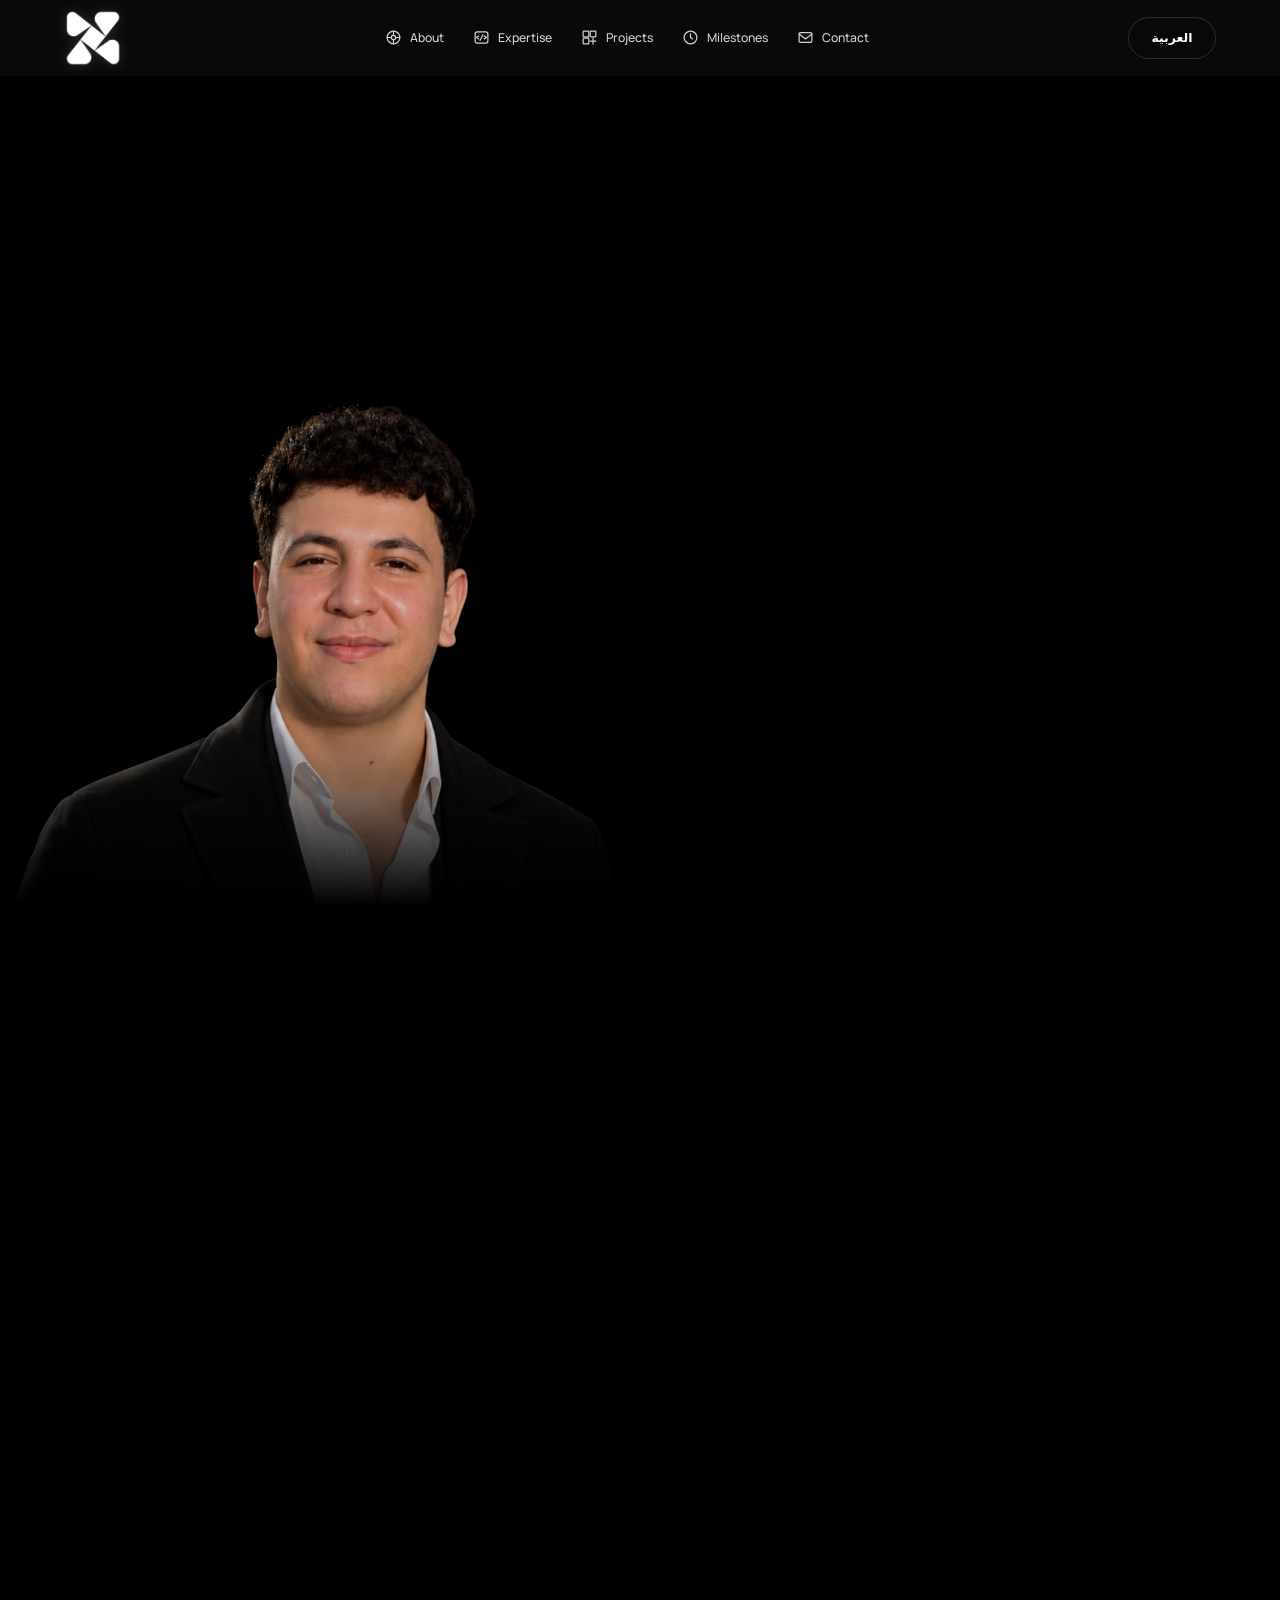
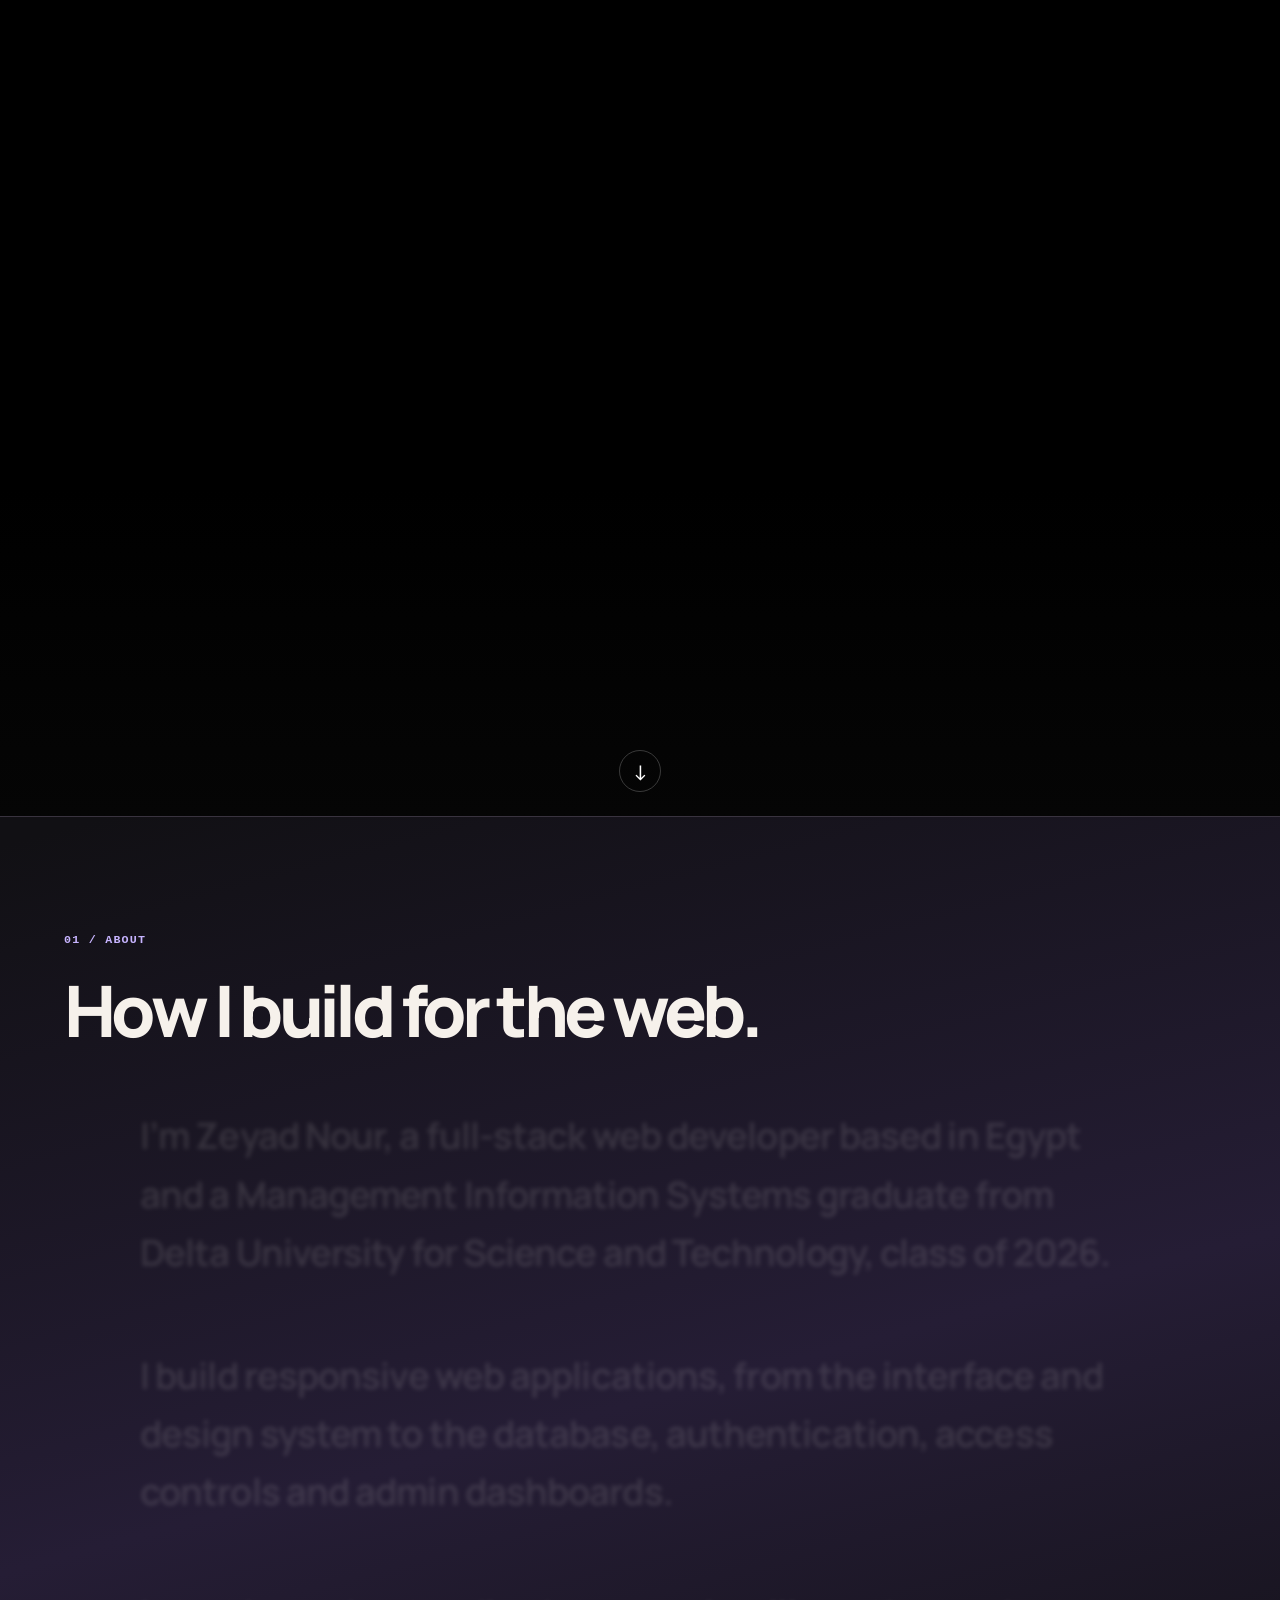
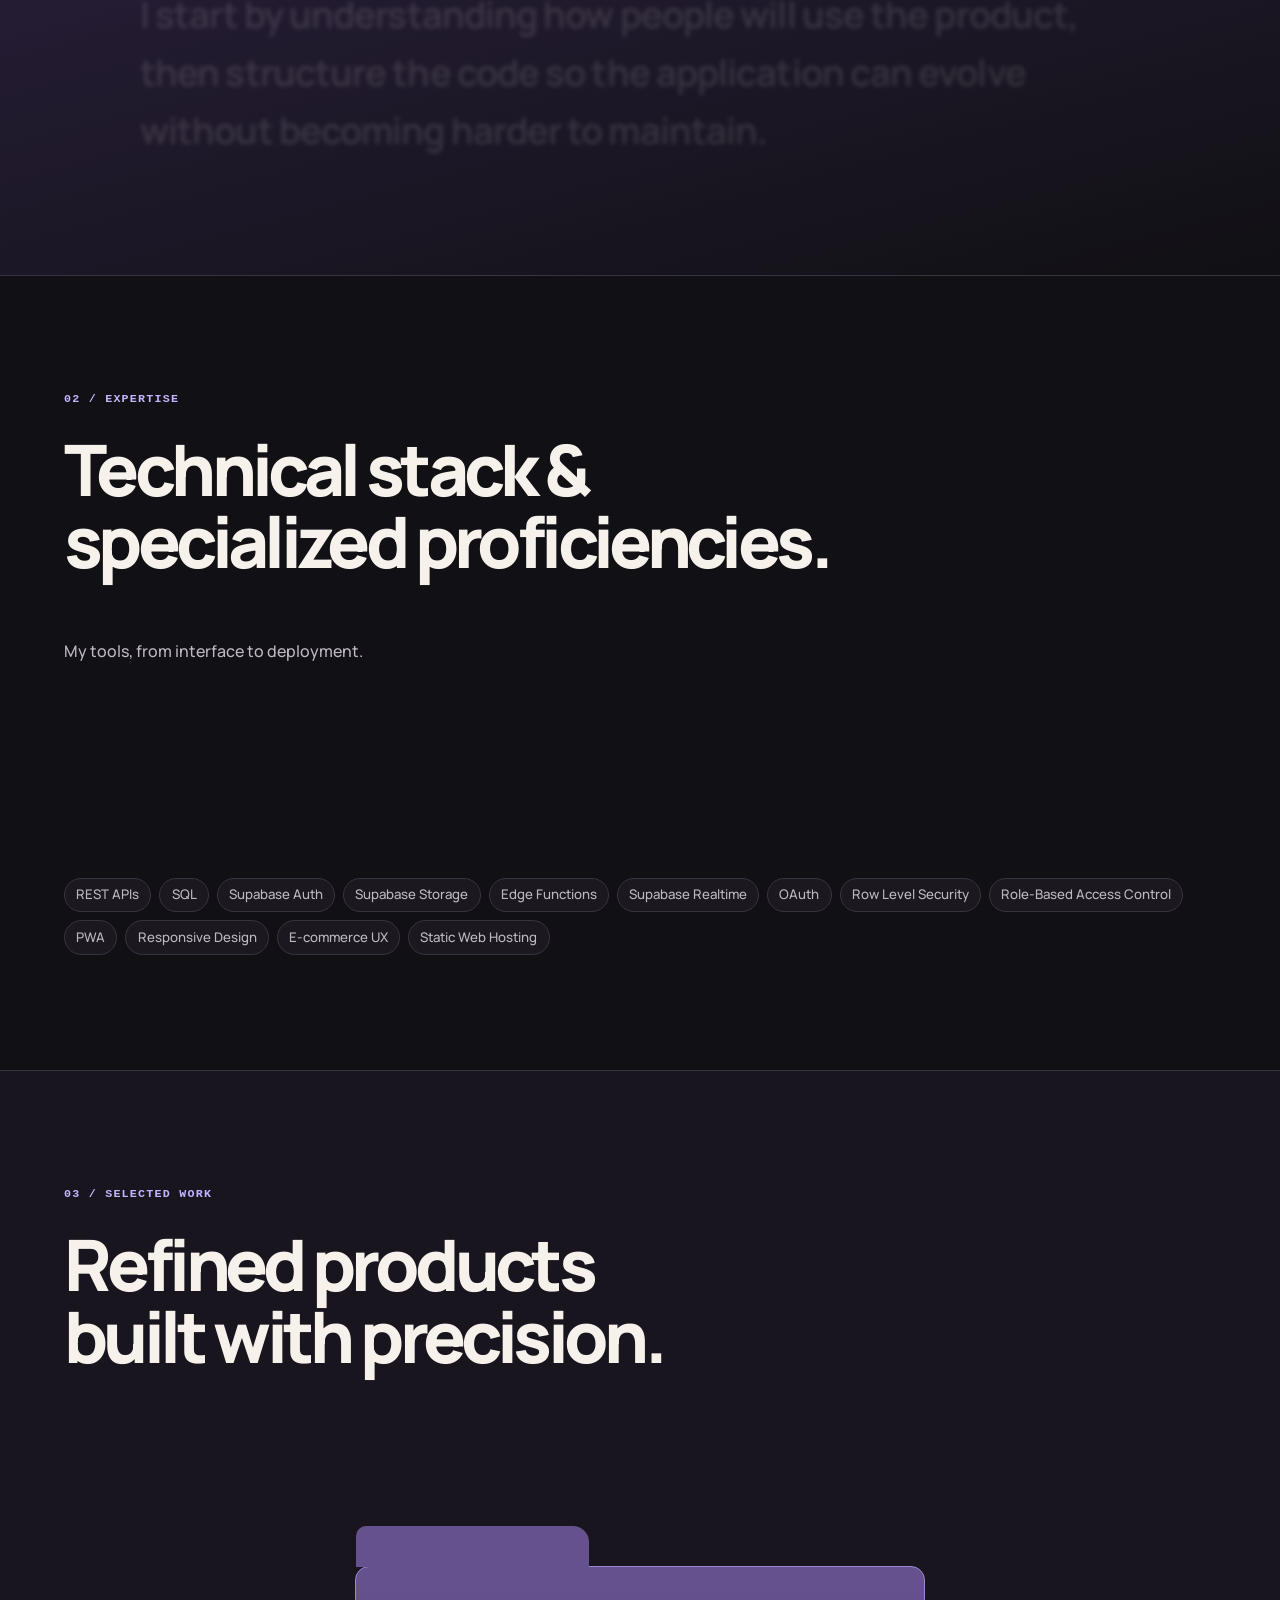
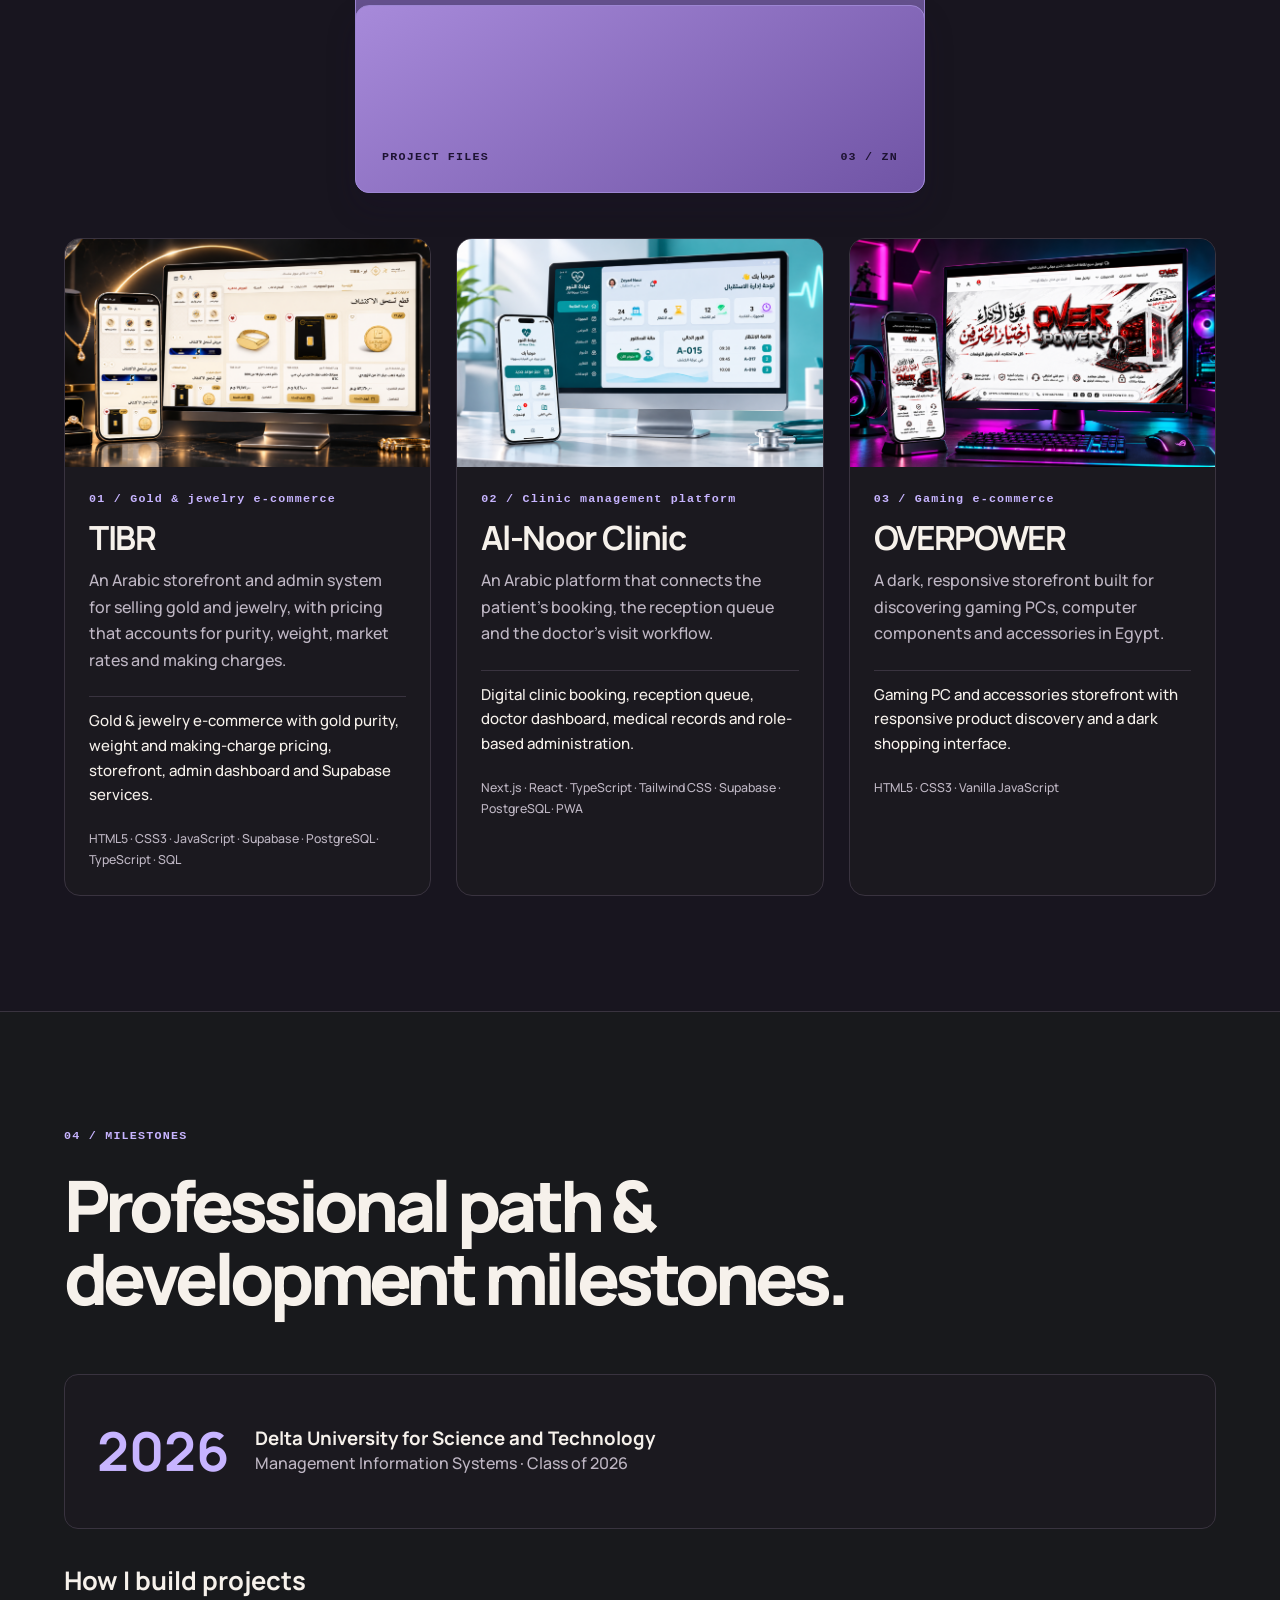
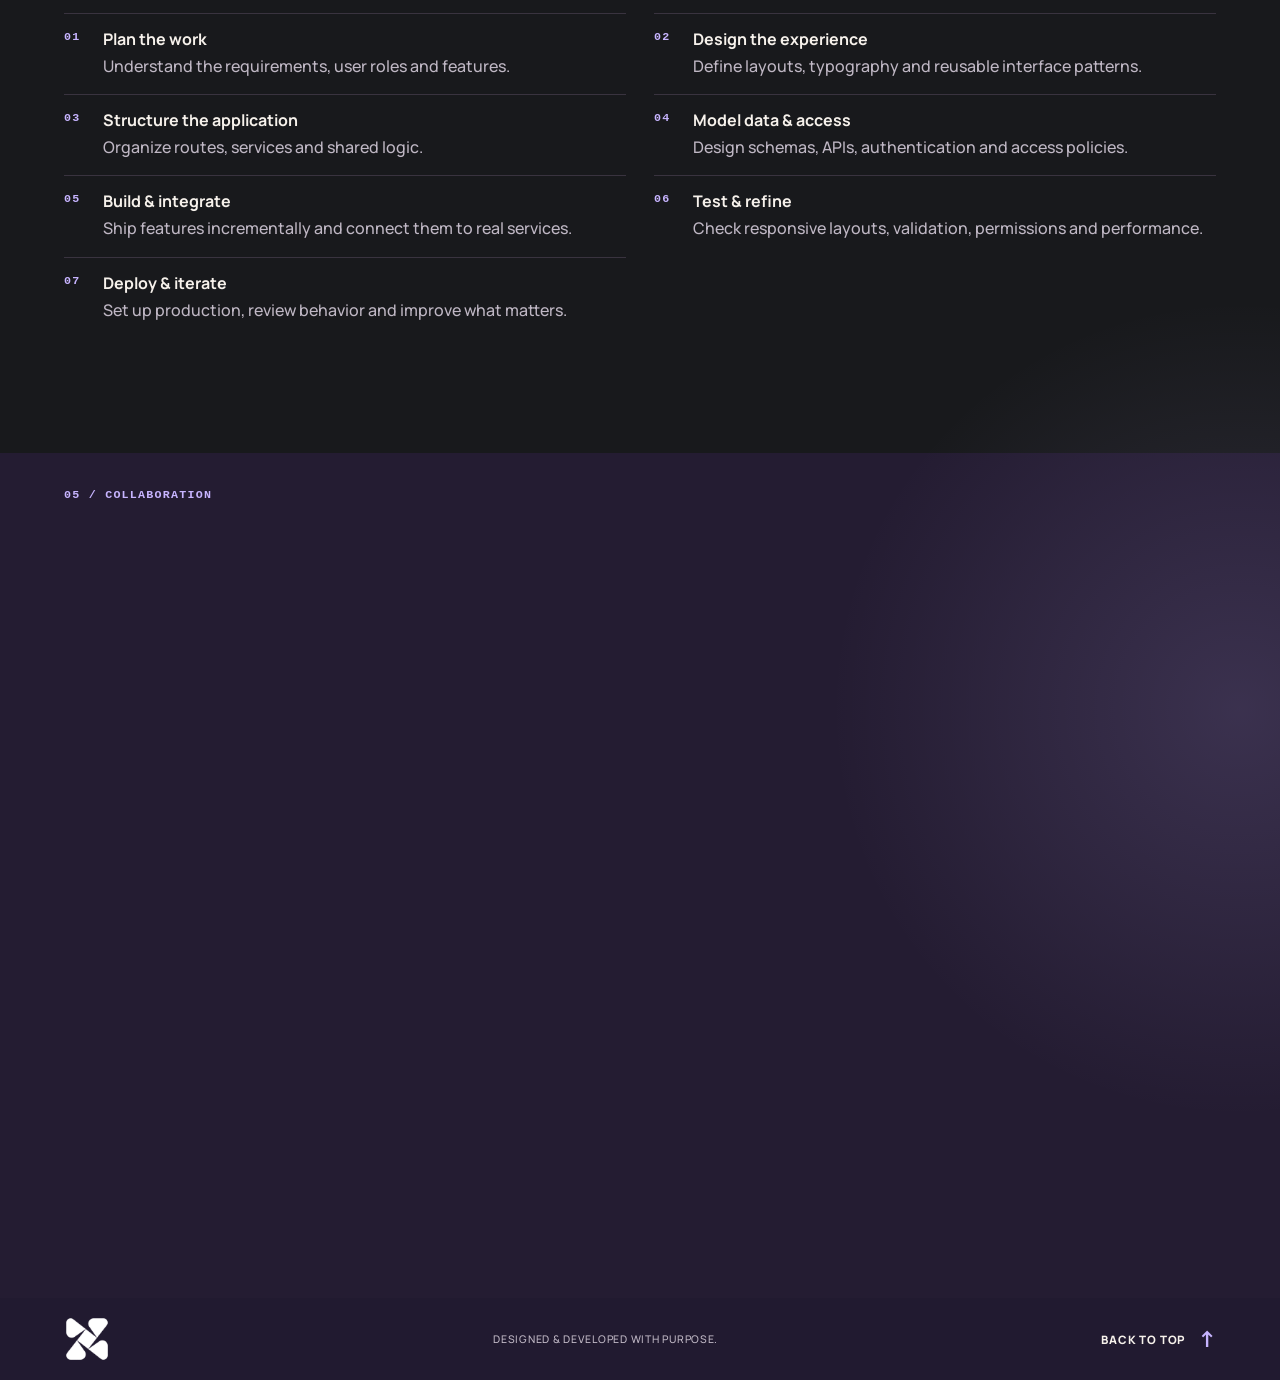
<file: index.html>
<!DOCTYPE html>
<html data-theme="dark" dir="ltr" lang="en">

<!-- ===== DOCUMENT HEAD / إعدادات الصفحة وSEO ===== -->
<head><meta charset="utf-8"/><meta content="width=device-width, initial-scale=1" name="viewport"/><meta content="dark" name="color-scheme"/>
<title>Zeyad Nour | Full-Stack Developer</title><meta content="Full-stack web developer in Egypt. Explore my work, technical stack and approach." name="description"/><meta content="Zeyad Nour — Full-stack web developer" property="og:title"/><meta content="Full-stack web developer in Egypt. Explore my work, technical stack and approach." property="og:description"/>
<link href="favicon.ico" rel="icon" sizes="any"/>
<link href="assets/css/portfolio.css" rel="stylesheet"/><script defer="" src="assets/js/onepage.js"></script><script defer src="assets/js/hero-scroll.js"></script></head>
<body id="page-top"><a class="skip" href="#main"><span data-ar="انتقل إلى المحتوى" data-en="Skip to content">Skip to content</span></a>

<!-- ===== TOP NAVIGATION / القائمة العلوية واللوجو ===== -->
<header class="top"><div class="wrap top-inner"><a aria-label="Zeyad Nour — Home" class="brand" href="#page-top"><img alt="Zeyad Nour logo" height="58" src="assets/images/zn-symbol.webp?v=3" width="58"/></a>
<button aria-controls="navigation" aria-expanded="false" aria-label="Open navigation menu" class="menu-btn" hidden="" type="button"><svg aria-hidden="true" fill="none" stroke="currentColor" stroke-linecap="round" stroke-width="1.8" viewbox="0 0 24 24"><path class="menu-open-line" d="M4 7h16M4 12h16M4 17h16"></path><path class="menu-close-line" d="M6 6l12 12M18 6 6 18"></path></svg></button>
<nav aria-label="Main navigation" id="navigation"><a href="#about"><svg aria-hidden="true" fill="none" stroke="currentColor" stroke-linecap="round" stroke-linejoin="round" stroke-width="1.7" viewbox="0 0 24 24"><circle cx="12" cy="12" r="9"></circle><circle cx="12" cy="12" r="3"></circle><path d="M12 3v6M12 15v6M3 12h6M15 12h6"></path></svg><span data-ar="نبذة عني" data-en="About">About</span></a><a href="#skills"><svg aria-hidden="true" fill="none" stroke="currentColor" stroke-linecap="round" stroke-linejoin="round" stroke-width="1.7" viewbox="0 0 24 24"><rect height="16" rx="3" width="18" x="3" y="4"></rect><path d="m8 10-3 2 3 2m8-4 3 2-3 2M14 8l-4 8"></path></svg><span data-ar="المهارات" data-en="Expertise">Expertise</span></a><a href="#work"><svg aria-hidden="true" fill="none" stroke="currentColor" stroke-linecap="round" stroke-linejoin="round" stroke-width="1.7" viewbox="0 0 24 24"><rect height="8" rx="1" width="8" x="3" y="3"></rect><rect height="8" rx="1" width="8" x="13" y="3"></rect><rect height="8" rx="1" width="8" x="3" y="13"></rect><path d="M13 17h8m-4-4v8"></path></svg><span data-ar="المشاريع" data-en="Projects">Projects</span></a><a href="#milestones"><svg aria-hidden="true" fill="none" stroke="currentColor" stroke-linecap="round" stroke-linejoin="round" stroke-width="1.7" viewbox="0 0 24 24"><circle cx="12" cy="12" r="9"></circle><path d="M12 7v5l3 2"></path></svg><span data-ar="المسار" data-en="Milestones">Milestones</span></a><a href="#contact"><svg aria-hidden="true" fill="none" stroke="currentColor" stroke-linecap="round" stroke-linejoin="round" stroke-width="1.7" viewbox="0 0 24 24"><rect height="14" rx="2" width="18" x="3" y="5"></rect><path d="m3 7 9 7 9-7"></path></svg><span data-ar="التواصل" data-en="Contact">Contact</span></a></nav>
<div class="settings"><button aria-label="Switch language" class="lang" data-lang="" lang="ar" type="button">عربي</button></div></div><div aria-hidden="true" class="progress"></div></header>

<!-- ===== MAIN CONTENT / محتوى الصفحة ===== -->
<main id="main">
<!-- ===== HERO / المقدمة والصورة ===== -->
<section aria-labelledby="hero-title" class="hero hero-reference" id="home"><div class="hero-reference-inner"><div class="hero-reference-copy"><h1 class="hero-reference-title" id="hero-title"><span class="hero-reference-white" data-ar="أهلًا، أنا زياد" data-en="Hey, I'm Zeyad">Hey, I'm Zeyad</span><span class="hero-reference-gray" data-ar="مطور ويب متكامل" data-en="full-stack web">full-stack web</span><span class="hero-reference-gray" data-ar="ومهتم بتجربة" data-en="developer &amp; UI/UX">developer &amp; UI/UX</span><span class="hero-reference-gray" data-ar="المستخدم" data-en="focused">focused</span></h1></div><div class="hero-reference-photo"><img alt="Zeyad Nour in a dark studio portrait" fetchpriority="high" height="1024" src="assets/images/zeyad-hero-portrait.webp" width="1536"/></div></div><a aria-label="Scroll to About" class="hero-reference-down" href="#about"><span aria-hidden="true">↓</span></a></section>
<!-- ===== ABOUT / نبذة عني ===== -->
<section class="section about" id="about"><div class="wrap">
<header class="section-head"><p class="index"><span data-ar="01 / نبذة عني" data-en="01 / ABOUT">01 / ABOUT</span></p><h2><span data-ar="كيف أبني للويب." data-en="How I build for the web.">How I build for the web.</span></h2></header>
<div class="about-grid"><div class="reader reader-minimal" data-reader="">
<div class="reader-body"><p data-ar="أنا زياد نور، مطوّر ويب متكامل من مصر وخريج نظم المعلومات الإدارية من جامعة الدلتا للعلوم والتكنولوجيا، دفعة 2026." data-en="I’m Zeyad Nour, a full-stack web developer based in Egypt and a Management Information Systems graduate from Delta University for Science and Technology, class of 2026." data-reading=""><span data-ar="أنا زياد نور، مطوّر ويب متكامل من مصر وخريج نظم المعلومات الإدارية من جامعة الدلتا للعلوم والتكنولوجيا، دفعة 2026." data-en="I’m Zeyad Nour, a full-stack web developer based in Egypt and a Management Information Systems graduate from Delta University for Science and Technology, class of 2026.">I’m Zeyad Nour, a full-stack web developer based in Egypt and a Management Information Systems graduate from Delta University for Science and Technology, class of 2026.</span></p><p data-ar="أطوّر تطبيقات ويب متجاوبة، من تصميم الواجهة ونظام المكوّنات إلى قاعدة البيانات والمصادقة والصلاحيات ولوحات الإدارة." data-en="I build responsive web applications, from the interface and design system to the database, authentication, access controls and admin dashboards." data-reading=""><span data-ar="أطوّر تطبيقات ويب متجاوبة، من تصميم الواجهة ونظام المكوّنات إلى قاعدة البيانات والمصادقة والصلاحيات ولوحات الإدارة." data-en="I build responsive web applications, from the interface and design system to the database, authentication, access controls and admin dashboards.">I build responsive web applications, from the interface and design system to the database, authentication, access controls and admin dashboards.</span></p><p data-ar="أبدأ بفهم طريقة استخدام الناس للمنتج، ثم أنظّم الكود بحيث يتطوّر التطبيق من غير ما تصعب صيانته." data-en="I start by understanding how people will use the product, then structure the code so the application can evolve without becoming harder to maintain." data-reading=""><span data-ar="أبدأ بفهم طريقة استخدام الناس للمنتج، ثم أنظّم الكود بحيث يتطوّر التطبيق من غير ما تصعب صيانته." data-en="I start by understanding how people will use the product, then structure the code so the application can evolve without becoming harder to maintain.">I start by understanding how people will use the product, then structure the code so the application can evolve without becoming harder to maintain.</span></p></div>
</div></div>
</div></section>
<!-- ===== EXPERTISE / المهارات ===== -->
<section class="section skills" id="skills"><div class="wrap">
<header class="section-head"><p class="index"><span data-ar="02 / المهارات" data-en="02 / EXPERTISE">02 / EXPERTISE</span></p><h2><span data-ar="التقنيات والمهارات المتخصصة." data-en="Technical stack &amp; specialized proficiencies.">Technical stack &amp; specialized proficiencies.</span></h2></header>
<div class="ticker-controls"><p><span data-ar="أدواتي، من الواجهة إلى النشر." data-en="My tools, from interface to deployment.">My tools, from interface to deployment.</span></p></div>
<div class="tickers"><div class="ticker" data-ticker="1" dir="ltr"><div class="ticker-track"><ul><li class="chip"><img alt="" height="27" src="assets/icons/html5.svg" width="27"/><bdi>HTML5</bdi></li><li class="chip"><img alt="" height="27" src="assets/icons/css3.svg" width="27"/><bdi>CSS3</bdi></li><li class="chip"><img alt="" height="27" src="assets/icons/javascript.svg" width="27"/><bdi>JavaScript</bdi></li><li class="chip"><img alt="" height="27" src="assets/icons/typescript.svg" width="27"/><bdi>TypeScript</bdi></li><li class="chip"><img alt="" height="27" src="assets/icons/react.svg" width="27"/><bdi>React</bdi></li><li class="chip"><img alt="" height="27" src="assets/icons/nextjs.svg" width="27"/><bdi>Next.js</bdi></li><li class="chip"><img alt="" height="27" src="assets/icons/tailwindcss.svg" width="27"/><bdi>Tailwind CSS</bdi></li><li class="chip"><img alt="" height="27" src="assets/icons/nodejs.svg" width="27"/><bdi>Node.js</bdi></li></ul><ul aria-hidden="true"><li class="chip"><img alt="" height="27" src="assets/icons/html5.svg" width="27"/><bdi>HTML5</bdi></li><li class="chip"><img alt="" height="27" src="assets/icons/css3.svg" width="27"/><bdi>CSS3</bdi></li><li class="chip"><img alt="" height="27" src="assets/icons/javascript.svg" width="27"/><bdi>JavaScript</bdi></li><li class="chip"><img alt="" height="27" src="assets/icons/typescript.svg" width="27"/><bdi>TypeScript</bdi></li><li class="chip"><img alt="" height="27" src="assets/icons/react.svg" width="27"/><bdi>React</bdi></li><li class="chip"><img alt="" height="27" src="assets/icons/nextjs.svg" width="27"/><bdi>Next.js</bdi></li><li class="chip"><img alt="" height="27" src="assets/icons/tailwindcss.svg" width="27"/><bdi>Tailwind CSS</bdi></li><li class="chip"><img alt="" height="27" src="assets/icons/nodejs.svg" width="27"/><bdi>Node.js</bdi></li></ul></div></div><div class="ticker" data-ticker="-1" dir="ltr"><div class="ticker-track"><ul><li class="chip"><img alt="" height="27" src="assets/icons/supabase.svg" width="27"/><bdi>Supabase</bdi></li><li class="chip"><img alt="" height="27" src="assets/icons/postgresql.svg" width="27"/><bdi>PostgreSQL</bdi></li><li class="chip"><img alt="" height="27" src="assets/icons/figma.svg" width="27"/><bdi>Figma</bdi></li><li class="chip"><img alt="" height="27" src="assets/icons/git.svg" width="27"/><bdi>Git</bdi></li><li class="chip"><img alt="" height="27" src="assets/icons/github.svg" width="27"/><bdi>GitHub</bdi></li><li class="chip"><img alt="" height="27" src="assets/icons/vscode.svg" width="27"/><bdi>VS Code</bdi></li><li class="chip"><img alt="" height="27" src="assets/icons/npm.svg" width="27"/><bdi>npm</bdi></li><li class="chip"><img alt="" height="27" src="assets/icons/vercel.svg" width="27"/><bdi>Vercel</bdi></li></ul><ul aria-hidden="true"><li class="chip"><img alt="" height="27" src="assets/icons/supabase.svg" width="27"/><bdi>Supabase</bdi></li><li class="chip"><img alt="" height="27" src="assets/icons/postgresql.svg" width="27"/><bdi>PostgreSQL</bdi></li><li class="chip"><img alt="" height="27" src="assets/icons/figma.svg" width="27"/><bdi>Figma</bdi></li><li class="chip"><img alt="" height="27" src="assets/icons/git.svg" width="27"/><bdi>Git</bdi></li><li class="chip"><img alt="" height="27" src="assets/icons/github.svg" width="27"/><bdi>GitHub</bdi></li><li class="chip"><img alt="" height="27" src="assets/icons/vscode.svg" width="27"/><bdi>VS Code</bdi></li><li class="chip"><img alt="" height="27" src="assets/icons/npm.svg" width="27"/><bdi>npm</bdi></li><li class="chip"><img alt="" height="27" src="assets/icons/vercel.svg" width="27"/><bdi>Vercel</bdi></li></ul></div></div></div>
<ul class="tags"><li><bdi>REST APIs</bdi></li><li><bdi>SQL</bdi></li><li><bdi>Supabase Auth</bdi></li><li><bdi>Supabase Storage</bdi></li><li><bdi>Edge Functions</bdi></li><li><bdi>Supabase Realtime</bdi></li><li><bdi>OAuth</bdi></li><li><bdi>Row Level Security</bdi></li><li><bdi>Role-Based Access Control</bdi></li><li><bdi>PWA</bdi></li><li><bdi>Responsive Design</bdi></li><li><bdi>E-commerce UX</bdi></li><li><bdi>Static Web Hosting</bdi></li></ul>
</div></section>
<!-- ===== SELECTED WORK / المشاريع ===== -->
<section class="section work" id="work"><div class="wrap"><header class="section-head"><p class="index"><span data-ar="03 / مشاريع مختارة" data-en="03 / SELECTED WORK">03 / SELECTED WORK</span></p><h2><span data-ar="مشاريع مبنية بعناية." data-en="Refined products built with precision.">Refined products built with precision.</span></h2></header><div aria-hidden="true" class="folder" data-folder=""><div class="folder-back"></div><div class="folder-files"><span class="folder-file" style="--i:0"><img alt="" height="600" loading="lazy" src="assets/images/cover-tibr.webp" width="960"/></span><span class="folder-file" style="--i:1"><img alt="" height="600" loading="lazy" src="assets/images/cover-al-nour-clinic.webp" width="960"/></span><span class="folder-file" style="--i:2"><img alt="" height="600" loading="lazy" src="assets/images/cover-overpower.webp" width="960"/></span></div><div class="folder-front"><b>PROJECT FILES</b><span>03 / ZN</span></div></div><div class="project-grid"><article class="project" data-project=""><div class="project-cover"><img alt="" height="600" loading="lazy" src="assets/images/cover-tibr.webp" width="960"/></div><div class="project-copy"><p class="index"><span data-ar="01 / متجر الذهب والمجوهرات" data-en="01 / Gold &amp; jewelry e-commerce">01 / Gold &amp; jewelry e-commerce</span></p><h3><span><span data-ar="تِبر" data-en="TIBR">TIBR</span></span></h3><p><span data-ar="متجر عربي ولوحة إدارة لبيع الذهب والمجوهرات، مع تسعير يراعي العيار والوزن وسعر الجرام والمصنعية." data-en="An Arabic storefront and admin system for selling gold and jewelry, with pricing that accounts for purity, weight, market rates and making charges.">An Arabic storefront and admin system for selling gold and jewelry, with pricing that accounts for purity, weight, market rates and making charges.</span></p><div class="project-detail" data-ar="متجر ذهب ومجوهرات مع تسعير يعتمد على العيار والوزن والمصنعية، ولوحة إدارة وخدمات Supabase." data-en="Gold &amp; jewelry e-commerce with gold purity, weight and making-charge pricing, storefront, admin dashboard and Supabase services.">Gold &amp; jewelry e-commerce with gold purity, weight and making-charge pricing, storefront, admin dashboard and Supabase services.</div><p class="project-tech">HTML5 · CSS3 · JavaScript · Supabase · PostgreSQL · TypeScript · SQL</p></div></article><article class="project" data-project=""><div class="project-cover"><img alt="" height="600" loading="lazy" src="assets/images/cover-al-nour-clinic.webp" width="960"/></div><div class="project-copy"><p class="index"><span data-ar="02 / منصة إدارة عيادة" data-en="02 / Clinic management platform">02 / Clinic management platform</span></p><h3><span><span data-ar="عيادة النور" data-en="Al-Noor Clinic">Al-Noor Clinic</span></span></h3><p><span data-ar="منصة عربية تربط حجز المريض بطابور الاستقبال وسير الزيارة عند الدكتور." data-en="An Arabic platform that connects the patient’s booking, the reception queue and the doctor’s visit workflow.">An Arabic platform that connects the patient’s booking, the reception queue and the doctor’s visit workflow.</span></p><div class="project-detail" data-ar="منصة للحجز وطابور الاستقبال ولوحة الطبيب والسجلات الطبية وإدارة الصلاحيات." data-en="Digital clinic booking, reception queue, doctor dashboard, medical records and role-based administration.">Digital clinic booking, reception queue, doctor dashboard, medical records and role-based administration.</div><p class="project-tech">Next.js · React · TypeScript · Tailwind CSS · Supabase · PostgreSQL · PWA</p></div></article><article class="project" data-project=""><div class="project-cover"><img alt="" height="600" loading="lazy" src="assets/images/cover-overpower.webp" width="960"/></div><div class="project-copy"><p class="index"><span data-ar="03 / متجر لأجهزة الألعاب" data-en="03 / Gaming e-commerce">03 / Gaming e-commerce</span></p><h3><span><span data-ar="OVERPOWER" data-en="OVERPOWER">OVERPOWER</span></span></h3><p><span data-ar="واجهة متجر داكنة ومتجاوبة لتصفّح أجهزة الألعاب ومكونات الكمبيوتر والإكسسوارات في مصر." data-en="A dark, responsive storefront built for discovering gaming PCs, computer components and accessories in Egypt.">A dark, responsive storefront built for discovering gaming PCs, computer components and accessories in Egypt.</span></p><div class="project-detail" data-ar="متجر لأجهزة الألعاب وملحقاتها بواجهة داكنة متجاوبة وعرض منظم للمنتجات." data-en="Gaming PC and accessories storefront with responsive product discovery and a dark shopping interface.">Gaming PC and accessories storefront with responsive product discovery and a dark shopping interface.</div><p class="project-tech">HTML5 · CSS3 · Vanilla JavaScript</p></div></article></div></div></section>
<!-- ===== MILESTONES / المسار المهني ===== -->
<section class="section milestones" id="milestones"><div class="wrap">
<header class="section-head"><p class="index"><span data-ar="04 / المسار" data-en="04 / MILESTONES">04 / MILESTONES</span></p><h2><span data-ar="مساري المهني ومحطات التطوير." data-en="Professional path &amp; development milestones.">Professional path &amp; development milestones.</span></h2></header>
<div class="credential"><strong>2026</strong><div><h3><span data-ar="جامعة الدلتا للعلوم والتكنولوجيا" data-en="Delta University for Science and Technology">Delta University for Science and Technology</span></h3><p><span data-ar="نظم المعلومات الإدارية · دفعة 2026" data-en="Management Information Systems · Class of 2026">Management Information Systems · Class of 2026</span></p></div></div>
<h3 class="workflow-title"><span data-ar="كيف أعمل على المشاريع" data-en="How I build projects">How I build projects</span></h3><ol class="workflow"><li><span class="index">01</span><div><h4><span data-ar="التخطيط" data-en="Plan the work">Plan the work</span></h4><p><span data-ar="أحدّد المتطلبات وأدوار المستخدمين والميزات الأساسية." data-en="Understand the requirements, user roles and features.">Understand the requirements, user roles and features.</span></p></div></li><li><span class="index">02</span><div><h4><span data-ar="تصميم التجربة" data-en="Design the experience">Design the experience</span></h4><p><span data-ar="أخطط للواجهات والخطوط والمكوّنات القابلة لإعادة الاستخدام." data-en="Define layouts, typography and reusable interface patterns.">Define layouts, typography and reusable interface patterns.</span></p></div></li><li><span class="index">03</span><div><h4><span data-ar="هيكلة التطبيق" data-en="Structure the application">Structure the application</span></h4><p><span data-ar="أنظّم المسارات والخدمات والمنطق المشترك." data-en="Organize routes, services and shared logic.">Organize routes, services and shared logic.</span></p></div></li><li><span class="index">04</span><div><h4><span data-ar="البيانات والصلاحيات" data-en="Model data &amp; access">Model data &amp; access</span></h4><p><span data-ar="أصمّم مخطط البيانات والواجهات البرمجية والمصادقة وسياسات الوصول." data-en="Design schemas, APIs, authentication and access policies.">Design schemas, APIs, authentication and access policies.</span></p></div></li><li><span class="index">05</span><div><h4><span data-ar="التطوير والربط" data-en="Build &amp; integrate">Build &amp; integrate</span></h4><p><span data-ar="أبني الميزات تدريجيًا وأربطها بالبيانات والخدمات." data-en="Ship features incrementally and connect them to real services.">Ship features incrementally and connect them to real services.</span></p></div></li><li><span class="index">06</span><div><h4><span data-ar="الاختبار والتحسين" data-en="Test &amp; refine">Test &amp; refine</span></h4><p><span data-ar="أراجع التجاوب والتحقق من المدخلات والصلاحيات والأداء." data-en="Check responsive layouts, validation, permissions and performance.">Check responsive layouts, validation, permissions and performance.</span></p></div></li><li><span class="index">07</span><div><h4><span data-ar="النشر والمتابعة" data-en="Deploy &amp; iterate">Deploy &amp; iterate</span></h4><p><span data-ar="أجهّز بيئة الإنتاج وأراجع سلوك التطبيق وأحسّن ما يحتاج تعديلًا." data-en="Set up production, review behavior and improve what matters.">Set up production, review behavior and improve what matters.</span></p></div></li></ol>
</div></section>
<!-- ===== COLLABORATION / التواصل ===== -->
<section aria-labelledby="contact-heading" class="section collaboration contact-v5" id="contact">
<div class="wrap">
<div class="contact-v5-head">
<span class="index" data-ar="05 / التعاون" data-en="05 / COLLABORATION">05 / COLLABORATION</span>
</div>

</div><div class="contact-v5-stage">
<div class="contact-v5-intro">
<div aria-hidden="true" class="contact-v5-orbit contact-v10-reveal" style="--reveal-index:0"><span>✳</span></div>
<p class="contact-v5-eyebrow contact-v10-reveal" data-ar="فكرتك الجاية تبدأ من هنا" data-en="YOUR NEXT IDEA STARTS HERE" style="--reveal-index:1">YOUR NEXT IDEA STARTS HERE</p>
<h2 class="contact-v5-title contact-v10-reveal" id="contact-heading" style="--reveal-index:2">
<span data-ar="عندك فكرة" data-en="GOT A PROJECT">GOT A PROJECT</span>
<em data-ar="لمشروع؟" data-en="IN MIND?">IN MIND?</em>
</h2>
<p class="contact-v5-description contact-v10-reveal" data-ar="موقع إلكتروني، منصة متكاملة، أو مجرد فكرة لسه بتتكوّن؟ احكيلي عنها وخلّينا نحوّلها لحاجة حقيقية." data-en="A website, a full-stack platform, or an idea waiting to happen? Tell me about it — let's turn it into something real." style="--reveal-index:3">A website, a full-stack platform, or an idea waiting to happen? Tell me about it — let's turn it into something real.</p>
<button aria-controls="contact-options" aria-expanded="false" class="contact-v5-trigger contact-v10-reveal" id="contact-reveal" style="--reveal-index:4" type="button">
<span data-ar="خلّينا نتكلم عن مشروعك" data-en="LET'S TALK ABOUT YOUR PROJECT">LET'S TALK ABOUT YOUR PROJECT</span>
<span aria-hidden="true" class="contact-v5-trigger-icon">↗</span>
</button>
</div>
<div class="contact-v5-options" hidden="" id="contact-options">
<div class="contact-v5-options-head">
<div><span class="contact-v5-step" data-ar="يلا نتواصل" data-en="LET'S CONNECT">LET'S CONNECT</span><h3 data-ar="تحب نتواصل إزاي؟" data-en="How would you like to talk?">How would you like to talk?</h3></div>
<button aria-label="Close contact options" class="contact-v5-close" id="contact-close" type="button">×</button>
</div>
<div class="contact-v5-grid">
<a class="contact-v5-method" href="mailto:zeyadnour68@gmail.com?subject=Project%20collaboration">
<span aria-hidden="true" class="contact-v5-method-icon"><svg aria-hidden="true" fill="none" stroke="currentColor" stroke-linecap="round" stroke-linejoin="round" stroke-width="1.8" viewbox="0 0 24 24"><rect height="14" rx="2" width="19" x="2.5" y="5"></rect><path d="m3 7 9 7 9-7"></path></svg></span>
<span class="contact-v5-method-text"><small data-ar="راسلني على البريد" data-en="SEND AN EMAIL">SEND AN EMAIL</small><strong><bdi>zeyadnour68@gmail.com</bdi></strong></span><span aria-hidden="true" class="contact-v5-method-arrow">↗</span>
</a>
<a class="contact-v5-method" href="https://www.linkedin.com/in/zeyad-nour-108b86378" rel="noopener noreferrer" target="_blank">
<span aria-hidden="true" class="contact-v5-method-icon"><svg aria-hidden="true" fill="none" stroke="currentColor" stroke-linecap="round" stroke-linejoin="round" stroke-width="1.8" viewbox="0 0 24 24"><rect height="18" rx="3" width="18" x="3" y="3"></rect><path d="M8 10v7M8 7v.1M12 17v-7m0 3a3 3 0 0 1 6 0v4"></path></svg></span>
<span class="contact-v5-method-text"><small data-ar="تواصل على" data-en="CONNECT ON">CONNECT ON</small><strong>LinkedIn</strong></span><span aria-hidden="true" class="contact-v5-method-arrow">↗</span>
</a>
<a class="contact-v5-method" href="https://github.com/szmff" rel="noopener noreferrer" target="_blank">
<span aria-hidden="true" class="contact-v5-method-icon"><svg aria-hidden="true" fill="none" stroke="currentColor" stroke-linecap="round" stroke-linejoin="round" stroke-width="1.8" viewbox="0 0 24 24"><path d="M9 19c-4 1-4-2-6-2m12 4v-3.1a3 3 0 0 0-.8-2.3c2.7-.3 5.5-1.3 5.5-6a4.7 4.7 0 0 0-1.3-3.2 4.4 4.4 0 0 0-.1-3.1s-1 0-3.2 1.7a11 11 0 0 0-6 0C6.9 3.3 5.9 3.3 5.9 3.3a4.4 4.4 0 0 0-.1 3.1 4.7 4.7 0 0 0-1.3 3.2c0 4.7 2.8 5.7 5.5 6a3 3 0 0 0-.8 2.3V21"></path></svg></span>
<span class="contact-v5-method-text"><small data-ar="شوف أعمالي على" data-en="EXPLORE MY WORK">EXPLORE MY WORK</small><strong>GitHub</strong></span><span aria-hidden="true" class="contact-v5-method-arrow">↗</span>
</a>
<a class="contact-v5-method contact-v5-phone-link" href="https://wa.me/201069539477" rel="noopener noreferrer" target="_blank"><span aria-hidden="true" class="contact-v5-method-icon"><svg aria-hidden="true" fill="none" stroke="currentColor" stroke-linecap="round" stroke-linejoin="round" stroke-width="1.8" viewbox="0 0 24 24"><path d="M20 11.5a8 8 0 0 1-11.7 7.1L4 20l1.4-4.3A8 8 0 1 1 20 11.5Z"></path><path d="M9 9c.4 2.2 2 3.8 4.3 4.6l1.3-1 2 1.2c-.7 1.9-2.3 2.3-4.2 1.5-2.7-1.1-4.4-3-5-5.5-.4-1.8.4-3.4 1.5-3.8L10 8Z"></path></svg></span><span class="contact-v5-method-text"><small data-ar="تواصل عبر واتساب" data-en="CHAT ON WHATSAPP">CHAT ON WHATSAPP</small><strong dir="ltr">+20 106 953 9477</strong></span><span aria-hidden="true" class="contact-v5-method-arrow">↗</span></a><a class="contact-v5-method contact-v5-phone-link" href="tel:+201069539477"><span aria-hidden="true" class="contact-v5-method-icon"><svg aria-hidden="true" fill="none" stroke="currentColor" stroke-linecap="round" stroke-linejoin="round" stroke-width="1.8" viewbox="0 0 24 24"><path d="M7 3H5a2 2 0 0 0-2 2c0 8.8 7.2 16 16 16a2 2 0 0 0 2-2v-2l-5-2-2 2a15 15 0 0 1-7-7l2-2-2-5Z"></path></svg></span><span class="contact-v5-method-text"><small data-ar="اتصل بي" data-en="CALL ME">CALL ME</small><strong dir="ltr">+20 106 953 9477</strong></span><span aria-hidden="true" class="contact-v5-method-arrow">↗</span></a>
</div>
<div class="contact-v5-bottom">
<button class="contact-v5-copy" data-copy="zeyadnour68@gmail.com" type="button"><span data-ar="نسخ البريد الإلكتروني" data-en="COPY EMAIL ADDRESS">COPY EMAIL ADDRESS</span><span aria-hidden="true">⧉</span></button>
<span aria-live="polite" class="contact-v5-copy-status" data-copy-status="" role="status"></span>
</div>
</div>
</div></section></main>

<!-- ===== FOOTER / نهاية الصفحة ===== -->
<footer class="footer contact-v5-footer"><div class="wrap contact-v5-footer-inner"><a aria-label="Zeyad Nour — Home" class="contact-v5-brand" href="#page-top"><img alt="Zeyad Nour emblem" height="48" loading="lazy" src="assets/images/zn-symbol.webp?v=3" width="48"/></a><span data-ar="تصميم وتطوير باهتمام بالتفاصيل." data-en="DESIGNED &amp; DEVELOPED WITH PURPOSE.">DESIGNED &amp; DEVELOPED WITH PURPOSE.</span><a class="contact-v5-top" href="#page-top"><span data-ar="العودة للأعلى" data-en="BACK TO TOP">BACK TO TOP</span><span aria-hidden="true">↑</span></a></div></footer>
<script defer="" src="assets/js/contact.js"></script><script defer="True" src="assets/js/adaptive-header.js"></script><script defer="" src="assets/js/contact-scroll.js"></script></body></html>
</file>
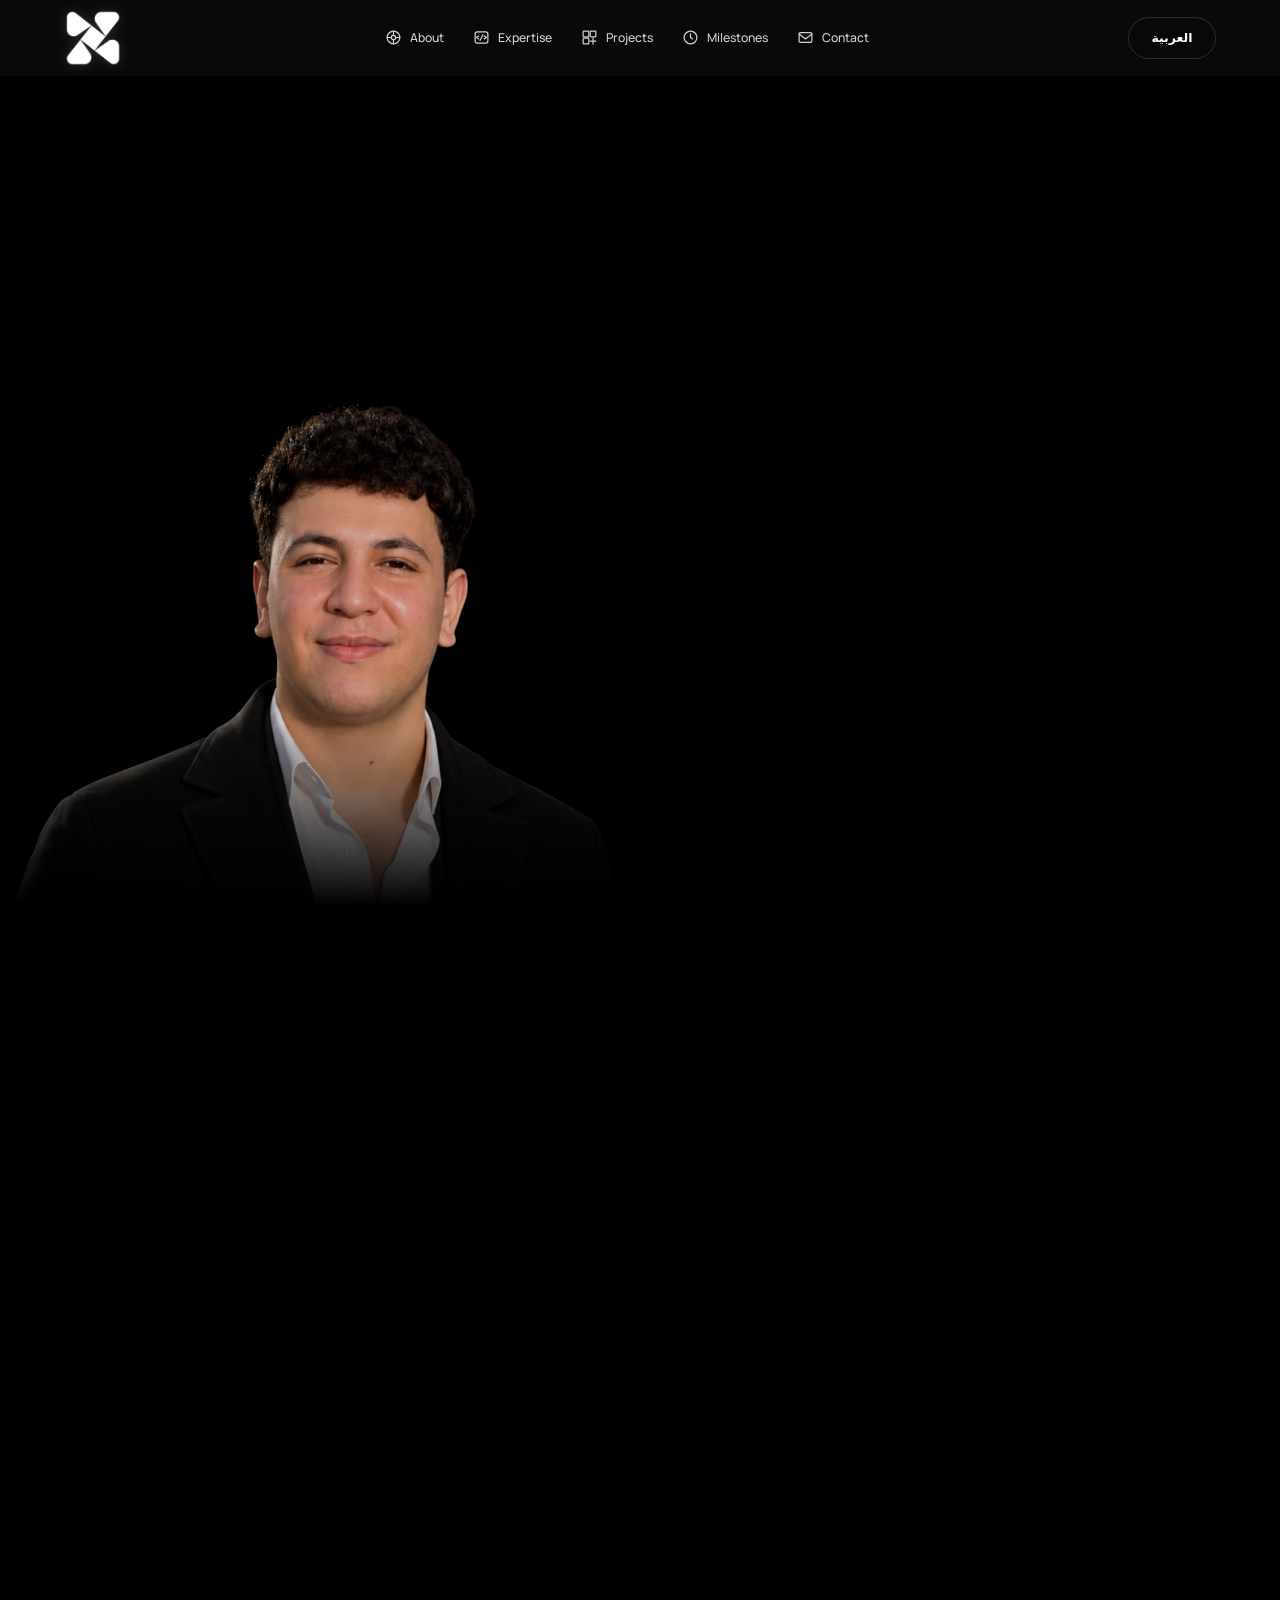
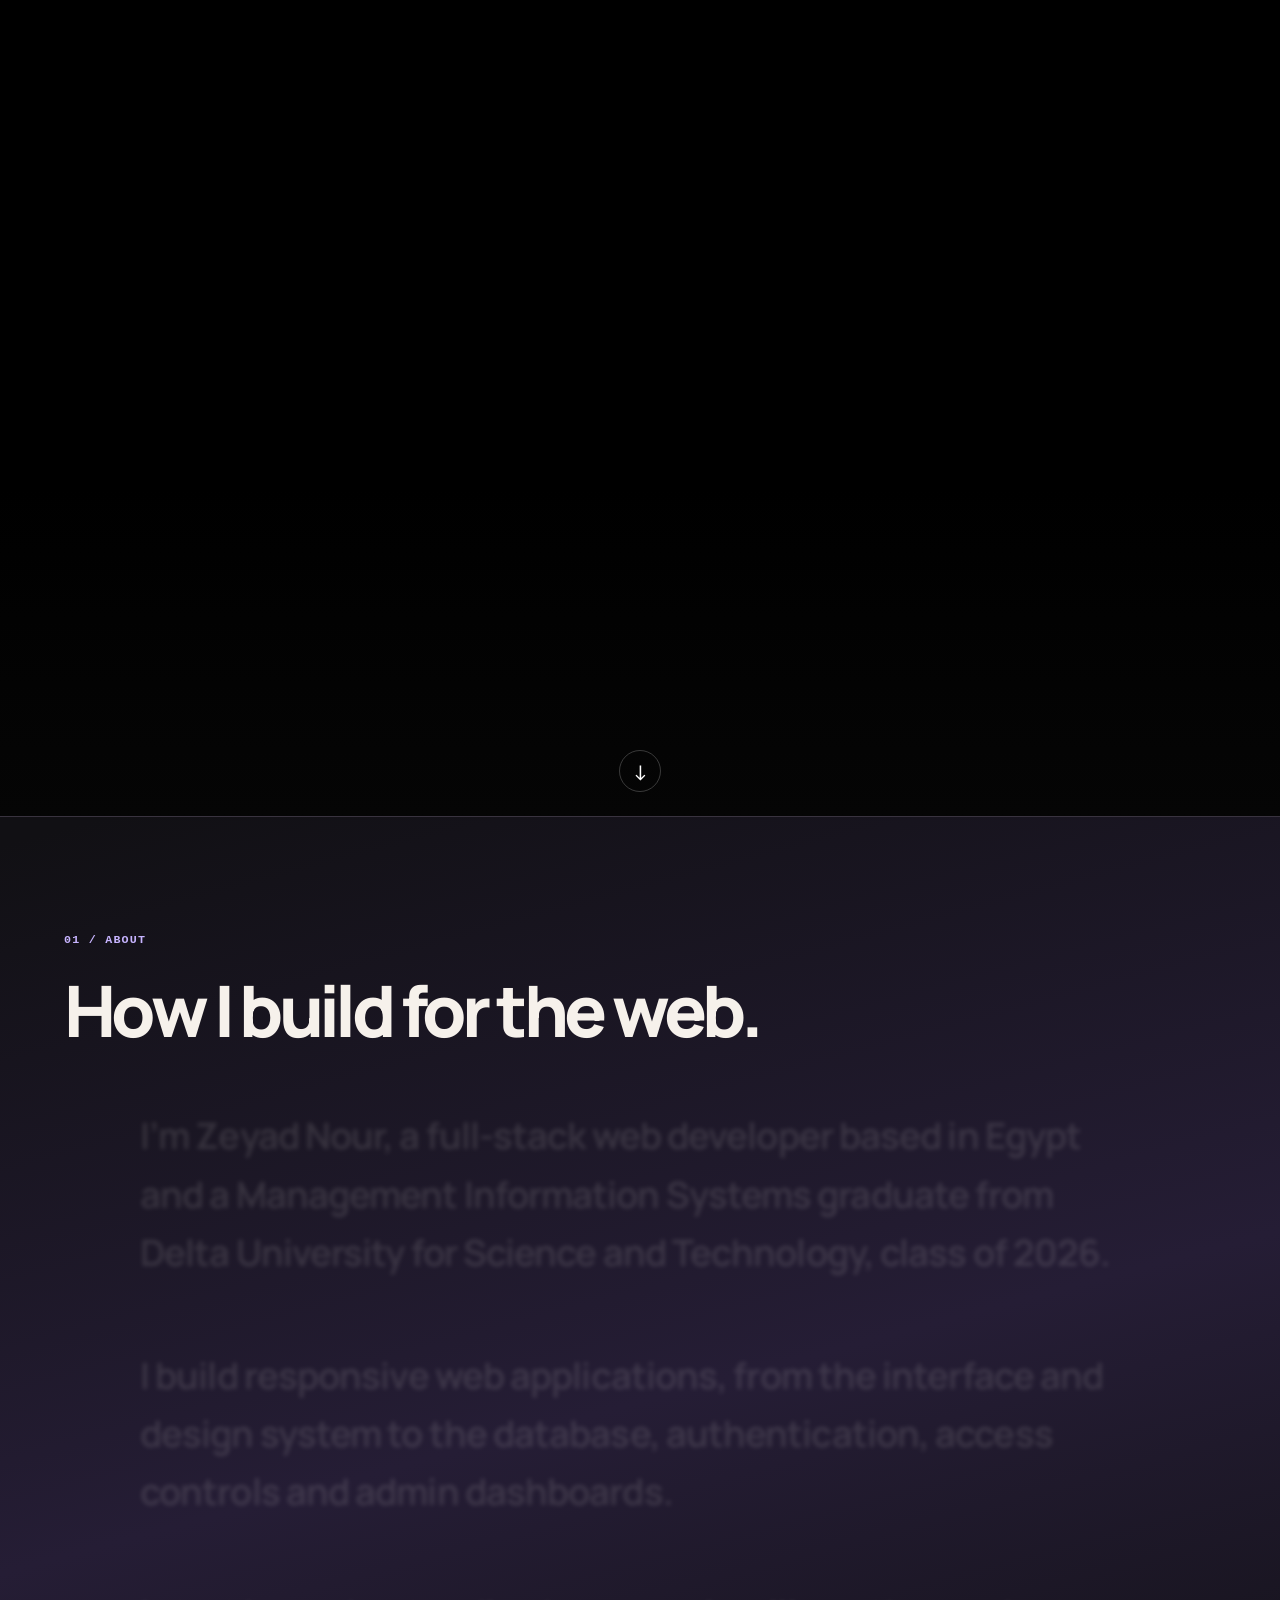
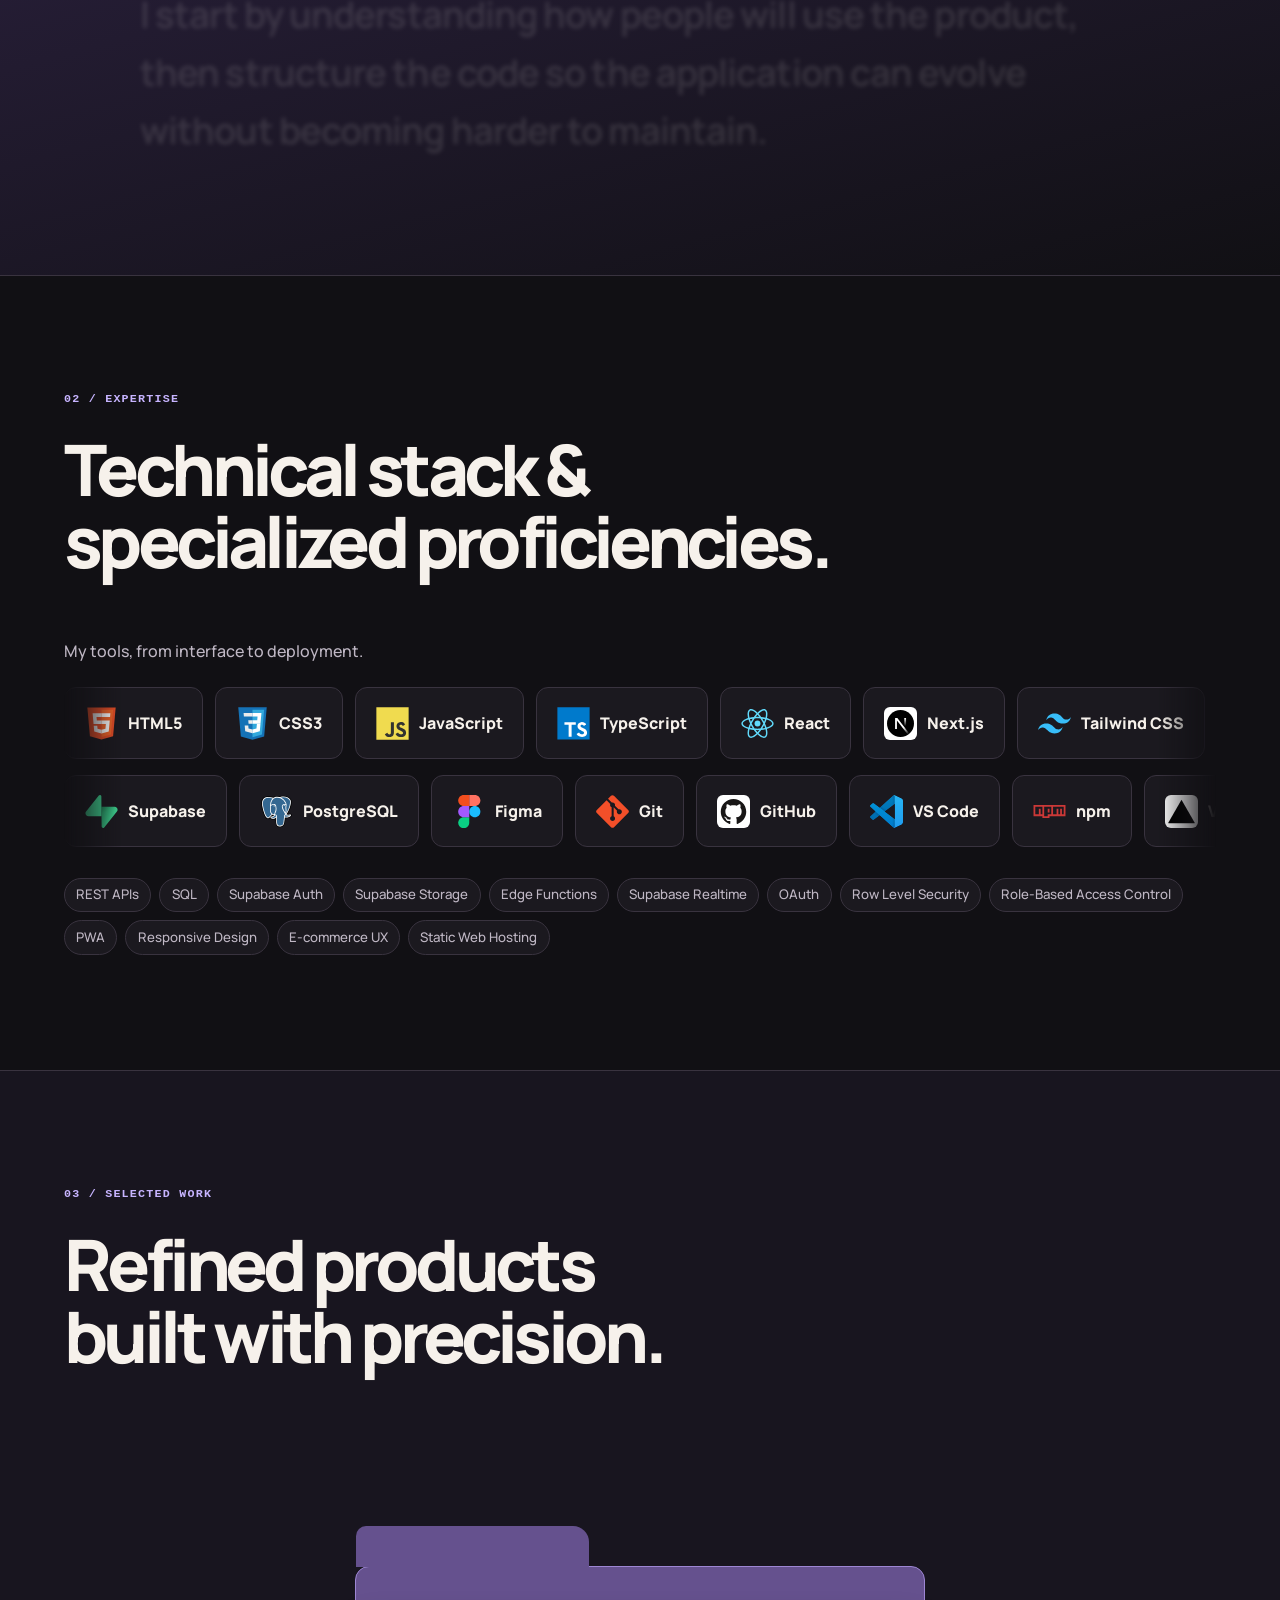
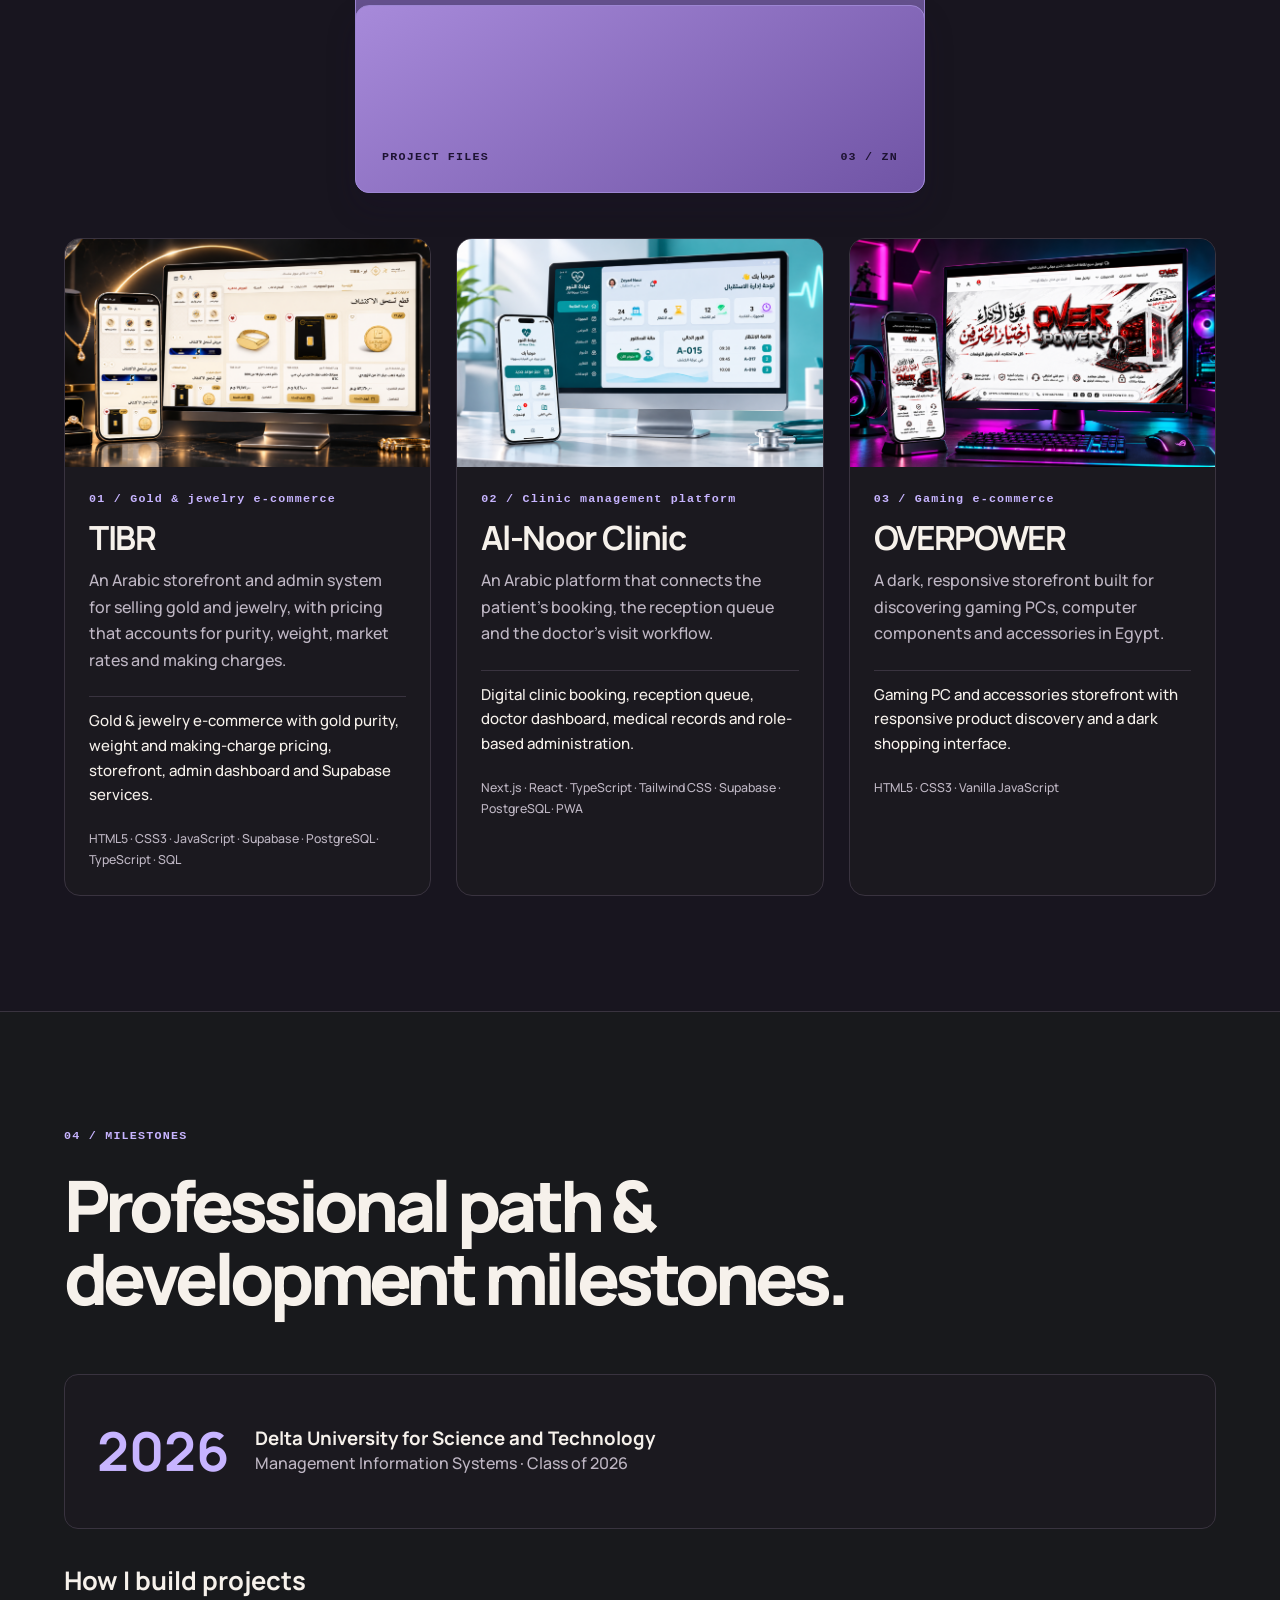
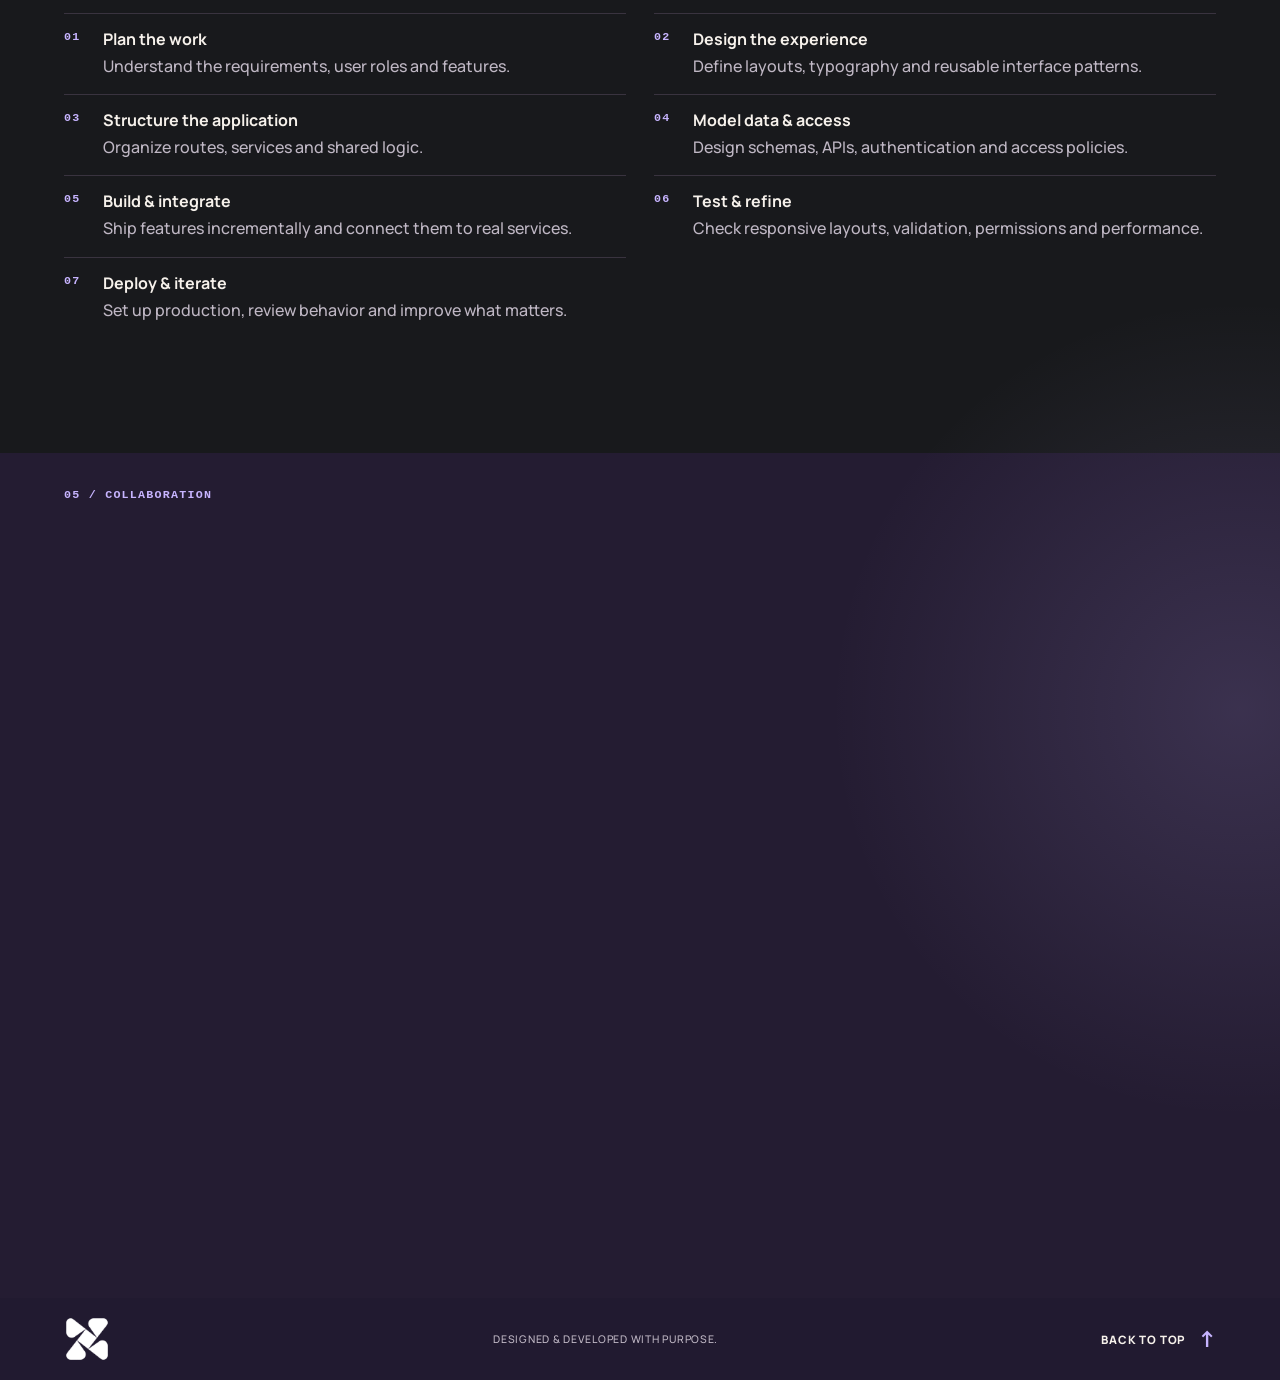
<file: project.html>
<!DOCTYPE html>
<html lang="en">
<head>
    <meta charset="UTF-8">
    <meta name="viewport" content="width=device-width, initial-scale=1.0">

    <!-- Primary SEO (dynamically updated by js/seo.js + js/projects.js) -->
    <title>Project Details | Zeyad Nour Web Development Portfolio</title>
    <meta name="description" content="View a web development project case study by Zeyad Nour (ZEYADNOUR), a professional Web Developer.">
    <meta name="author" content="Zeyad Nour">
    <meta name="robots" content="index, follow, max-image-preview:large">
    <meta name="googlebot" content="index, follow">
    <meta name="theme-color" content="#ffffff">
    <link rel="canonical" href="https://zeyadnour.kesug.com/project.html">

    <!-- Open Graph (dynamically updated) -->
    <meta property="og:type" content="article">
    <meta property="og:site_name" content="Zeyad Nour">
    <meta property="og:locale" content="en_US">
    <meta property="og:url" content="https://zeyadnour.kesug.com/project.html">
    <meta property="og:title" content="Project Details | Zeyad Nour Web Development Portfolio">
    <meta property="og:description" content="View a web development project by Zeyad Nour (ZEYADNOUR), a professional Web Developer.">
    <meta property="og:image" content="https://zeyadnour.kesug.com/assets/me.png">
    <meta property="og:image:width" content="800">
    <meta property="og:image:height" content="800">
    <meta property="og:image:alt" content="Zeyad Nour - Web Developer Project">

    <!-- Twitter Card (dynamically updated) -->
    <meta name="twitter:card" content="summary_large_image">
    <meta name="twitter:title" content="Project Details | Zeyad Nour Web Development Portfolio">
    <meta name="twitter:description" content="View a web development project by Zeyad Nour (ZEYADNOUR), a professional Web Developer.">
    <meta name="twitter:image" content="https://zeyadnour.kesug.com/assets/me.png">
    <meta name="twitter:image:alt" content="Zeyad Nour - Web Developer Project">

    <!-- Favicon & Icon -->
    <link rel="icon" type="image/png" href="assets/favicon.png">
    <link rel="apple-touch-icon" href="assets/favicon.png">

    <!-- Fonts & Icons -->
    <link rel="preconnect" href="https://fonts.googleapis.com">
    <link rel="preconnect" href="https://fonts.gstatic.com" crossorigin>
    <link href="https://fonts.googleapis.com/css2?family=Inter:wght@400;500;600;700&family=Outfit:wght@600;700;800&display=swap" rel="stylesheet">
    <link rel="stylesheet" href="https://cdnjs.cloudflare.com/ajax/libs/font-awesome/6.5.1/css/all.min.css" crossorigin="anonymous" referrerpolicy="no-referrer">

    <!-- Stylesheets -->
    <link rel="stylesheet" href="style.css">
</head>
<body>

    <!-- Header / Navbar -->
    <header class="navbar navbar-scrolled">
        <div class="container">
            <a href="index.html" class="logo nav-brand" aria-label="Zeyad Nour Home">
                <img src="assets/favicon.png" alt="Zeyad Nour - ZEYADNOUR Logo" class="logo-image nav-logo-img" width="56" height="56">
            </a>

            <button class="mobile-menu-toggle" aria-expanded="false" aria-controls="nav-drawer" aria-label="Toggle navigation menu">
                <span class="hamburger-line"></span>
                <span class="hamburger-line"></span>
                <span class="hamburger-line"></span>
            </button>

            <div class="mobile-overlay" aria-hidden="true"></div>

            <nav>
                <ul class="nav-links" id="nav-drawer">
                    <li><a href="index.html#home">Home</a></li>
                    <li><a href="index.html#projects" class="active">Projects</a></li>
                    <li><a href="index.html#contact">Contact</a></li>
                </ul>
            </nav>
        </div>
    </header>

    <main class="project-details-page">
        <div class="container">
            <!-- Project details are rendered from local portfolio data. -->
            <div id="project-details-container">
                <!-- Project details injected here -->
            </div>
        </div>
    </main>

    <!-- Footer -->
    <footer class="footer">
        <div class="container">
            <div class="footer-content">
                <p>&copy; 2026 Zeyad Nour. All rights reserved.</p>
            </div>
        </div>
    </footer>

    <!-- Data Services & Script -->
    <script src="js/utils.js"></script>
    <script src="js/seo.js"></script>
    <script src="js/categories.js"></script>
    <script src="js/projects.js"></script>
    <script src="js/ui.js"></script>
    <script>
        document.addEventListener('DOMContentLoaded', () => {
            loadProjectDetailsPage();
        });
    </script>
</body>
</html>
</file>
<file: assets/css/portfolio.css>
/*
  Portfolio styles / تنسيقات البورتفوليو
  IMPORTANT / مهم: Keep the original cascade order to preserve the current design.
  احتفظ بترتيب القواعد لأن تغيير ترتيبها قد يؤثر على الشكل النهائي.
*/
@import url("./fonts.css");
/* ===== 01 — DESIGN TOKENS / متغيرات التصميم والألوان ===== */
:root {
  color-scheme:dark;
  --bg:#111014;
  --paper:#1b191f;
  --paper-2:#24212a;
  --ink:#f6f1eb;
  --muted:#bfb7c4;
  --line:#39333f;
  --accent:#c7b4ff;
  --accent-ink:#201631;
  --about:#251d35;
  --steps:#18191c;
  --work:#18151f;
  --contact:#211a30;
  --nav:#111014f2;
  --shadow:#08060cb0;
  --sans:Manrope,system-ui,sans-serif;
  --display:var(--sans);
  --mono:ui-monospace,SFMono-Regular,Consolas,monospace;
  --gutter:clamp(18px,5vw,76px)
}
:root[data-theme=light] {
  color-scheme:light;
  --bg:#f6f3ec;
  --paper:#fffdf9;
  --paper-2:#eee8f3;
  --ink:#231c2c;
  --muted:#5b5063;
  --line:#d6ccdc;
  --accent:#64429e;
  --accent-ink:#fff;
  --about:#e9dff5;
  --work:#eee9f4;
  --steps:#f9f7f0;
  --contact:#e5d9f4;
  --nav:#f6f3ecf5;
  --shadow:#37284b22
}
* {
  box-sizing:border-box
}
html {
  scroll-padding-top:84px
}
body {
  margin:0;
  background:var(--bg);
  color:var(--ink);
  font:500 1rem/1.65 var(--sans)
}
[lang=ar] {
  --sans:'IBM Plex Sans Arabic',Tahoma,Arial,sans-serif;
  --mono:var(--sans)
}
[hidden] {
  display:none!important
}
a {
  color:inherit;
  text-decoration:none
}
button {
  font:inherit;
  color:inherit;
  cursor:pointer
}
img {
  display:block;
  max-width:100%;
  height:auto
}
figure,h1,h2,h3,h4,p {
  margin:0
}
ul,ol {
  padding:0;
  margin:0;
  list-style:none
}
button,a {
  -webkit-tap-highlight-color:transparent
}
:focus-visible {
  outline:2px solid var(--accent);
  outline-offset:4px
}
.wrap {
  width:min(100% - var(--gutter)*2,1280px);
  margin-inline:auto
}
.section {
  padding-block:clamp(70px,9vw,140px);
  border-block-start:1px solid var(--line)
}
.index,.hero-foot,.reader-top,.reader-bottom,.folder-front,.portrait figcaption span {
  font:700 .73rem/1.45 var(--mono);
  letter-spacing:.105em;
  color:var(--accent)
}
[dir=rtl] :is(.index,.hero-foot,.reader-top,.reader-bottom,.folder-front,.portrait figcaption span) {
  letter-spacing:0
}
.section-head {
  margin-block-end:clamp(24px,5vw,60px)
}
h1,h2 {
  font-family:var(--display);
  font-weight:800;
  letter-spacing:-.065em;
  line-height:1.02
}
h2 {
  font-size:clamp(2.25rem,5.55vw,5rem);
  max-width:19ch;
  text-wrap:balance;
  margin-block-start:.35em
}
h3,h4 {
  line-height:1.25
}
html[dir=rtl] :is(h1,h2) {
  letter-spacing:0;
  line-height:1.17
}
.sr-only,.skip:not(:focus) {
  position:absolute;
  width:1px;
  height:1px;
  overflow:hidden;
  clip-path:inset(50%);
  white-space:nowrap
}
.skip:focus {
  position:fixed;
  inset-block-start:8px;
  inset-inline-start:8px;
  z-index:20;
  background:var(--paper);
  padding:10px
}
/* ===== 02 — NAVIGATION / القائمة العلوية ===== */
.top {
  position:sticky;
  top:0;
  z-index:10;
  background:var(--nav);
  border-block-end:1px solid var(--line)
}
.top-inner {
  position:relative;
  display:flex;
  align-items:center;
  justify-content:space-between;
  min-height:70px;
  gap:12px
}
.brand,.settings {
  display:flex;
  align-items:center;
  gap:9px;
  white-space:nowrap
}
/* ===== 03 — Z LOGO SIZE / حجم لوجو حرف Z ===== */
.brand img {
  inline-size:36px;
  block-size:36px;
  border-radius:8px
}
.brand b {
  font-size:1.01rem;
  letter-spacing:-.035em
}
[dir=rtl] .brand b {
  letter-spacing:0
}
.top nav {
  display:flex;
  gap:clamp(8px,2vw,24px);
  align-items:center
}
.top nav a {
  color:var(--muted);
  font-size:.88rem;
  white-space:nowrap;
  padding-block:8px
}
.top nav a:hover,.top nav a[aria-current] {
  color:var(--ink);
  text-decoration:underline;
  text-underline-offset:.45em;
  text-decoration-color:var(--accent)
}
.lang,.theme,.menu-btn {
  display:inline-grid;
  place-items:center;
  min-height:42px;
  min-width:44px;
  border:1px solid var(--line);
  border-radius:10px;
  background:var(--paper);
  padding-inline:8px;
  font-size:.78rem;
  font-weight:800
}
.theme .sun,[data-theme=light] .theme .moon {
  display:none
}
[data-theme=light] .theme .sun {
  display:inline
}
.progress {
  position:absolute;
  inset-inline:0;
  bottom:-1px;
  height:2px;
  background:var(--accent);
  transform:scaleX(var(--page,0));
  transform-origin:left
}
[dir=rtl] .progress {
  transform-origin:right
}
.hero {
  padding-block:clamp(37px,6vw,94px) 20px;
  background:radial-gradient(ellipse at 82% 34%,var(--paper-2),transparent 56%)
}
.hero-grid {
  display:grid;
  grid-template-columns:minmax(0,1.78fr) minmax(0,.8fr);
  gap:clamp(24px,4.5vw,85px);
  align-items:center
}
.hero h1 {
  font-size:clamp(2.3rem,5.9vw,6.1rem);
  margin-block:20px 24px;
  overflow-wrap:normal
}
.hero h1 span {
  display:block
}
.hero-accent {
  color:var(--accent)
}
.hero-name {
  font-weight:800;
  font-size:clamp(1.18rem,2.15vw,1.5rem);
  margin-block-end:5px
}
.hero-lead {
  color:var(--muted);
  max-width:52ch
}
.live-dot {
  display:inline-block;
  width:7px;
  height:7px;
  background:var(--accent);
  border-radius:50%;
  vertical-align:.12em
}
.actions {
  display:flex;
  flex-wrap:wrap;
  gap:10px;
  margin-block-start:22px
}
.btn {
  border-radius:10px;
  display:inline-flex;
  justify-content:center;
  align-items:center;
  gap:.65em;
  min-height:46px;
  padding:.55em 1.05em;
  border:1px solid transparent;
  font-weight:800;
  font-size:.88rem;
  transition:transform .16s ease,border-color .16s ease
}
.btn:hover {
  transform:translateY(-2px)
}
.primary {
  background:var(--accent);
  color:var(--accent-ink)
}
.secondary {
  border-color:var(--line);
  background:var(--paper)
}
.secondary:hover {
  border-color:var(--accent)
}
.portrait {
  position:relative;
  aspect-ratio:4/5;
  max-width:455px;
  inline-size:100%;
  justify-self:end;
  overflow:hidden;
  border:1px solid var(--line);
  border-radius:20px;
  box-shadow:0 20px 48px var(--shadow);
  background:#272027
}
.portrait img {
  width:100%;
  height:100%;
  object-fit:cover;
  object-position:center 58%
}
.portrait figcaption {
  position:absolute;
  inset-inline:12px;
  bottom:12px;
  padding:10px 13px;
  background:#131017e8;
  color:#fff;
  border:1px solid #ffffff24;
  border-radius:9px;
  display:grid
}
.portrait figcaption span {
  color:#dccdff
}
.hero-foot {
  margin-block-start:32px;
  border-block-start:1px solid var(--line);
  padding-block-start:13px;
  display:flex;
  justify-content:space-between;
  color:var(--muted)
}
.soft {
  opacity:.5
}
/* ===== 05 — ABOUT / نبذة عني ===== */
.about {
  background:linear-gradient(165deg,var(--bg) 2%,var(--about) 54%,var(--bg) 100%)
}
.about-grid {
  display:grid;
  grid-template-columns:minmax(0,1.7fr) minmax(0,1fr);
  gap:clamp(14px,3vw,44px);
  align-items:start
}
.reader {
  --read:1;
  overflow:hidden;
  border:1px solid var(--line);
  border-radius:16px;
  background:var(--paper);
  box-shadow:0 16px 36px var(--shadow)
}
.reader-top,.reader-bottom {
  padding:15px clamp(12px,3vw,27px);
  display:flex;
  align-items:center;
  gap:8px;
  background:var(--paper-2)
}
.reader-counter {
  margin-inline-start:auto;
  white-space:nowrap
}
.reader-body {
  padding:clamp(18px,4vw,44px);
  display:grid;
  gap:1.25rem
}
.reader-body p {
  color:var(--muted);
  font-size:clamp(1rem,2vw,1.37rem);
  border-inline-start:2px solid var(--line);
  padding-inline-start:13px;
  transition:color .18s,border-color .18s
}
.reader-body p[data-current] {
  color:var(--ink);
  border-color:var(--accent)
}
.reader-meter {
  margin-inline-start:auto;
  flex:0 0 50px;
  height:3px;
  background:var(--line);
  border-radius:3px;
  overflow:hidden
}
.reader-meter::before {
  content:"";
  display:block;
  background:var(--accent);
  height:100%;
  transform:scaleX(var(--read));
  transform-origin:left
}
[dir=rtl] .reader-meter::before {
  transform-origin:right
}
.services {
  padding:clamp(17px,2.7vw,32px);
  border:1px solid var(--line);
  border-radius:16px;
  background:var(--paper)
}
.services h3 {
  margin-block-end:12px;
  font-size:1.35rem
}
.services li {
  border-block-start:1px solid var(--line);
  padding-block:.68rem;
  font-weight:750
}
.services li span {
  font:700 .7rem var(--mono);
  color:var(--accent);
  margin-inline-end:.85em
}
/* ===== 06 — SKILLS / المهارات ===== */
.skills {
  background:var(--bg)
}
.ticker-controls {
  display:flex;
  gap:8px;
  justify-content:space-between;
  align-items:center;
  margin-block-end:15px;
  color:var(--muted)
}
.ticker-controls button {
  color:var(--ink);
  flex-shrink:0
}
.tickers {
  display:grid;
  gap:12px
}
.ticker-track {
  display:flex;
  flex-wrap:wrap;
  gap:10px
}
.ticker ul {
  display:flex;
  flex-wrap:wrap;
  gap:10px
}
.ticker ul[aria-hidden=true] {
  display:none
}
.ticker[data-motion] {
  overflow:hidden;
  mask-image:linear-gradient(90deg,transparent,black 5% 95%,transparent)
}
.ticker[data-motion] .ticker-track {
  width:max-content;
  gap:0;
  flex-wrap:nowrap;
  transform:translate3d(var(--x,0px),0,0)
}
.ticker[data-motion] ul {
  flex-wrap:nowrap;
  padding-right:10px
}
.ticker[data-motion] ul[aria-hidden=true] {
  display:flex
}
.chip {
  display:flex;
  gap:10px;
  align-items:center;
  min-height:60px;
  white-space:nowrap;
  padding:10px 15px;
  border:1px solid var(--line);
  background:var(--paper);
  border-radius:12px;
  font-weight:800
}
.chip img {
  width:27px;
  height:27px;
  object-fit:contain
}
.chip img[src$="/github.svg"],.chip img[src$="/nextjs.svg"],.chip img[src$="/vercel.svg"] {
  background:#fff;
  padding:3px;
  border-radius:6px
}
.tags {
  display:flex;
  flex-wrap:wrap;
  gap:8px;
  margin-block-start:23px
}
.tags li {
  font-size:.83rem;
  border:1px solid var(--line);
  border-radius:99px;
  color:var(--muted);
  padding:.32rem .7rem;
  background:var(--paper)
}
/* ===== 07 — PROJECTS / المشاريع ===== */
.work {
  background:var(--work)
}
.folder {
  width:min(87%,570px);
  height:clamp(180px,36vw,360px);
  position:relative;
  margin:8px auto 45px;
  isolation:isolate;
  perspective:850px;
  --open:1
}
.folder-back,.folder-front {
  position:absolute;
  inset-inline:0;
  bottom:0;
  border-radius:14px;
  border:1px solid #9d86d3;
  background:#65518e
}
.folder-back {
  height:63%
}
.folder-back::before {
  content:"";
  position:absolute;
  inset-inline-start:0;
  bottom:100%;
  inline-size:41%;
  height:18%;
  background:inherit;
  border-radius:10px 16px 0 0
}
.folder-front {
  height:52%;
  z-index:2;
  background:linear-gradient(150deg,#a78ada,#7054a5);
  color:#1e1333;
  display:flex;
  align-items:end;
  justify-content:space-between;
  padding:clamp(10px,3vw,26px);
  transform-origin:bottom;
  transform:rotateX(calc(var(--open)*-19deg));
  box-shadow:0 15px 30px #1d0e3033
}
.folder-file {
  position:absolute;
  width:38%;
  bottom:10%;
  left:31%;
  border:4px solid #e9e1f5;
  border-radius:11px;
  overflow:hidden;
  box-shadow:0 9px 18px #1d0e3066;
  transform:translate3d(calc((var(--i) - 1)*var(--open)*64%),calc(-1 * var(--open)*(91% + var(--i)*11%)),0) rotate(calc((var(--i) - 1)*var(--open)*14deg));
  background:#3a2e4c
}
.folder-file img {
  width:100%;
  aspect-ratio:8/5;
  object-fit:cover
}
.project-grid {
  display:grid;
  grid-template-columns:repeat(3,minmax(0,1fr));
  gap:clamp(12px,2vw,25px)
}
.project {
  border:1px solid var(--line);
  border-radius:16px;
  overflow:hidden;
  background:var(--paper)
}
.project-cover {
  display:block;
  overflow:hidden;
  background:var(--paper-2);
  aspect-ratio:8/5
}
.project img {
  width:100%;
  height:100%;
  object-fit:cover;
  transition:transform .35s ease
}
.project a:hover img,.project a:focus-visible img {
  transform:scale(1.035)
}
.project-copy {
  padding:clamp(13px,2vw,24px);
  display:grid;
  gap:9px
}
.project h3 {
  font-size:clamp(1.45rem,2.6vw,2.1rem);
  letter-spacing:-.04em
}
[dir=rtl] .project h3 {
  letter-spacing:0
}
.project-copy>p:not(.index),.contact-lead,.case-summary,.features p {
  color:var(--muted)
}
.text-link {
  color:var(--accent);
  font-weight:800;
  text-decoration:underline;
  text-decoration-thickness:1px;
  text-underline-offset:4px
}
.project[data-enter] {
  animation:project-in .6s both cubic-bezier(.2,.75,.25,1);
  animation-delay:calc(var(--order,0)*90ms)
}
@keyframes project-in {
  from {
    transform:translateY(23px);
    opacity:.55
  }
  to {
    transform:none;
    opacity:1
  }
}
/* ===== 08 — MILESTONES / المسار المهني ===== */
.milestones {
  background:var(--steps)
}
.credential {
  display:flex;
  align-items:center;
  gap:clamp(12px,3vw,26px);
  border:1px solid var(--line);
  background:var(--paper);
  border-radius:14px;
  padding:clamp(14px,3vw,32px)
}
.credential strong {
  font-size:clamp(1.5rem,4.7vw,3.35rem);
  color:var(--accent)
}
.credential p,.workflow p {
  color:var(--muted)
}
.workflow-title {
  margin-block:36px 16px;
  font-size:1.6rem
}
.workflow {
  display:grid;
  grid-template-columns:repeat(2,minmax(0,1fr));
  gap:0 28px
}
.workflow li {
  padding-block:15px;
  display:grid;
  grid-template-columns:30px 1fr;
  gap:9px;
  border-block-start:1px solid var(--line)
}
.workflow p {
  margin-block-start:4px
}
.collaboration {
  background:var(--contact)
}
.collaboration .section-head {
  margin-block-end:16px
}
.copy-row {
  display:flex;
  align-items:center;
  flex-wrap:wrap;
  gap:10px;
  margin-block-start:18px;
  overflow-wrap:anywhere
}
.copy-row button {
  color:var(--accent);
  background:none;
  border:1px solid var(--line);
  padding:.4rem .7rem;
  border-radius:8px
}
.copy-row a {
  text-decoration:underline;
  text-underline-offset:3px
}
/* ===== 10 — FOOTER / تذييل الموقع ===== */
.footer {
  border-block-start:1px solid var(--line);
  color:var(--muted);
  font-size:.88rem
}
.footer .wrap {
  display:flex;
  justify-content:space-between;
  gap:12px;
  padding-block:20px
}
.case h1 {
  font-size:clamp(2.5rem,9vw,7.5rem);
  margin-block:8px 14px
}
.case .index {
  margin-block-start:22px
}
.case-tag {
  font-size:clamp(1.2rem,3vw,2.2rem);
  font-weight:800
}
.case-summary {
  max-width:68ch;
  margin-block:9px 18px
}
.case-cover {
  margin-block:28px
}
.case-cover img {
  width:min(100%,880px);
  border-radius:16px;
  background:var(--paper)
}
.case-cover figcaption {
  font-size:.82rem;
  color:var(--muted);
  margin-block-start:6px
}
.case h2 {
  font-size:clamp(1.8rem,4.5vw,3.2rem);
  margin-block:30px 14px
}
.features {
  display:grid;
  grid-template-columns:repeat(2,minmax(0,1fr));
  gap:10px
}
.features li {
  padding:clamp(13px,3vw,24px);
  background:var(--paper);
  border:1px solid var(--line);
  border-radius:12px
}
.features p {
  margin-block-start:6px
}
.next-work {
  display:inline-block;
  margin-block-start:28px
}
/* ===== RESPONSIVE RULES / قواعد التجاوب مع الأجهزة ===== */
@media(max-width:920px) {
  .top nav {
    gap:12px
  }
  .hero h1 {
    font-size:clamp(2.4rem,6.1vw,5rem)
  }
}
@media(max-width:770px) {
  .top-inner {
    flex-wrap:wrap;
    gap:7px;
    padding-block:9px;
    min-height:62px
  }
  .menu-btn:not([hidden]) {
    display:inline-grid;
    margin-inline-start:auto
  }
  .top nav {
    order:4;
    flex:1 0 100%;
    flex-wrap:wrap
  }
  .top[data-ready] nav:not([data-open]) {
    display:none
  }
  .top nav a {
    padding:9px 3px
  }
  .hero-grid {
    grid-template-columns:minmax(0,1fr) minmax(0,.75fr);
    gap:18px
  }
  .hero h1 {
    font-size:clamp(2.1rem,6.1vw,4.7rem)
  }
  .about-grid {
    grid-template-columns:1fr
  }
  .project-grid {
    grid-template-columns:repeat(2,minmax(0,1fr))
  }
}
@media(max-width:520px) {
  .hero-grid,.project-grid,.workflow,.features {
    grid-template-columns:minmax(0,1fr)
  }
  .hero h1 {
    font-size:clamp(2rem,8.7vw,3.5rem);
    margin-block:14px 18px
  }
  .portrait {
    justify-self:start;
    aspect-ratio:5/4;
    max-width:365px
  }
  .portrait img {
    object-position:center 46%
  }
  .reader-top,.reader-bottom {
    font-size:.63rem
  }
  .reader-meter {
    flex-basis:25px
  }
  .hero-foot {
    margin-block-start:23px
  }
  .brand img {
    width:30px;
    height:30px
  }
  .brand b {
    font-size:.89rem
  }
  .lang,.menu-btn,.theme {
    min-width:39px
  }
  .settings {
    gap:5px
  }
  .credential {
    align-items:start
  }
}
@media(prefers-reduced-motion:reduce) {
  *,*::before,*::after {
    animation:none!important;
    transition:none!important;
    scroll-behavior:auto!important
  }
  .progress {
    display:none
  }
}
@media(prefers-reduced-motion:no-preference) {
  html {
    scroll-behavior:smooth
  }
  @view-transition {
    navigation:auto
  }
  ::view-transition-old(root),::view-transition-new(root) {
    animation-duration:170ms
  }
}
.reader:has([data-current]) .reader-body p[data-current] {
  background:color-mix(in srgb,var(--accent) 9%,transparent);
  border-radius:0 8px 8px 0
}
[dir=rtl] .reader:has([data-current]) .reader-body p[data-current] {
  border-radius:8px 0 0 8px
}
@media(prefers-reduced-motion:no-preference) {
  .hero-copy>*,.portrait {
    animation:hero-arrive .55s cubic-bezier(.22,.75,.28,1) both
  }
  .hero-copy h1 {
    animation-delay:45ms
  }
  .hero-copy .hero-name,.hero-copy .hero-lead {
    animation-delay:85ms
  }
  .hero-copy .actions,.portrait {
    animation-delay:120ms
  }
  @keyframes hero-arrive {
    from {
      opacity:.45;
      translate:0 12px
    }
    to {
      opacity:1;
      translate:0 0
    }
  }
}
/* One-page improvements */
.about-grid {
  display:block;
  max-width:1000px;
  margin-inline:auto
}
.reader-minimal {
  border:0;
  background:transparent;
  box-shadow:none;
  overflow:visible;
  border-radius:0
}
.reader-minimal .reader-body {
  padding:0;
  gap:clamp(32px,5vw,80px)
}
.reader-minimal .reader-body p {
  border:0!important;
  padding:0!important;
  background:transparent!important;
  color:var(--ink)!important;
  font-size:clamp(1.35rem,2.85vw,2.7rem);
  line-height:1.6;
  letter-spacing:-.025em;
  font-weight:650
}
.read-word {
  opacity:.12;
  filter:blur(2px);
  transition:opacity .3s ease,filter .3s ease
}
.read-word.visible {
  opacity:1;
  filter:blur(0)
}
.ticker-controls {
  justify-content:flex-start
}
.tickers {
  width:100%;
  overflow:hidden;
  gap:16px;
  padding-block:8px
}
.ticker {
  width:100%;
  overflow:hidden;
  mask-image:linear-gradient(90deg,transparent,black 5%,black 95%,transparent)
}
.ticker-track {
  display:flex;
  flex-wrap:nowrap;
  gap:0;
  width:max-content;
  animation:marquee-left 35s linear infinite;
  will-change:transform
}
.ticker[data-ticker="1"] .ticker-track {
  animation-name:marquee-right
}
.ticker ul {
  display:flex!important;
  flex-wrap:nowrap;
  gap:12px;
  flex-shrink:0;
  padding-inline-end:12px
}
.ticker ul[aria-hidden=true] {
  display:flex!important
}
.ticker .chip {
  flex-shrink:0
}
.ticker:hover .ticker-track {
  animation-play-state:running
}
@keyframes marquee-left {
  from {
    transform:translateX(0)
  }
  to {
    transform:translateX(-50%)
  }
}
@keyframes marquee-right {
  from {
    transform:translateX(-50%)
  }
  to {
    transform:translateX(0)
  }
}
.project-cover {
  cursor:default
}
.project-detail {
  margin-top:14px;
  padding-top:12px;
  border-top:1px solid var(--line);
  font-size:.94rem;
  color:var(--ink)
}
.project-tech {
  margin-top:12px;
  font-size:.77rem;
  line-height:1.7;
  color:var(--accent)
}
.lang {
  cursor:pointer;
  border:1px solid var(--line);
  border-radius:999px;
  padding:7px 12px;
  background:var(--paper);
  color:var(--ink);
  font-weight:750
}
@media(min-width:771px) {
  .tickers {
    width:100%
  }
  .ticker-track {
    animation-duration:31s
  }
  .chip {
    min-height:72px;
    padding:12px 20px
  }
  .chip img {
    width:33px;
    height:33px
  }
}
@media(max-width:770px) {
  .ticker-track {
    animation-duration:24s
  }
  .reader-minimal .reader-body p {
    font-size:clamp(1.25rem,5vw,1.8rem)
  }
}
@media(prefers-reduced-motion:reduce) {
  .ticker-track {
    animation:none!important;
    transform:none!important
  }
  .ticker {
    mask-image:none;
    overflow-x:auto
  }
  .read-word {
    opacity:1;
    filter:none
  }
}
/* Collaboration V4 — editorial contact finale */
.collaboration {
  position:relative;
  overflow:hidden;
  background:var(--contact);
  padding-block:clamp(88px,11vw,170px) 0;
  isolation:isolate
}
.collaboration::before {
  content:"";
  position:absolute;
  width:70vw;
  height:70vw;
  max-width:850px;
  max-height:850px;
  border-radius:50%;
  inset-block-start:-30%;
  inset-inline-end:-30%;
  background:radial-gradient(circle,color-mix(in srgb,var(--accent) 15%,transparent),transparent 65%);
  pointer-events:none;
  z-index:-1
}
.contact-shell {
  position:relative
}
.contact-topline {
  display:flex;
  align-items:center;
  justify-content:space-between;
  gap:18px;
  padding-block-end:24px;
  border-bottom:1px solid var(--line)
}
.contact-topline .index {
  margin:0
}
.contact-availability {
  display:inline-flex;
  align-items:center;
  gap:10px;
  color:var(--muted);
  font-size:.68rem;
  font-weight:750;
  letter-spacing:.12em
}
.live-dot {
  width:8px;
  height:8px;
  flex:none;
  background:#43cf8c;
  border-radius:50%;
  box-shadow:0 0 0 4px #43cf8c22
}
.contact-layout {
  display:grid;
  grid-template-columns:minmax(0,1.65fr) minmax(240px,.75fr);
  gap:clamp(32px,6vw,90px);
  padding-block:clamp(52px,7vw,110px) clamp(65px,8vw,130px)
}
.contact-main {
  min-width:0
}
.contact-kicker {
  font-size:.73rem;
  letter-spacing:.18em;
  color:var(--accent);
  font-weight:800;
  margin-bottom:clamp(18px,3vw,32px)
}
.contact-display {
  display:flex;
  flex-direction:column;
  align-items:flex-start;
  font-size:clamp(3.35rem,7.4vw,9rem);
  line-height:.95;
  letter-spacing:-.085em;
  font-weight:900;
  margin:0;
  text-wrap:nowrap
}
.contact-display>span {
  display:block;
  max-width:100%
}
.contact-outline {
  color:transparent;
  -webkit-text-stroke:1.5px var(--ink)
}
.contact-last {
  color:var(--accent);
  position:relative
}
.contact-star {
  display:inline-block;
  font-size:.38em;
  vertical-align:top;
  margin-inline-start:.22em;
  transform:rotate(-18deg);
  -webkit-text-stroke:0
}
.contact-lead {
  max-width:43ch;
  font-size:clamp(1rem,1.4vw,1.18rem);
  line-height:1.75;
  margin-block:clamp(30px,4vw,52px)
}
.contact-cta {
  display:inline-flex;
  align-items:center;
  justify-content:space-between;
  gap:clamp(30px,5vw,90px);
  min-height:64px;
  border-radius:999px;
  padding:10px 10px 10px 26px;
  background:var(--ink);
  color:var(--contact);
  font-weight:800;
  letter-spacing:.04em;
  font-size:.79rem;
  transition:transform .25s,background .25s
}
.contact-cta:hover,.contact-cta:focus-visible {
  transform:translateY(-4px)
}
.cta-arrow {
  display:grid;
  place-items:center;
  background:var(--accent);
  color:#fff;
  width:44px;
  height:44px;
  border-radius:50%;
  font-size:1.5rem;
  transition:transform .3s
}
.contact-cta:hover .cta-arrow {
  transform:rotate(45deg)
}
.contact-aside {
  border-inline-start:1px solid var(--line);
  padding-inline-start:clamp(20px,3vw,44px);
  display:flex;
  flex-direction:column;
  gap:clamp(34px,5vw,58px);
  align-self:stretch;
  padding-block-start:8px
}
.aside-group {
  display:flex;
  flex-direction:column;
  align-items:flex-start;
  gap:13px;
  min-width:0
}
.aside-label {
  font-size:.68rem;
  letter-spacing:.15em;
  color:var(--muted);
  font-weight:800
}
.contact-email {
  font-size:clamp(.88rem,1.15vw,1.07rem);
  font-weight:750;
  overflow-wrap:anywhere
}
.copy-contact {
  border:1px solid var(--line);
  border-radius:999px;
  padding:10px 16px;
  background:transparent;
  color:var(--ink);
  font-size:.68rem;
  letter-spacing:.08em;
  font-weight:800;
  cursor:pointer
}
.copy-contact:hover {
  background:var(--paper)
}
.copy-status {
  font-size:.76rem;
  color:var(--accent)
}
.social-line {
  width:100%;
  display:flex;
  justify-content:space-between;
  align-items:center;
  gap:16px;
  border-bottom:1px solid var(--line);
  padding:8px 0 14px;
  font-weight:800;
  transition:color .2s,padding .2s
}
.social-line:hover {
  color:var(--accent);
  padding-inline-start:6px
}
.aside-group strong {
  font-size:.9rem
}
.contact-signature {
  font-size:clamp(9rem,31vw,32rem);
  font-weight:900;
  letter-spacing:-.13em;
  line-height:.7;
  color:color-mix(in srgb,var(--ink) 6%,transparent);
  text-align:center;
  pointer-events:none;
  user-select:none;
  overflow:hidden;
  padding-block-start:30px
}
.contact-signature span {
  font-size:.1em;
  vertical-align:top;
  letter-spacing:0
}
.footer {
  background:var(--contact);
  border-top:1px solid var(--line);
  position:relative
}
.footer .wrap.footer-inner {
  padding-block:26px;
  display:flex;
  align-items:center;
  justify-content:space-between;
  gap:20px
}
.footer-brand {
  font-size:1rem;
  letter-spacing:-.04em;
  font-weight:900;
  color:var(--ink)
}
.footer-dot {
  color:var(--accent)
}
.footer-copy {
  font-size:.75rem;
  color:var(--muted)
}
.footer-up {
  display:inline-flex;
  align-items:center;
  gap:12px;
  font-size:.72rem;
  letter-spacing:.08em;
  font-weight:800;
  color:var(--ink)
}
.footer-up span:last-child {
  font-size:1.5rem;
  color:var(--accent);
  transition:transform .2s
}
.footer-up:hover span:last-child {
  transform:translateY(-5px)
}
[dir=rtl] .contact-display {
  letter-spacing:0;
  line-height:1.15
}
[dir=rtl] .contact-cta {
  padding:10px 26px 10px 10px
}
[dir=rtl] .contact-availability {
  letter-spacing:0
}
@media(max-width:1050px) {
  .contact-layout {
    grid-template-columns:minmax(0,1fr) minmax(220px,.65fr)
  }
  .contact-display {
    font-size:clamp(3rem,7vw,6.5rem)
  }
}
@media(max-width:760px) {
  .contact-layout {
    grid-template-columns:1fr;
    gap:55px
  }
  .contact-aside {
    border-inline-start:0;
    border-top:1px solid var(--line);
    padding:32px 0 0;
    display:grid;
    grid-template-columns:repeat(2,minmax(0,1fr));
    gap:30px
  }
  .contact-display {
    font-size:clamp(3rem,10vw,6.5rem)
  }
  .contact-signature {
    font-size:38vw
  }
  .footer .wrap.footer-inner {
    flex-wrap:wrap
  }
}
@media(max-width:480px) {
  .contact-topline {
    align-items:flex-start;
    flex-direction:column
  }
  .contact-display {
    font-size:clamp(2.6rem,10.5vw,4.1rem)
  }
  .contact-outline {
    -webkit-text-stroke:1px var(--ink)
  }
  .contact-aside {
    grid-template-columns:1fr
  }
  .contact-cta {
    width:100%;
    gap:12px
  }
  .footer .wrap.footer-inner {
    gap:16px
  }
  .footer-copy {
    order:3;
    width:100%
  }
}
@media(prefers-reduced-motion:reduce) {
  .contact-cta,.cta-arrow,.social-line,.footer-up span:last-child {
    transition:none!important
  }
}
/* Contact V5 — interactive collaboration invitation */
/* ===== 09 — COLLABORATION / التواصل ===== */
.contact-v5 {
  padding-block:0!important;
  background:var(--contact);
  position:relative;
  overflow:hidden;
  isolation:isolate
}
.contact-v5::before {
  content:"";
  position:absolute;
  inset:-20% -30% auto auto;
  width:min(100vw,900px);
  aspect-ratio:1;
  background:radial-gradient(circle,color-mix(in srgb,var(--accent) 14%,transparent),transparent 68%);
  pointer-events:none;
  z-index:-1
}
.contact-v5 .wrap {
  position:relative
}
.contact-v5-head {
  display:flex;
  justify-content:space-between;
  align-items:center;
  gap:20px;
  padding-block:clamp(28px,4vw,52px);
  border-bottom:1px solid var(--line)
}
.contact-v5-availability {
  display:flex;
  align-items:center;
  gap:10px;
  font:750 .7rem var(--mono);
  letter-spacing:.09em;
  color:var(--muted)
}
.contact-v5-availability i {
  display:block;
  width:8px;
  height:8px;
  border-radius:50%;
  background:#44d29a;
  box-shadow:0 0 0 4px #44d29a22
}
.contact-v5-stage {
  min-height:clamp(480px,66vh,760px);
  display:grid;
  align-items:center;
  padding-block:clamp(48px,8vw,100px);
  position:relative
}
.contact-v5-intro {
  max-width:900px;
  margin-inline:auto;
  text-align:center;
  position:relative;
  width:100%
}
.contact-v5-orbit {
  margin:0 auto 24px;
  width:74px;
  height:74px;
  border:1px solid color-mix(in srgb,var(--accent) 55%,var(--line));
  border-radius:50%;
  display:grid;
  place-items:center;
  background:color-mix(in srgb,var(--accent) 10%,transparent);
  box-shadow:0 0 60px color-mix(in srgb,var(--accent) 12%,transparent)
}
.contact-v5-orbit span {
  font-size:2.3rem;
  color:var(--accent);
  line-height:1;
  animation:contact-v5-spin 24s linear infinite
}
@keyframes contact-v5-spin {
  to {
    transform:rotate(360deg)
  }
}
.contact-v5-eyebrow {
  font:800 .72rem var(--mono);
  letter-spacing:.18em;
  color:var(--accent);
  margin-bottom:20px
}
.contact-v5-title {
  font-size:clamp(3.15rem,8vw,8.8rem);
  line-height:.99;
  letter-spacing:-.085em;
  max-width:none;
  margin:0 auto 28px;
  text-wrap:balance
}
.contact-v5-title>span,.contact-v5-title em {
  display:block;
  font-style:normal
}
.contact-v5-title em {
  color:var(--accent)
}
.contact-v5-description {
  max-width:58ch;
  margin:0 auto clamp(25px,4vw,38px);
  font-size:clamp(1rem,1.4vw,1.18rem);
  line-height:1.8;
  color:var(--muted)
}
.contact-v5-trigger {
  display:inline-flex;
  align-items:center;
  justify-content:space-between;
  gap:clamp(18px,4vw,65px);
  background:var(--ink);
  color:var(--bg);
  border:0;
  border-radius:999px;
  min-height:66px;
  padding:9px 9px 9px 28px;
  font-size:.78rem;
  font-weight:900;
  letter-spacing:.05em;
  transition:transform .25s,box-shadow .25s
}
.contact-v5-trigger:hover {
  transform:translateY(-4px);
  box-shadow:0 16px 35px var(--shadow)
}
.contact-v5-trigger-icon {
  display:grid;
  place-items:center;
  width:48px;
  height:48px;
  flex:none;
  border-radius:50%;
  background:var(--accent);
  color:var(--accent-ink);
  font-size:1.5rem;
  transition:transform .25s
}
.contact-v5-trigger:hover .contact-v5-trigger-icon {
  transform:rotate(45deg)
}
.contact-v5-hint {
  display:block;
  margin-top:17px;
  color:var(--muted);
  font-size:.76rem
}
.contact-v5-options {
  width:min(100%,920px);
  margin:0 auto;
  animation:contact-v5-appear .38s cubic-bezier(.2,.7,.25,1) both
}
@keyframes contact-v5-appear {
  from {
    opacity:0;
    transform:translateY(20px)
  }
  to {
    opacity:1;
    transform:translateY(0)
  }
}
.contact-v5-options-head {
  display:flex;
  justify-content:space-between;
  align-items:start;
  gap:15px;
  margin-bottom:clamp(22px,4vw,36px)
}
.contact-v5-step {
  color:var(--accent);
  font:800 .75rem var(--mono);
  letter-spacing:.14em
}
.contact-v5-options h3 {
  font-size:clamp(1.8rem,3.8vw,3.4rem);
  line-height:1.2;
  letter-spacing:-.05em;
  margin-top:12px
}
.contact-v5-close {
  background:var(--paper);
  border:1px solid var(--line);
  border-radius:50%;
  width:44px;
  height:44px;
  font-size:1.5rem;
  flex:none
}
.contact-v5-grid {
  display:grid;
  grid-template-columns:repeat(2,minmax(0,1fr));
  gap:12px
}
.contact-v5-method {
  display:flex;
  align-items:center;
  gap:17px;
  text-align:start;
  padding:clamp(16px,2.6vw,27px);
  min-height:118px;
  background:var(--paper);
  border:1px solid var(--line);
  border-radius:18px;
  min-width:0;
  transition:transform .22s,border-color .22s,background .22s
}
a.contact-v5-method:hover {
  transform:translateY(-5px);
  border-color:var(--accent);
  background:var(--paper-2)
}
.contact-v5-method-icon {
  display:grid;
  place-items:center;
  width:48px;
  height:48px;
  flex:none;
  border-radius:13px;
  background:color-mix(in srgb,var(--accent) 16%,transparent);
  color:var(--accent);
  font-size:1.4rem;
  font-weight:900
}
.contact-v5-method-text {
  display:grid;
  gap:6px;
  min-width:0
}
.contact-v5-method-text small {
  font-size:.65rem;
  font-weight:800;
  letter-spacing:.12em;
  color:var(--muted)
}
.contact-v5-method-text strong {
  font-size:clamp(.9rem,1.45vw,1.12rem);
  overflow-wrap:anywhere;
  line-height:1.4
}
.contact-v5-method-arrow {
  margin-inline-start:auto;
  align-self:flex-start;
  color:var(--accent);
  font-size:1.4rem
}
.contact-v5-phone {
  opacity:.62;
  cursor:default
}
.contact-v5-bottom {
  display:flex;
  gap:15px;
  align-items:center;
  flex-wrap:wrap;
  margin-top:25px
}
.contact-v5-copy {
  border:1px solid var(--line);
  background:transparent;
  border-radius:999px;
  padding:12px 19px;
  font-weight:850;
  font-size:.72rem;
  letter-spacing:.05em;
  display:flex;
  gap:18px;
  align-items:center
}
.contact-v5-copy:hover {
  border-color:var(--accent)
}
.contact-v5-copy-status {
  font-size:.8rem;
  color:var(--accent)
}
.contact-v5-base {
  display:flex;
  justify-content:space-between;
  gap:16px;
  align-items:center;
  border-top:1px solid var(--line);
  padding-block:22px;
  color:var(--muted);
  font:750 .66rem var(--mono);
  letter-spacing:.06em
}
.contact-v5-footer {
  background:var(--contact)
}
.contact-v5-footer .contact-v5-footer-inner {
  display:flex;
  justify-content:space-between;
  align-items:center;
  gap:18px;
  padding-block:26px
}
.contact-v5-brand {
  font-size:1.05rem;
  font-weight:900;
  letter-spacing:-.05em;
  color:var(--ink)
}
.contact-v5-brand span {
  color:var(--accent)
}
.contact-v5-footer-inner>span {
  font-size:.66rem;
  letter-spacing:.07em;
  color:var(--muted)
}
.contact-v5-top {
  display:inline-flex;
  align-items:center;
  gap:14px;
  font-size:.72rem;
  font-weight:800;
  letter-spacing:.07em;
  color:var(--ink)
}
.contact-v5-top span:last-child {
  font-size:1.4rem;
  color:var(--accent)
}
[dir=rtl] .contact-v5-title {
  letter-spacing:0;
  line-height:1.2
}
[dir=rtl] .contact-v5-trigger {
  padding:9px 28px 9px 9px
}
[dir=rtl] .contact-v5-eyebrow,[dir=rtl] .contact-v5-availability,[dir=rtl] .contact-v5-step {
  letter-spacing:0
}
@media(max-width:700px) {
  .contact-v5-stage {
    min-height:520px
  }
  .contact-v5-title {
    font-size:clamp(2.8rem,10vw,5.4rem)
  }
  .contact-v5-grid {
    grid-template-columns:1fr
  }
  .contact-v5-method {
    min-height:95px
  }
  .contact-v5-base,.contact-v5-footer .contact-v5-footer-inner {
    flex-wrap:wrap
  }
  .contact-v5-footer-inner>span {
    order:3;
    width:100%
  }
}
@media(max-width:420px) {
  .contact-v5-head {
    flex-direction:column;
    align-items:flex-start
  }
  .contact-v5-title {
    font-size:clamp(2.6rem,11vw,3.7rem)
  }
  .contact-v5-trigger {
    width:100%;
    font-size:.7rem;
    gap:8px;
    padding-inline-start:18px
  }
  .contact-v5-method {
    padding:15px
  }
  .contact-v5-method-icon {
    width:42px;
    height:42px
  }
  .contact-v5-base {
    font-size:.6rem
  }
}
@media(prefers-reduced-motion:reduce) {
  .contact-v5-orbit span {
    animation:none
  }
  .contact-v5-options {
    animation:none
  }
  .contact-v5-trigger,.contact-v5-trigger-icon,.contact-v5-method {
    transition:none
  }
}
/* Hero V6 — editorial introduction; no horizontal framing lines */
.top {
  border-block-end:0!important;
  box-shadow:none!important
}
.top .progress {
  height:2px;
  opacity:.55
}
.hero-v6 {
  position:relative;
  min-height:calc(100svh - 70px);
  display:flex;
  flex-direction:column;
  justify-content:center;
  padding:clamp(40px,6vh,85px) 0 25px!important;
  background:radial-gradient(ellipse at 75% 44%,color-mix(in srgb,var(--accent) 8%,transparent),transparent 58%),var(--bg)!important;
  overflow:hidden
}
.hero-v6-grid {
  display:grid;
  grid-template-columns:minmax(0,1.25fr) minmax(0,.85fr);
  gap:clamp(32px,6vw,105px);
  align-items:center;
  flex:1
}
.hero-v6-copy {
  min-width:0;
  position:relative;
  z-index:1
}
.hero-v6-eyebrow {
  display:flex;
  align-items:center;
  gap:12px;
  font:750 clamp(.63rem,.8vw,.76rem)/1.5 var(--mono);
  letter-spacing:.12em;
  color:var(--muted);
  margin:0 0 clamp(24px,4vw,52px)
}
.hero-v6-symbol {
  font-size:1.7rem;
  color:var(--accent);
  line-height:1
}
.hero-v6-title {
  font-size:clamp(3.15rem,5.45vw,6.6rem)!important;
  line-height:1.06!important;
  letter-spacing:-.072em!important;
  font-weight:850!important;
  margin:0 0 clamp(25px,3vw,42px)!important;
  overflow-wrap:normal!important
}
.hero-v6-title-line {
  display:block!important;
  white-space:nowrap
}
.hero-v6-name {
  color:var(--ink)
}
.hero-v6-title-accent {
  color:var(--accent)
}
.hero-v6-description {
  max-width:51ch;
  font-size:clamp(1rem,1.22vw,1.2rem);
  line-height:1.85;
  color:var(--muted);
  margin:0 0 clamp(24px,3vw,40px)
}
.hero-v6-actions {
  display:flex;
  align-items:center;
  gap:clamp(15px,2.4vw,30px);
  flex-wrap:wrap
}
.hero-v6-primary,.hero-v6-secondary {
  display:inline-flex;
  align-items:center;
  justify-content:center;
  gap:22px;
  min-height:55px;
  font-size:.77rem;
  letter-spacing:.045em;
  font-weight:850;
  transition:transform .25s ease,color .25s ease,background .25s ease
}
.hero-v6-primary {
  background:var(--accent);
  color:var(--accent-ink);
  border-radius:999px;
  padding:12px 21px 12px 26px
}
.hero-v6-primary:hover {
  transform:translateY(-4px)
}
.hero-v6-primary span:last-child {
  font-size:1.3rem
}
.hero-v6-secondary {
  border-bottom:1px solid var(--muted);
  color:var(--ink)
}
.hero-v6-secondary:hover {
  color:var(--accent)
}
.hero-v6-meta {
  display:flex;
  flex-wrap:wrap;
  gap:12px 30px;
  margin-top:clamp(35px,6vw,80px);
  font:700 .68rem/1.5 var(--mono);
  letter-spacing:.09em;
  color:var(--muted)
}
.hero-v6-portrait {
  position:relative;
  margin:0;
  width:100%;
  max-width:480px;
  justify-self:end;
  align-self:center;
  aspect-ratio:4/5.05;
  overflow:hidden;
  border:0!important;
  border-radius:0!important;
  box-shadow:none!important;
  background:transparent!important;
  clip-path:inset(0 0 0 0)
}
.hero-v6-portrait img {
  display:block;
  width:100%;
  height:100%;
  object-fit:cover;
  object-position:center 45%;
  border-radius:0;
  filter:saturate(.91) contrast(1.035)
}
.hero-v6-portrait::after {
  content:"";
  position:absolute;
  inset:0;
  pointer-events:none;
  background:linear-gradient(to top,var(--bg) 0%,transparent 23%,transparent 78%,color-mix(in srgb,var(--bg) 10%,transparent) 100%)
}
.hero-v6-image-index {
  position:absolute;
  bottom:22px;
  inset-inline-end:18px;
  color:#fff;
  z-index:1;
  font:700 .7rem var(--mono);
  letter-spacing:.12em
}
.hero-v6-scroll {
  display:flex;
  justify-content:center;
  margin-top:clamp(25px,4vw,50px)
}
.hero-v6-scroll a {
  display:inline-flex;
  gap:16px;
  align-items:center;
  color:var(--muted);
  font:700 .66rem var(--mono);
  letter-spacing:.12em
}
.hero-v6-scroll a span:last-child {
  color:var(--accent);
  font-size:1.35rem
}
.hero-v6 .hero-v6-eyebrow,.hero-v6 .hero-v6-title-line,.hero-v6 .hero-v6-description,.hero-v6 .hero-v6-actions,.hero-v6 .hero-v6-meta {
  animation:hero-v6-reveal .75s cubic-bezier(.22,.75,.28,1) both
}
.hero-v6 .hero-v6-title-line:nth-child(2) {
  animation-delay:.12s
}
.hero-v6 .hero-v6-title-line:nth-child(3) {
  animation-delay:.21s
}
.hero-v6 .hero-v6-description {
  animation-delay:.32s
}
.hero-v6 .hero-v6-actions {
  animation-delay:.4s
}
.hero-v6 .hero-v6-meta {
  animation-delay:.5s
}
.hero-v6 .hero-v6-portrait {
  animation:hero-v6-image .9s .13s cubic-bezier(.22,.75,.28,1) both
}
@keyframes hero-v6-reveal {
  from {
    opacity:0;
    transform:translateY(26px)
  }
  to {
    opacity:1;
    transform:translateY(0)
  }
}
@keyframes hero-v6-image {
  from {
    opacity:0;
    clip-path:inset(15% 0 25% 0);
    transform:translateY(18px)
  }
  to {
    opacity:1;
    clip-path:inset(0);
    transform:none
  }
}
[dir=rtl] .hero-v6-title {
  letter-spacing:0!important;
  line-height:1.2!important
}
[dir=rtl] .hero-v6-eyebrow,[dir=rtl] .hero-v6-meta {
  letter-spacing:0
}
@media(max-width:1100px) {
  .hero-v6-grid {
    grid-template-columns:minmax(0,1.25fr) minmax(0,.85fr);
    gap:30px
  }
  .hero-v6-title {
    font-size:clamp(2.5rem,5.25vw,4.6rem)!important
  }
}
@media(max-width:700px) {
  .hero-v6 {
    padding-top:38px!important
  }
  .hero-v6-grid {
    grid-template-columns:1fr;
    gap:clamp(28px,7vw,48px)
  }
  .hero-v6-copy {
    order:0
  }
  .hero-v6-portrait {
    order:1;
    justify-self:center;
    max-width:420px;
    aspect-ratio:5/4
  }
  .hero-v6-portrait img {
    object-position:center 38%
  }
  .hero-v6-title {
    font-size:clamp(2.55rem,9.2vw,5rem)!important
  }
  .hero-v6-meta {
    margin-top:26px
  }
  .hero-v6-scroll {
    margin-top:25px
  }
}
@media(max-width:420px) {
  .hero-v6-title {
    font-size:clamp(2.1rem,9.1vw,3.3rem)!important
  }
  .hero-v6-title-line {
    white-space:normal
  }
  .hero-v6-actions {
    gap:14px
  }
  .hero-v6-primary {
    min-height:50px
  }
  .hero-v6-eyebrow {
    font-size:.61rem
  }
}
@media(prefers-reduced-motion:reduce) {
  .hero-v6 :is(.hero-v6-eyebrow,.hero-v6-title-line,.hero-v6-description,.hero-v6-actions,.hero-v6-meta,.hero-v6-portrait) {
    animation:none!important;
    clip-path:none!important
  }
}
/* V7 cinematic reference hero */
/* ===== 04 — HERO SECTION / قسم البداية والصورة ===== */
.hero-reference {
  position:relative;
  isolation:isolate;
  min-height:calc(100svh - 66px);
  padding:0!important;
  margin:0!important;
  background:#0b090a!important;
  color:#fff!important;
  overflow:hidden;
  display:flex;
  align-items:stretch
}
.hero-reference-inner {
  position:relative;
  min-height:inherit;
  width:100%;
  max-width:1700px;
  margin:0 auto;
  display:flex;
  align-items:center
}
.hero-reference-copy {
  position:relative;
  z-index:3;
  width:58%;
  padding-inline-start:clamp(30px,11vw,210px);
  padding-block:100px 115px;
  pointer-events:none;
  animation:heroRefCopy .9s ease-out both
}
.hero-reference-title {
  font-family:var(--font-display,inherit);
  font-size:clamp(2.7rem,4.6vw,5.4rem)!important;
  font-weight:800!important;
  letter-spacing:-.064em!important;
  line-height:1.18!important;
  margin:0!important;
  text-transform:none!important;
  max-width:none!important
}
.hero-reference-title span {
  display:block;
  white-space:nowrap;
  overflow:visible
}
.hero-reference-white {
  color:#f8f8f8!important
}
.hero-reference-gray {
  color:#858386!important
}
.hero-reference-photo {
  position:absolute;
  inset:0 0 0 auto;
  width:69%;
  z-index:1;
  overflow:hidden;
  pointer-events:none;
  animation:heroRefPhoto 1.2s ease-out both
}
.hero-reference-photo img {
  width:100%;
  height:100%;
  object-fit:cover;
  object-position:57% center;
  display:block;
  filter:brightness(.83) contrast(1.04);
  mask-image:linear-gradient(90deg,transparent 0%,#000 22%,#000 100%);
  -webkit-mask-image:linear-gradient(90deg,transparent 0%,#000 22%,#000 100%)
}
.hero-reference::after {
  content:"";
  position:absolute;
  inset:auto 0 0;
  height:14%;
  background:linear-gradient(0deg,#0b090a,transparent);
  z-index:2;
  pointer-events:none
}
.hero-reference-down {
  position:absolute;
  z-index:4;
  bottom:24px;
  left:50%;
  transform:translateX(-50%);
  width:42px;
  height:42px;
  border:1px solid #7777;
  border-radius:50%;
  display:grid;
  place-items:center;
  color:#fff;
  font-size:1.3rem;
  transition:background .25s,transform .25s
}
.hero-reference-down:hover {
  background:#ffffff20;
  transform:translate(-50%,-4px)
}
@keyframes heroRefCopy {
  from {
    opacity:0;
    transform:translateY(25px)
  }
  to {
    opacity:1;
    transform:translateY(0)
  }
}
@keyframes heroRefPhoto {
  from {
    opacity:0;
    transform:scale(1.035)
  }
  to {
    opacity:1;
    transform:scale(1)
  }
}
[dir=rtl] .hero-reference-title {
  letter-spacing:0!important;
  line-height:1.35!important;
  font-size:clamp(2.4rem,4.2vw,5rem)!important
}
[dir=rtl] .hero-reference-photo {
  inset:0 auto 0 0
}
[dir=rtl] .hero-reference-photo img {
  transform:scaleX(-1);
  mask-image:linear-gradient(270deg,transparent 0%,#000 22%,#000 100%);
  -webkit-mask-image:linear-gradient(270deg,transparent 0%,#000 22%,#000 100%)
}
@media(max-width:900px) {
  .hero-reference-copy {
    padding-inline-start:6vw;
    width:65%
  }
  .hero-reference-title {
    font-size:clamp(2.2rem,5.1vw,4rem)!important
  }
  .hero-reference-photo {
    width:76%
  }
}
@media(max-width:650px) {
  .hero-reference {
    min-height:calc(100svh - 60px)
  }
  .hero-reference-inner {
    align-items:flex-start
  }
  .hero-reference-copy {
    width:100%;
    padding:clamp(55px,11vh,95px) 6vw 0;
    z-index:3
  }
  .hero-reference-title {
    font-size:clamp(2.25rem,8vw,3.8rem)!important;
    line-height:1.18!important
  }
  .hero-reference-photo {
    inset:auto 0 0;
    width:100%;
    height:70%
  }
  .hero-reference-photo img {
    object-position:62% center;
    mask-image:linear-gradient(180deg,transparent 0%,#000 30%,#000 100%);
    -webkit-mask-image:linear-gradient(180deg,transparent 0%,#000 30%,#000 100%)
  }
  [dir=rtl] .hero-reference-photo {
    inset:auto 0 0
  }
  [dir=rtl] .hero-reference-photo img {
    mask-image:linear-gradient(180deg,transparent 0%,#000 30%,#000 100%);
    -webkit-mask-image:linear-gradient(180deg,transparent 0%,#000 30%,#000 100%)
  }
  .hero-reference-down {
    bottom:15px
  }
}
@media(max-width:380px) {
  .hero-reference-title {
    font-size:clamp(1.95rem,8.3vw,2.5rem)!important
  }
  .hero-reference-copy {
    padding-top:40px
  }
}
@media(prefers-reduced-motion:reduce) {
  .hero-reference-copy,.hero-reference-photo {
    animation:none!important
  }
  .hero-reference-down {
    transition:none
  }
}
/* V8: responsive cinematic hero + theme-aware icon navigation */
.top {
  z-index:100!important;
  background:var(--nav)!important;
  transition:background .3s,color .3s
}
.top-inner {
  max-width:1320px
}
.top nav a {
  display:flex;
  align-items:center;
  gap:9px;
  padding:11px 13px;
  border-radius:13px;
  text-decoration:none!important;
  transition:background .22s,color .22s,transform .22s
}
.top nav a svg {
  width:18px;
  height:18px;
  flex-shrink:0;
  transition:transform .25s
}
.top nav a:hover {
  background:var(--paper);
  transform:translateY(-2px)
}
.top nav a:hover svg {
  transform:scale(1.12)
}
.top nav a[aria-current] {
  background:color-mix(in srgb,var(--accent) 15%,transparent);
  color:var(--ink)
}
.menu-btn svg {
  width:23px;
  height:23px
}
.menu-close-line {
  opacity:0;
  transform-origin:center;
  transition:opacity .2s
}
.menu-open-line {
  transition:opacity .2s
}
.menu-btn[aria-expanded=true] .menu-close-line {
  opacity:1
}
.menu-btn[aria-expanded=true] .menu-open-line {
  opacity:0
}
.hero-reference-title span {
  animation:heroLine .85s cubic-bezier(.2,.75,.15,1) both;
  transform-origin:bottom left
}
.hero-reference-title span:nth-child(2) {
  animation-delay:.16s
}
.hero-reference-title span:nth-child(3) {
  animation-delay:.3s
}
.hero-reference-title span:nth-child(4) {
  animation-delay:.44s
}
@keyframes heroLine {
  from {
    opacity:0;
    transform:translateY(32px);
    filter:blur(9px)
  }
  to {
    opacity:1;
    transform:translateY(0);
    filter:blur(0)
  }
}
[data-theme=light] .hero-reference {
  background:#f4f1ed!important;
  color:#1c1a1c!important
}
[data-theme=light] .hero-reference-white {
  color:#19171b!important
}
[data-theme=light] .hero-reference-gray {
  color:#666168!important
}
[data-theme=light] .hero-reference-photo img {
  filter:brightness(1.04) contrast(.95)
}
[data-theme=light] .hero-reference::after {
  background:linear-gradient(0deg,#f4f1ed,transparent)
}
[data-theme=light] .hero-reference-down {
  color:#242026;
  border-color:#7778
}
@media(max-width:770px) {
  .top-inner {
    flex-wrap:nowrap!important;
    padding-block:8px!important;
    gap:10px
  }
  .top .brand {
    min-width:0;
    margin-inline-end:auto
  }
  .top .brand b {
    font-size:.94rem
  }
  .top .settings {
    order:2;
    gap:8px
  }
  .top .menu-btn:not([hidden]) {
    order:3;
    margin-inline-start:0!important;
    min-width:44px;
    min-height:44px;
    border-radius:13px
  }
  .top nav {
    position:absolute;
    top:calc(100% + 9px);
    left:14px;
    right:14px;
    order:unset!important;
    flex:none!important;
    width:auto;
    display:grid!important;
    grid-template-columns:1fr;
    gap:5px!important;
    padding:13px;
    background:var(--nav);
    color:var(--ink);
    border:1px solid var(--line);
    border-radius:20px;
    box-shadow:0 18px 55px #0005;
    max-height:min(65svh,480px);
    overflow-y:auto;
    transform-origin:top center;
    transition:opacity .25s,transform .25s,visibility .25s;
    z-index:110
  }
  .top[data-ready] nav:not([data-open]) {
    display:grid!important;
    opacity:0;
    visibility:hidden;
    pointer-events:none;
    transform:translateY(-10px) scale(.97)
  }
  .top nav[data-open] {
    opacity:1;
    visibility:visible;
    transform:translateY(0) scale(1)
  }
  .top nav a {
    padding:13px 16px!important;
    font-size:1rem!important;
    gap:16px;
    border-radius:12px
  }
  .top nav a svg {
    width:21px;
    height:21px
  }
  .top nav a:hover {
    transform:none
  }
  .top .lang,.top .theme {
    min-height:43px;
    min-width:43px;
    border-radius:12px
  }
  .hero-reference {
    min-height:calc(100svh - 64px)!important
  }
  .hero-reference-inner {
    min-height:inherit;
    display:block
  }
  .hero-reference-copy {
    position:relative;
    width:100%!important;
    padding:clamp(38px,7vh,75px) 7vw 0!important;
    z-index:3
  }
  .hero-reference-title {
    font-size:clamp(2.3rem,8vw,4.2rem)!important;
    line-height:1.13!important;
    letter-spacing:-.055em!important
  }
  .hero-reference-title span {
    white-space:normal!important
  }
  .hero-reference-photo {
    inset:auto 0 0!important;
    width:100%!important;
    height:73%!important
  }
  .hero-reference-photo img {
    object-fit:cover!important;
    object-position:64% 45%!important;
    mask-image:linear-gradient(180deg,transparent 0%,#000 29%,#000 85%,transparent 100%)!important;
    -webkit-mask-image:linear-gradient(180deg,transparent 0%,#000 29%,#000 85%,transparent 100%)!important
  }
  .hero-reference-down {
    bottom:18px
  }
  [dir=rtl] .hero-reference-photo {
    inset:auto 0 0!important
  }
  [dir=rtl] .hero-reference-photo img {
    object-position:36% 45%!important
  }
  [dir=rtl] .hero-reference-title {
    font-size:clamp(2.1rem,7.4vw,3.7rem)!important
  }
}
@media(max-width:390px) {
  .top .brand img {
    width:28px;
    height:28px
  }
  .top .brand b {
    font-size:.82rem
  }
  .top .settings {
    gap:5px
  }
  .hero-reference-title {
    font-size:clamp(2rem,8.3vw,2.6rem)!important
  }
  .hero-reference-copy {
    padding-top:32px!important
  }
  .hero-reference-photo {
    height:70%!important
  }
}
@media(max-height:650px) and (max-width:770px) {
  .hero-reference {
    min-height:680px!important
  }
  .hero-reference-copy {
    padding-top:28px!important
  }
}
@media(prefers-reduced-motion:reduce) {
  .hero-reference-title span {
    animation:none!important
  }
  .top nav,.top nav a,.top nav a svg {
    transition:none!important
  }
}
/* V9 — corrected glass header, coherent hero, mobile overlay */
.top {
  --glass-bg:rgba(15,13,17,.67);
  --glass-border:rgba(255,255,255,.13);
  position:sticky!important;
  top:0;
  z-index:1000!important;
  background:var(--glass-bg)!important;
  border:0!important;
  box-shadow:0 7px 32px rgba(0,0,0,.10);
  -webkit-backdrop-filter:blur(22px) saturate(145%);
  backdrop-filter:blur(22px) saturate(145%);
  isolation:isolate
}
:root[data-theme=light] .top {
  --glass-bg:rgba(249,246,243,.75);
  --glass-border:rgba(44,36,50,.13)
}
.top-inner {
  min-height:70px;
  max-width:1320px;
  gap:clamp(10px,1.5vw,24px)
}
.top nav {
  gap:clamp(2px,.55vw,12px)!important
}
.top nav a {
  padding:10px clamp(7px,.85vw,14px)!important;
  font-size:clamp(.76rem,.93vw,.91rem)!important;
  gap:8px!important
}
.top nav a svg {
  width:17px;
  height:17px
}
.top .progress {
  opacity:.35
}
.top .lang,.top .theme,.top .menu-btn {
  background:color-mix(in srgb,var(--paper) 42%,transparent);
  border:1px solid var(--glass-border);
  -webkit-backdrop-filter:blur(8px);
  backdrop-filter:blur(8px)
}
/* The portrait is a dark studio photograph; keep its stage dark in both themes. */
:root[data-theme=light] .hero-reference,.hero-reference {
  background:#0b090a!important;
  color:#fff!important
}
:root[data-theme=light] .hero-reference-white,.hero-reference-white {
  color:#f8f8f8!important
}
:root[data-theme=light] .hero-reference-gray,.hero-reference-gray {
  color:#888488!important
}
:root[data-theme=light] .hero-reference-photo img,.hero-reference-photo img {
  filter:brightness(.87) contrast(1.03)!important
}
:root[data-theme=light] .hero-reference::after,.hero-reference::after {
  background:linear-gradient(0deg,#0b090a,transparent)!important
}
:root[data-theme=light] .hero-reference-down {
  color:#fff;
  border-color:#ffffff55
}
.hero-reference-photo img {
  mask-image:linear-gradient(90deg,transparent 0%,#000 25%,#000 100%)!important;
  -webkit-mask-image:linear-gradient(90deg,transparent 0%,#000 25%,#000 100%)!important
}
[dir=rtl] .hero-reference-photo img {
  mask-image:linear-gradient(270deg,transparent 0%,#000 25%,#000 100%)!important;
  -webkit-mask-image:linear-gradient(270deg,transparent 0%,#000 25%,#000 100%)!important
}
@media(max-width:770px) {
  .top {
    isolation:auto
  }
  .top-inner {
    position:relative;
    min-height:64px;
    flex-wrap:nowrap!important;
    gap:7px;
    padding:8px 0!important
  }
  .top .brand {
    margin-inline-end:auto;
    min-width:0;
    gap:6px
  }
  .top .brand img {
    width:29px;
    height:29px
  }
  .top .brand b {
    font-size:clamp(.78rem,3.1vw,.96rem)
  }
  .top .settings {
    order:2;
    gap:6px
  }
  .top .menu-btn:not([hidden]) {
    order:3;
    margin:0!important;
    min-width:43px;
    min-height:43px;
    display:inline-grid
  }
  .top nav {
    position:absolute!important;
    top:calc(100% + 12px)!important;
    left:0!important;
    right:0!important;
    width:100%!important;
    max-height:min(70svh,510px);
    overflow-y:auto;
    display:grid!important;
    grid-template-columns:1fr!important;
    gap:4px!important;
    padding:14px!important;
    background:var(--menu-surface,#19161d)!important;
    border:1px solid var(--menu-edge,#ffffff24)!important;
    border-radius:20px!important;
    box-shadow:0 24px 70px #0009!important;
    color:var(--ink)!important;
    z-index:1005!important;
    transform-origin:top center;
    transition:opacity .22s ease,transform .22s ease,visibility .22s ease
  }
  :root[data-theme=light] .top {
    --menu-surface:#fcfaf7;
    --menu-edge:#d9d1db
  }
  :root:not([data-theme=light]) .top {
    --menu-surface:#1a171e;
    --menu-edge:#403847
  }
  .top[data-ready] nav:not([data-open]) {
    opacity:0!important;
    visibility:hidden!important;
    pointer-events:none!important;
    transform:translateY(-12px) scale(.97)!important
  }
  .top nav[data-open] {
    opacity:1!important;
    visibility:visible!important;
    pointer-events:auto!important;
    transform:translateY(0) scale(1)!important
  }
  .top nav a {
    font-size:.98rem!important;
    min-height:50px!important;
    padding:12px 16px!important;
    gap:14px!important;
    border-radius:12px!important
  }
  .top nav a svg {
    width:20px;
    height:20px
  }
  .top nav a[aria-current] {
    background:color-mix(in srgb,var(--accent) 17%,transparent)!important
  }
  .hero-reference {
    min-height:calc(100svh - 64px)!important
  }
  .hero-reference-inner {
    min-height:inherit!important;
    position:relative
  }
  .hero-reference-copy {
    width:100%!important;
    padding:clamp(40px,8svh,90px) 7vw 0!important;
    position:relative;
    z-index:3
  }
  .hero-reference-title {
    font-size:clamp(2.1rem,7.6vw,3.7rem)!important;
    line-height:1.15!important;
    letter-spacing:-.058em!important
  }
  .hero-reference-title span {
    white-space:normal!important
  }
  .hero-reference-photo {
    position:absolute!important;
    inset:auto 0 0!important;
    width:100%!important;
    height:72%!important;
    z-index:1
  }
  .hero-reference-photo img,[dir=rtl] .hero-reference-photo img {
    width:100%;
    height:100%;
    object-fit:cover!important;
    object-position:65% center!important;
    mask-image:linear-gradient(180deg,transparent 0%,#000 28%,#000 88%,transparent 100%)!important;
    -webkit-mask-image:linear-gradient(180deg,transparent 0%,#000 28%,#000 88%,transparent 100%)!important
  }
  [dir=rtl] .hero-reference-photo img {
    object-position:35% center!important
  }
  .hero-reference-down {
    bottom:17px;
    z-index:4
  }
}
@media(max-width:390px) {
  .hero-reference-title {
    font-size:clamp(1.95rem,7.9vw,2.6rem)!important
  }
  .hero-reference-copy {
    padding-top:35px!important
  }
  .hero-reference-photo {
    height:68%!important
  }
}
@media(prefers-reduced-motion:reduce) {
  .top nav {
    transition:none!important
  }
}
/* V10 adaptive translucent navbar — uses underlying section + selected theme */
.top {
  --context-rgb:11,9,10;
  --context-fg:#fff;
  --context-edge:rgba(255,255,255,.12);
  background:rgba(var(--context-rgb),.24)!important;
  color:var(--context-fg)!important;
  border:0!important;
  box-shadow:none!important;
  backdrop-filter:blur(16px) saturate(125%)!important;
  -webkit-backdrop-filter:blur(16px) saturate(125%)!important;
  transition:background .3s,color .3s!important
}
.top[data-context=light] {
  --context-fg:#241d2b;
  --context-edge:rgba(40,30,50,.14)
}
.top[data-context=dark] {
  --context-fg:#fff;
  --context-edge:rgba(255,255,255,.15)
}
.top .brand {
  flex:none;
  min-width:62px;
  justify-content:flex-start
}
.top .brand img {
  width:58px!important;
  height:58px!important;
  max-width:none;
  object-fit:contain;
  border-radius:0!important;
  filter:drop-shadow(0 1px 5px #0004)
}
.top nav a {
  color:var(--context-fg)!important;
  opacity:.82
}
.top nav a:hover,.top nav a[aria-current] {
  opacity:1
}
.top .lang,.top .theme,.top .menu-btn {
  color:var(--context-fg)!important;
  background:rgba(var(--context-rgb),.16)!important;
  border-color:var(--context-edge)!important
}
.top .progress {
  display:none!important
}
.top .top-inner {
  min-height:76px
}
/* Menu has its own readable surface, but automatically matches the area behind the header. */
@media(max-width:770px) {
  .top .brand img {
    width:46px!important;
    height:46px!important
  }
  .top .top-inner {
    min-height:64px
  }
  .top nav {
    background:rgba(var(--context-rgb),.96)!important;
    color:var(--context-fg)!important;
    border-color:var(--context-edge)!important;
    backdrop-filter:blur(24px)!important
  }
  .top nav a {
    color:var(--context-fg)!important;
    opacity:1
  }
}
/* Smaller, borderless contact ending */
.contact-v5 {
  padding:0!important;
  border:0!important
}
.contact-v5-head {
  border:0!important;
  padding-block:26px 6px!important
}
.contact-v5-stage {
  min-height:0!important;
  padding-block:clamp(46px,7vw,78px) clamp(56px,7vw,85px)!important
}
.contact-v5-orbit {
  width:54px!important;
  height:54px!important;
  margin-bottom:18px!important
}
.contact-v5-orbit span {
  font-size:1.7rem!important
}
.contact-v5-title {
  font-size:clamp(2.65rem,6.2vw,6.3rem)!important;
  line-height:1.05!important;
  margin-bottom:18px!important
}
.contact-v5-description {
  max-width:50ch!important;
  margin-bottom:25px!important;
  font-size:clamp(.95rem,1.2vw,1.08rem)!important
}
.contact-v5-trigger {
  min-height:57px!important;
  padding:7px 7px 7px 23px!important
}
.contact-v5-trigger-icon {
  width:43px!important;
  height:43px!important
}
.contact-v5-footer {
  border:0!important
}
.contact-v5-footer-inner {
  border:0!important;
  padding-block:18px!important
}
.contact-v5-grid {
  grid-template-columns:repeat(2,minmax(0,1fr))!important
}
.contact-v5-method {
  min-height:95px!important;
  padding:17px!important
}
.contact-v5-phone-link {
  opacity:1!important;
  cursor:pointer!important
}
.contact-v5-options {
  max-width:840px!important
}
.contact-v5-intro>.contact-v10-reveal {
  opacity:0;
  transform:translateY(22px);
  filter:blur(5px);
  transition:opacity .6s ease,transform .7s cubic-bezier(.2,.7,.2,1),filter .7s ease;
  transition-delay:calc(var(--reveal-index)*125ms)
}
.contact-v5-intro.contact-v10-visible>.contact-v10-reveal {
  opacity:1;
  transform:none;
  filter:none
}
@media(max-width:700px) {
  .contact-v5-grid {
    grid-template-columns:1fr!important
  }
  .contact-v5-stage {
    padding-block:44px 58px!important
  }
  .contact-v5-title {
    font-size:clamp(2.4rem,10vw,4.5rem)!important
  }
  .contact-v5-method {
    min-height:82px!important
  }
  .contact-v5-availability {
    font-size:.6rem!important
  }
}
@media(max-width:390px) {
  .contact-v5-head {
    flex-wrap:wrap;
    gap:8px
  }
  .contact-v5-title {
    font-size:clamp(2.3rem,10vw,3.5rem)!important
  }
}
@media(prefers-reduced-motion:reduce) {
  .contact-v5-intro>.contact-v10-reveal {
    opacity:1;
    transform:none;
    filter:none;
    transition:none
  }
}
/* V11: section-matched navigation, without the pale blurred strip */
.top {
  background:rgba(var(--context-rgb),.91)!important;
  color:var(--context-fg)!important;
  -webkit-backdrop-filter:blur(5px) saturate(108%)!important;
  backdrop-filter:blur(5px) saturate(108%)!important;
  box-shadow:0 5px 20px rgba(0,0,0,.07)!important;
}
.top nav a[aria-current] {
  background:rgba(150,130,175,.16)!important
}
.top .lang,.top .theme,.top .menu-btn {
  background:rgba(var(--context-rgb),.48)!important
}
.top[data-context=light] .lang,.top[data-context=light] .theme,.top[data-context=light] .menu-btn {
  background:rgba(255,255,255,.64)!important
}
@media(max-width:770px) {
  .top nav {
    background:rgba(var(--context-rgb),.985)!important;
    box-shadow:0 20px 55px rgba(0,0,0,.25)!important
  }
}
/* Contact: no redundant separators or availability line */
.contact-v5-head {
  border:0!important;
  padding:18px 0 0!important
}
.contact-v5-availability {
  display:none!important
}
.contact-v5-stage {
  padding-top:clamp(36px,6vw,68px)!important;
  padding-bottom:clamp(42px,6vw,70px)!important
}
.contact-v5-base {
  border:0!important;
  padding-block:14px!important
}
.contact-v5-title {
  font-size:clamp(2.5rem,5.7vw,5.6rem)!important
}
.contact-v5-intro.contact-scroll-ready>.contact-v10-reveal,
.contact-v5-intro.contact-scroll-ready.contact-v10-visible>.contact-v10-reveal {
  opacity:var(--reveal-progress,0)!important;
  transform:translateY(calc((1 - var(--reveal-progress,0)) * 26px))!important;
  filter:blur(calc((1 - var(--reveal-progress,0)) * 6px))!important;
  transition:none!important;
}
@media(max-width:700px) {
  .contact-v5-title {
    font-size:clamp(2.4rem,9.6vw,4rem)!important
  }
}
@media(prefers-reduced-motion:reduce) {
  .contact-v5-intro.contact-scroll-ready>.contact-v10-reveal {
    opacity:1!important;
    transform:none!important;
    filter:none!important
  }
}
/* New ZN emblem */
.top .brand img {
  width:58px!important;
  height:58px!important;
  object-fit:contain;
  filter:drop-shadow(0 0 7px #ffffff25)
}
.contact-v5-brand img {
  display:block;
  width:46px;
  height:46px;
  object-fit:contain
}
[data-theme="light"] .top .brand img,[data-theme="light"] .contact-v5-brand img {
  filter:brightness(0) saturate(100%)
}
@media(max-width:770px) {
  .top .brand img {
    width:48px!important;
    height:48px!important
  }
}
/* FINAL: collaboration uses natural document flow, never sticky or a nested scrollbar. */
.contact-v5 {
  height:auto!important;
  min-height:0!important;
  overflow:visible!important;
  padding:0 0 clamp(30px,5vw,65px)!important;
  background:#241c32!important;
  scroll-margin-top:76px
}
.contact-v5>.wrap {
  position:static!important;
  height:auto!important
}
.contact-v5 .contact-v5-head {
  position:static!important;
  padding:clamp(22px,3vw,34px) 0 0!important
}
.contact-v5>.contact-v5-stage {
  position:relative!important;
  top:auto!important;
  height:auto!important;
  min-height:clamp(560px,calc(100svh - 170px),820px)!important;
  padding:clamp(42px,7vh,75px) 5vw!important;
  display:flex!important;
  align-items:center!important;
  justify-content:center!important;
  overflow:visible!important
}
.contact-v5 .contact-v5-intro {
  width:100%;
  max-width:900px;
  margin:auto;
  text-align:center
}
.contact-v5 .contact-v5-intro>.contact-v10-reveal {
  opacity:1!important;
  transform:none!important;
  filter:none!important;
  transition:none!important;
  pointer-events:auto!important
}
.contact-v5 .contact-v5-intro.motion-active>.contact-v10-reveal {
  opacity:var(--reveal-progress,1)!important;
  transform:translateY(calc((1 - var(--reveal-progress,1))*18px))!important;
  filter:blur(calc((1 - var(--reveal-progress,1))*3px))!important
}
.contact-v5 .contact-v5-options[hidden],.contact-v5 .contact-v5-intro[hidden] {
  display:none!important
}
.contact-v5 .contact-v5-options:not([hidden]) {
  width:min(100%,1000px)!important;
  max-width:1000px!important;
  max-height:none!important;
  overflow:visible!important;
  animation:contact-v5-appear .35s ease both
}
.contact-v5.contact-options-open>.contact-v5-stage {
  min-height:0!important;
  padding:clamp(35px,5vw,65px) 5vw!important
}
.contact-v5-options-head {
  align-items:center!important;
  margin-bottom:32px!important
}
.contact-v5-options h3 {
  font-size:clamp(1.9rem,4.3vw,3.8rem)!important
}
.contact-v5-grid {
  display:grid!important;
  grid-template-columns:repeat(2,minmax(0,1fr))!important;
  gap:14px!important
}
.contact-v5-method {
  background:#191621!important;
  border:1px solid rgba(205,185,240,.18)!important;
  border-radius:20px!important;
  min-width:0!important;
  min-height:104px!important;
  transition:transform .25s ease,border-color .25s ease,background .25s ease!important
}
.contact-v5-method:hover,.contact-v5-method:focus-visible {
  transform:translateY(-3px)!important;
  border-color:#bfa8fa!important;
  background:#252033!important
}
.contact-v5-method-text {
  min-width:0!important;
  overflow-wrap:anywhere
}
.contact-v5-method-icon {
  display:grid!important;
  place-items:center!important;
  flex-shrink:0!important
}
.contact-v5-method-icon svg {
  display:block;
  width:24px;
  height:24px
}
.contact-v5-bottom {
  padding-top:22px!important
}
@media(max-width:700px) {
  .contact-v5 {
    scroll-margin-top:64px
  }
  .contact-v5>.contact-v5-stage {
    min-height:clamp(480px,calc(100svh - 135px),750px)!important;
    padding:40px 5vw!important
  }
  .contact-v5-grid {
    grid-template-columns:1fr!important;
    gap:10px!important
  }
  .contact-v5-method {
    min-height:82px!important;
    border-radius:16px!important
  }
  .contact-v5-options h3 {
    font-size:clamp(1.8rem,8vw,2.8rem)!important
  }
}
@media(prefers-reduced-motion:reduce) {
  .contact-v5 .contact-v5-intro.motion-active>.contact-v10-reveal {
    opacity:1!important;
    transform:none!important;
    filter:none!important
  }
}
/* Hero layout repair and scroll-driven reveal */
html,body {
  max-width:100%;
  overflow-x:clip
}
main,main>section {
  min-width:0
}
.hero-reference {
  height:260svh!important;
  min-height:0!important;
  display:block!important;
  overflow:visible!important
}
.hero-reference-inner {
  position:sticky!important;
  top:70px!important;
  height:calc(100svh - 70px)!important;
  min-height:0!important;
  max-width:none!important;
  width:100%!important;
  overflow:hidden!important
}
.hero-reference-copy {
  width:min(62%,900px)!important;
  padding-inline-start:clamp(24px,9vw,150px)!important;
  padding-inline-end:20px!important;
  animation:none!important
}
.hero-reference-title {
  font-size:clamp(2.25rem,4.3vw,5rem)!important
}
.hero-reference-title span {
  white-space:normal!important;
  animation:none!important;
  opacity:1;
  transform:none;
  filter:none
}
.hero-reference.hero-scroll-ready .hero-reference-title span {
  opacity:var(--hero-opacity,0)!important;
  transform:translateY(var(--hero-offset,26px))!important;
  filter:blur(var(--hero-blur,5px))!important
}
.hero-reference-photo {
  animation:none!important
}
.hero-reference-down {
  position:absolute;
  bottom:auto;
  top:calc(100svh - 135px)
}
.top .lang {
  min-width:88px!important;
  padding:8px 15px!important;
  border-radius:999px!important;
  white-space:nowrap;
  line-height:1.4
}
@media(max-width:770px) {
  .hero-reference {
    height:245svh!important
  }
  .hero-reference-inner {
    height:calc(100svh - 70px)!important;
    min-height:0!important;
    display:block!important
  }
  .hero-reference-copy {
    width:100%!important;
    padding:clamp(30px,7svh,65px) 7vw 0!important
  }
  .hero-reference-title {
    font-size:clamp(2rem,7.6vw,3.7rem)!important
  }
  .hero-reference-photo {
    width:100%!important;
    height:69%!important;
    inset:auto 0 0!important
  }
  .top .lang {
    min-width:70px!important;
    padding:9px 12px!important
  }
}
@media(prefers-reduced-motion:reduce) {
  .hero-reference {
    height:auto!important;
    min-height:calc(100svh - 70px)!important
  }
  .hero-reference-inner {
    position:relative!important;
    top:0!important;
    min-height:calc(100svh - 70px)!important;
    height:auto!important
  }
  .hero-reference.hero-scroll-ready .hero-reference-title span {
    opacity:1!important;
    transform:none!important;
    filter:none!important
  }
}
/* Hero visual parity: Arabic and English share the same black canvas.
   The portrait fades toward the copy on the appropriate side. */
.hero-reference,.hero-reference-inner,.hero-reference-photo {
  background:#050505!important
}
.hero-reference-photo img {
  transform:none!important;
  filter:brightness(.87) contrast(1.03)!important;
  mask-image:linear-gradient(to right,transparent 0%,rgba(0,0,0,.2) 11%,#000 39%,#000 100%)!important;
  -webkit-mask-image:linear-gradient(to right,transparent 0%,rgba(0,0,0,.2) 11%,#000 39%,#000 100%)!important
}
[dir="rtl"] .hero-reference-photo img {
  transform:none!important;
  mask-image:linear-gradient(to left,transparent 0%,rgba(0,0,0,.2) 11%,#000 39%,#000 100%)!important;
  -webkit-mask-image:linear-gradient(to left,transparent 0%,rgba(0,0,0,.2) 11%,#000 39%,#000 100%)!important
}
.hero-reference::after {
  background:linear-gradient(to top,#050505,transparent)!important
}
[dir="rtl"] .hero-reference-copy {
  width:min(59%,830px)!important;
  padding-inline-start:clamp(24px,8vw,125px)!important;
  padding-inline-end:clamp(12px,3vw,35px)!important
}
[dir="rtl"] .hero-reference-title {
  font-size:clamp(2.1rem,3.8vw,4.5rem)!important;
  line-height:1.42!important;
  letter-spacing:0!important
}
@media(max-width:770px) {
  .hero-reference-photo,.hero-reference-inner {
    background:#050505!important
  }
  .hero-reference-photo img,[dir="rtl"] .hero-reference-photo img {
    mask-image:linear-gradient(to bottom,transparent 0%,#000 34%,#000 87%,transparent 100%)!important;
    -webkit-mask-image:linear-gradient(to bottom,transparent 0%,#000 34%,#000 87%,transparent 100%)!important
  }
  [dir="rtl"] .hero-reference-copy {
    width:100%!important;
    padding-inline:7vw!important
  }
  [dir="rtl"] .hero-reference-title {
    font-size:clamp(1.9rem,7vw,3.2rem)!important;
    line-height:1.35!important
  }
}
/* Hero composition v10: consistent visual geometry in both languages */
.hero-reference,.hero-reference-inner,.hero-reference-photo {
  background:#050505!important
}
.hero-reference-inner {
  direction:ltr!important
}
.hero-reference-photo,[dir=rtl] .hero-reference-photo {
  left:auto!important;
  right:0!important;
  inset:0 0 0 auto!important;
  width:69%!important
}
.hero-reference-photo img,[dir=rtl] .hero-reference-photo img {
  transform:none!important;
  object-position:57% center!important;
  mask-image:linear-gradient(to right,transparent 0%,rgba(0,0,0,.22) 12%,#000 38%,#000 100%)!important;
  -webkit-mask-image:linear-gradient(to right,transparent 0%,rgba(0,0,0,.22) 12%,#000 38%,#000 100%)!important
}
.hero-reference-copy,[dir=rtl] .hero-reference-copy {
  direction:ltr!important;
  text-align:left!important;
  width:min(62%,900px)!important;
  padding-left:clamp(28px,9vw,150px)!important;
  padding-right:18px!important;
  padding-inline-start:unset!important;
  padding-inline-end:unset!important;
  box-sizing:border-box!important
}
[dir=rtl] .hero-reference-copy {
  direction:rtl!important;
  text-align:right!important
}
[dir=rtl] .hero-reference-title {
  font-size:clamp(2.05rem,3.55vw,4.2rem)!important;
  line-height:1.45!important
}
.hero-reference-title span,[dir=rtl] .hero-reference-title span {
  white-space:normal!important
}
@media(max-width:770px) {
  .hero-reference-photo,[dir=rtl] .hero-reference-photo {
    inset:auto 0 0!important;
    width:100%!important;
    height:69%!important
  }
  .hero-reference-photo img,[dir=rtl] .hero-reference-photo img {
    mask-image:linear-gradient(to bottom,transparent 0%,#000 34%,#000 87%,transparent 100%)!important;
    -webkit-mask-image:linear-gradient(to bottom,transparent 0%,#000 34%,#000 87%,transparent 100%)!important
  }
  .hero-reference-copy,[dir=rtl] .hero-reference-copy {
    width:100%!important;
    padding:clamp(30px,7svh,65px) 7vw 0!important
  }
  [dir=rtl] .hero-reference-title {
    font-size:clamp(1.9rem,7vw,3.2rem)!important
  }
}
.hero-reference-down {
  position:absolute!important;
  top:auto!important;
  bottom:24px!important
}
/* V11: fixed physical columns independent of document RTL direction.
   Both languages share the same left-side text region and right-side portrait. */
html,body {
  max-width:100%;
  overflow-x:clip
}
.hero-reference-inner {
  position:sticky!important;
  direction:ltr!important;
  display:flex!important;
  align-items:center!important;
  justify-content:flex-start!important;
  max-width:none!important;
  box-sizing:border-box!important
}
.hero-reference-copy,[dir=rtl] .hero-reference-copy {
  position:relative!important;
  flex:none!important;
  width:52%!important;
  max-width:760px!important;
  margin:0!important;
  padding:0 20px 0 clamp(34px,9.3vw,150px)!important;
  box-sizing:border-box!important;
  align-self:center!important;
  min-width:0!important;
  z-index:3!important
}
.hero-reference-title {
  max-width:100%!important;
  overflow-wrap:normal!important
}
.hero-reference-title span,[dir=rtl] .hero-reference-title span {
  display:block!important;
  max-width:100%!important;
  white-space:normal!important
}
[dir=rtl] .hero-reference-copy {
  direction:rtl!important;
  text-align:right!important
}
[dir=ltr] .hero-reference-copy {
  direction:ltr!important;
  text-align:left!important
}
[dir=rtl] .hero-reference-title {
  font-size:clamp(2rem,3.35vw,3.85rem)!important;
  line-height:1.48!important
}
.hero-reference-photo,[dir=rtl] .hero-reference-photo {
  position:absolute!important;
  left:auto!important;
  right:0!important;
  top:0!important;
  bottom:0!important;
  width:65%!important;
  height:100%!important
}
@media(max-width:770px) {
  .hero-reference-inner {
    display:block!important;
    position:sticky!important
  }
  .hero-reference-copy,[dir=rtl] .hero-reference-copy {
    width:100%!important;
    max-width:none!important;
    padding:clamp(30px,7svh,65px) 7vw 0!important;
    align-self:auto!important
  }
  .hero-reference-photo,[dir=rtl] .hero-reference-photo {
    left:0!important;
    right:0!important;
    top:auto!important;
    bottom:0!important;
    width:100%!important;
    height:69%!important
  }
  [dir=rtl] .hero-reference-title {
    font-size:clamp(1.9rem,7vw,3.2rem)!important
  }
}
/* V12: mirrored desktop hero by language; keep scroll animation unchanged. */
@media (min-width:771px) {
  html[dir="rtl"] .hero-reference-inner {
    direction:ltr!important;
    justify-content:flex-start!important
  }
  html[dir="rtl"] .hero-reference-copy {
    order:0!important;
    width:52%!important;
    max-width:760px!important;
    margin:0!important;
    padding:0 24px 0 clamp(36px,8vw,125px)!important;
    direction:rtl!important;
    text-align:right!important
  }
  html[dir="rtl"] .hero-reference-photo {
    left:auto!important;
    right:0!important;
    inset:0 0 0 auto!important;
    width:65%!important
  }
  html[dir="rtl"] .hero-reference-photo img {
    object-position:57% center!important;
    mask-image:linear-gradient(to right,transparent 0%,rgba(0,0,0,.22) 12%,#000 38%,#000 100%)!important;
    -webkit-mask-image:linear-gradient(to right,transparent 0%,rgba(0,0,0,.22) 12%,#000 38%,#000 100%)!important
  }
  html[dir="ltr"] .hero-reference-inner {
    direction:ltr!important;
    justify-content:flex-end!important
  }
  html[dir="ltr"] .hero-reference-copy {
    order:0!important;
    width:52%!important;
    max-width:760px!important;
    margin:0!important;
    padding:0 clamp(36px,8vw,125px) 0 24px!important;
    direction:ltr!important;
    text-align:left!important
  }
  html[dir="ltr"] .hero-reference-photo {
    left:0!important;
    right:auto!important;
    inset:0 auto 0 0!important;
    width:65%!important
  }
  html[dir="ltr"] .hero-reference-photo img {
    object-position:43% center!important;
    mask-image:linear-gradient(to left,transparent 0%,rgba(0,0,0,.22) 12%,#000 38%,#000 100%)!important;
    -webkit-mask-image:linear-gradient(to left,transparent 0%,rgba(0,0,0,.22) 12%,#000 38%,#000 100%)!important
  }
}
/* V13 — final responsive hero layout: independent columns, no image/text overlap. */
.hero-reference {
  overflow:clip!important
}
.hero-reference-inner {
  box-sizing:border-box!important;
  isolation:isolate!important
}
.hero-reference-title span {
  overflow:visible!important
}
@media (min-width:771px) {
  .hero-reference-inner {
    display:grid!important;
    grid-template-columns:minmax(0,1fr) minmax(0,1fr)!important;
    align-items:stretch!important;
    direction:ltr!important;
    justify-content:normal!important
  }
  html[dir="rtl"] .hero-reference-copy,html[dir="ltr"] .hero-reference-copy {
    position:relative!important;
    grid-row:1!important;
    align-self:center!important;
    width:100%!important;
    max-width:none!important;
    min-width:0!important;
    box-sizing:border-box!important;
    margin:0!important;
    z-index:3!important
  }
  html[dir="rtl"] .hero-reference-copy {
    grid-column:1!important;
    padding:32px clamp(26px,5vw,90px) 32px clamp(28px,7vw,110px)!important;
    text-align:right!important;
    direction:rtl!important
  }
  html[dir="ltr"] .hero-reference-copy {
    grid-column:2!important;
    padding:32px clamp(28px,7vw,110px) 32px clamp(26px,5vw,90px)!important;
    text-align:left!important;
    direction:ltr!important
  }
  html[dir="rtl"] .hero-reference-photo,html[dir="ltr"] .hero-reference-photo {
    position:relative!important;
    grid-row:1!important;
    inset:auto!important;
    top:auto!important;
    left:auto!important;
    right:auto!important;
    bottom:auto!important;
    width:100%!important;
    height:100%!important;
    min-width:0!important;
    overflow:hidden!important;
    z-index:1!important
  }
  html[dir="rtl"] .hero-reference-photo {
    grid-column:2!important
  }
  html[dir="ltr"] .hero-reference-photo {
    grid-column:1!important
  }
  html[dir="rtl"] .hero-reference-photo img,html[dir="ltr"] .hero-reference-photo img {
    height:100%!important;
    width:100%!important;
    object-fit:cover!important;
    object-position:center center!important;
    transform:none!important;
    mask-image:linear-gradient(to bottom,#000 74%,transparent 100%)!important;
    -webkit-mask-image:linear-gradient(to bottom,#000 74%,transparent 100%)!important
  }
  html[dir="rtl"] .hero-reference-title,html[dir="ltr"] .hero-reference-title {
    font-size:clamp(2rem,3.55vw,4.25rem)!important;
    line-height:1.23!important;
    letter-spacing:-.045em!important;
    overflow-wrap:break-word!important
  }
  html[dir="rtl"] .hero-reference-title {
    font-size:clamp(1.85rem,3.25vw,3.7rem)!important;
    line-height:1.55!important;
    letter-spacing:0!important
  }
}
@media (max-width:770px) {
  .hero-reference {
    height:245svh!important;
    min-height:0!important
  }
  .hero-reference-inner,html[dir="rtl"] .hero-reference-inner,html[dir="ltr"] .hero-reference-inner {
    position:sticky!important;
    top:70px!important;
    height:calc(100svh - 70px)!important;
    min-height:0!important;
    display:flex!important;
    flex-direction:column!important;
    align-items:stretch!important;
    justify-content:flex-start!important;
    direction:ltr!important;
    overflow:hidden!important
  }
  .hero-reference-copy,html[dir="rtl"] .hero-reference-copy,html[dir="ltr"] .hero-reference-copy {
    position:relative!important;
    order:0!important;
    flex:0 0 auto!important;
    align-self:stretch!important;
    width:100%!important;
    max-width:none!important;
    min-width:0!important;
    box-sizing:border-box!important;
    margin:0!important;
    padding:clamp(20px,5svh,42px) 6vw 12px!important;
    z-index:3!important;
    text-align:center!important
  }
  html[dir="rtl"] .hero-reference-copy {
    direction:rtl!important
  }
  html[dir="ltr"] .hero-reference-copy {
    direction:ltr!important
  }
  .hero-reference-title,html[dir="rtl"] .hero-reference-title,html[dir="ltr"] .hero-reference-title {
    font-size:clamp(1.55rem,6vw,2.65rem)!important;
    line-height:1.22!important;
    letter-spacing:-.035em!important;
    max-width:100%!important;
    text-align:center!important
  }
  html[dir="rtl"] .hero-reference-title {
    font-size:clamp(1.45rem,5.5vw,2.4rem)!important;
    line-height:1.55!important;
    letter-spacing:0!important
  }
  .hero-reference-photo,html[dir="rtl"] .hero-reference-photo,html[dir="ltr"] .hero-reference-photo {
    position:relative!important;
    order:1!important;
    flex:1 1 auto!important;
    inset:auto!important;
    top:auto!important;
    left:auto!important;
    right:auto!important;
    bottom:auto!important;
    width:100%!important;
    height:auto!important;
    min-height:0!important;
    overflow:hidden!important;
    z-index:1!important
  }
  .hero-reference-photo img,html[dir="rtl"] .hero-reference-photo img,html[dir="ltr"] .hero-reference-photo img {
    width:100%!important;
    height:100%!important;
    object-fit:cover!important;
    object-position:center 30%!important;
    transform:none!important;
    mask-image:linear-gradient(to bottom,transparent 0%,#000 13%,#000 78%,transparent 100%)!important;
    -webkit-mask-image:linear-gradient(to bottom,transparent 0%,#000 13%,#000 78%,transparent 100%)!important
  }
  .hero-reference-down {
    bottom:12px!important;
    top:auto!important
  }
}
@media (prefers-reduced-motion:reduce) {
  .hero-reference.hero-scroll-ready .hero-reference-title span {
    opacity:1!important;
    filter:none!important;
    transform:none!important
  }
}
/* V14: portrait-specific layout. Source image is pre-cropped to the actual subject,
   so object-fit no longer cuts off the face on narrow screens. */
.hero-reference,.hero-reference-inner {
  background:#000!important
}
@media(min-width:771px) {
  .hero-reference-inner {
    grid-template-columns:50% 50%!important
  }
  html[dir=ltr] .hero-reference-copy {
    grid-column:2!important;
    padding:30px clamp(28px,5.2vw,92px)!important
  }
  html[dir=rtl] .hero-reference-copy {
    grid-column:1!important;
    padding:30px clamp(28px,5.2vw,92px)!important
  }
  html[dir=ltr] .hero-reference-photo {
    grid-column:1!important
  }
  html[dir=rtl] .hero-reference-photo {
    grid-column:2!important
  }
  html[dir=ltr] .hero-reference-photo,html[dir=rtl] .hero-reference-photo {
    background:#000!important;
    overflow:hidden!important
  }
  html[dir=ltr] .hero-reference-photo img,html[dir=rtl] .hero-reference-photo img {
    object-fit:contain!important;
    object-position:center bottom!important;
    mask-image:linear-gradient(to bottom,#000 78%,transparent 100%)!important;
    -webkit-mask-image:linear-gradient(to bottom,#000 78%,transparent 100%)!important;
  }
}
@media(max-width:770px) {
  .hero-reference-inner {
    display:flex!important;
    flex-direction:column!important;
    align-items:center!important;
    justify-content:flex-start!important
  }
  .hero-reference-copy,html[dir=ltr] .hero-reference-copy,html[dir=rtl] .hero-reference-copy {
    width:100%!important;
    flex:0 0 auto!important;
    order:0!important;
    padding:clamp(18px,4svh,34px) 6vw 8px!important;
    text-align:center!important;
    max-width:100%!important
  }
  .hero-reference-title,html[dir=ltr] .hero-reference-title,html[dir=rtl] .hero-reference-title {
    text-align:center!important;
    font-size:clamp(1.5rem,6vw,2.4rem)!important;
    line-height:1.22!important
  }
  html[dir=rtl] .hero-reference-title {
    font-size:clamp(1.45rem,5.6vw,2.3rem)!important;
    line-height:1.45!important
  }
  .hero-reference-photo,html[dir=ltr] .hero-reference-photo,html[dir=rtl] .hero-reference-photo {
    order:1!important;
    position:relative!important;
    flex:1 1 auto!important;
    width:100%!important;
    height:auto!important;
    min-height:0!important;
    inset:auto!important;
    background:#000!important;
    overflow:hidden!important
  }
  .hero-reference-photo img,html[dir=ltr] .hero-reference-photo img,html[dir=rtl] .hero-reference-photo img {
    display:block!important;
    width:100%!important;
    height:100%!important;
    object-fit:contain!important;
    object-position:center bottom!important;
    transform:none!important;
    mask-image:linear-gradient(to bottom,#000 80%,transparent 100%)!important;
    -webkit-mask-image:linear-gradient(to bottom,#000 80%,transparent 100%)!important
  }
}
/* V15 — mobile hero: keep heading and portrait together, not at opposite ends.
   Desktop layout is intentionally untouched. */
@media (max-width:770px) {
  .hero-reference-inner,html[dir="rtl"] .hero-reference-inner,html[dir="ltr"] .hero-reference-inner {
    justify-content:center!important;
    gap:clamp(10px,2.5svh,22px)!important;
    padding-block:8px 22px!important;
    box-sizing:border-box!important;
  }
  .hero-reference-copy,html[dir="rtl"] .hero-reference-copy,html[dir="ltr"] .hero-reference-copy {
    flex:0 0 auto!important;
    padding:0 6vw!important;
    margin:0!important;
  }
  .hero-reference-photo,html[dir="rtl"] .hero-reference-photo,html[dir="ltr"] .hero-reference-photo {
    flex:0 1 auto!important;
    height:clamp(240px,49svh,470px)!important;
    max-height:calc(100svh - 220px)!important;
    min-height:0!important;
    width:100%!important;
    margin:0!important;
  }
  .hero-reference-photo img,html[dir="rtl"] .hero-reference-photo img,html[dir="ltr"] .hero-reference-photo img {
    object-fit:contain!important;
    object-position:center top!important;
  }
}
@media (max-width:770px) and (max-height:650px) {
  .hero-reference-inner {
    gap:8px!important;
    padding-block:4px 16px!important
  }
  .hero-reference-photo {
    height:clamp(185px,43svh,320px)!important;
    max-height:calc(100svh - 195px)!important
  }
}
/* V16 — mobile-only optical balance: lower the unified heading/portrait group,
   enlarge portrait modestly, and keep the scroll affordance unobstructed. */
@media (max-width:770px) {
  .hero-reference-inner,html[dir="rtl"] .hero-reference-inner,html[dir="ltr"] .hero-reference-inner {
    padding-top:clamp(30px,6svh,62px)!important;
    padding-bottom:clamp(12px,2svh,22px)!important;
    gap:clamp(12px,2.5svh,22px)!important;
    justify-content:center!important;
  }
  .hero-reference-photo,html[dir="rtl"] .hero-reference-photo,html[dir="ltr"] .hero-reference-photo {
    height:clamp(260px,53svh,510px)!important;
    max-height:calc(100svh - 215px)!important;
  }
  .hero-reference-down {
    bottom:clamp(10px,2svh,20px)!important
  }
}
@media (max-width:770px) and (max-height:650px) {
  .hero-reference-inner,html[dir="rtl"] .hero-reference-inner,html[dir="ltr"] .hero-reference-inner {
    padding-top:clamp(12px,3svh,24px)!important;
    gap:8px!important;
  }
  .hero-reference-photo,html[dir="rtl"] .hero-reference-photo,html[dir="ltr"] .hero-reference-photo {
    height:clamp(190px,47svh,340px)!important;
    max-height:calc(100svh - 185px)!important;
  }
}

/* Mobile-only portrait: show the suit and keep the desktop layout unchanged. */
@media (max-width:770px) {
  .hero-reference-photo img,
  html[dir="rtl"] .hero-reference-photo img,
  html[dir="ltr"] .hero-reference-photo img {
    content: url("../images/zeyad-mobile-hero.webp") !important;
    object-fit: contain !important;
    object-position: center bottom !important;
    width: 100% !important;
    height: 100% !important;
  }
}

/* V17 — mobile portrait only: subtly wider shoulders and soft lower fade.
   Desktop and all other sections remain unchanged. */
@media (max-width:770px) {
  .hero-reference-photo, html[dir="rtl"] .hero-reference-photo, html[dir="ltr"] .hero-reference-photo {
    overflow: hidden !important;
  }
  .hero-reference-photo img, html[dir="rtl"] .hero-reference-photo img, html[dir="ltr"] .hero-reference-photo img {
    transform: scale(1.10) !important;
    transform-origin: center 67% !important;
    -webkit-mask-image: linear-gradient(to bottom, #000 0%, #000 67%, rgba(0,0,0,.92) 76%, rgba(0,0,0,.55) 89%, transparent 100%) !important;
    mask-image: linear-gradient(to bottom, #000 0%, #000 67%, rgba(0,0,0,.92) 76%, rgba(0,0,0,.55) 89%, transparent 100%) !important;
  }
}
</file>
<file: style.css>
/* ==========================================================================
   ZEYAD NOUR PORTFOLIO
   Minimal / Premium / Modern
   ========================================================================== */

:root {
    --black: #000;
    --dark: #1a1a1a;
    --gray-dark: #444;
    --gray: #888;
    --light: #f5f5f5;
    --border: #e2e2e2;
    --white: #fff;
    --success: #10b981;
    --error: #ef4444;
    --whatsapp: #25d366;
    --whatsapp-hover: #20bd5a;

    --heading: 'Outfit', -apple-system, BlinkMacSystemFont, 'Segoe UI', sans-serif;
    --body: 'Inter', -apple-system, BlinkMacSystemFont, 'Segoe UI', sans-serif;

    --sm: 8px;
    --md: 14px;
    --lg: 18px;
    --full: 999px;

    --shadow-sm: 0 2px 8px rgba(0, 0, 0, .04);
    --shadow-md: 0 8px 24px rgba(0, 0, 0, .06);
    --shadow-lg: 0 16px 40px rgba(0, 0, 0, .1);
    --shadow-hover: 0 20px 48px rgba(0, 0, 0, .12);

    --fast: .2s cubic-bezier(.16, 1, .3, 1);
    --smooth: .35s cubic-bezier(.16, 1, .3, 1);

    --navbar-height: 80px;
    --container: 1200px;
    --logo-size: 110px;
}

/* RESET */
*,
*::before,
*::after {
    box-sizing: border-box;
    margin: 0;
    padding: 0;
}

html {
    scroll-behavior: smooth;
    font-size: 16px;
    -webkit-text-size-adjust: 100%;
}

body {
    font-family: var(--body);
    background: var(--white);
    color: var(--dark);
    line-height: 1.6;
    overflow-x: hidden;
    -webkit-font-smoothing: antialiased;
}

h1,
h2,
h3,
h4,
h5,
h6 {
    font-family: var(--heading);
    color: var(--black);
    font-weight: 700;
    line-height: 1.25;
    letter-spacing: -.02em;
}

p {
    color: var(--gray-dark);
}

a {
    color: inherit;
    text-decoration: none;
    transition: color var(--fast);
}

img {
    display: block;
    max-width: 100%;
    height: auto;
}

button {
    border: 0;
    background: none;
    font: inherit;
    cursor: pointer;
}

:focus-visible {
    outline: 2px solid var(--black);
    outline-offset: 4px;
}

/* LAYOUT */
.container {
    width: 100%;
    max-width: var(--container);
    margin: auto;
    padding: 0 1.5rem;
}

.section {
    position: relative;
    padding: 6rem 0;
}

.section-header {
    max-width: 680px;
    margin: 0 auto 3.5rem;
    text-align: center;
}

.section-eyebrow {
    display: block;
    margin-bottom: .5rem;
    color: var(--gray);
    font-size: .85rem;
    font-weight: 700;
    letter-spacing: .15em;
    text-transform: uppercase;
}

.section-title {
    margin-bottom: 1rem;
    font-size: 2.5rem;
}

.section-subtitle {
    color: var(--gray);
    font-size: 1.1rem;
}

/* BUTTONS */
.btn {
    display: inline-flex;
    align-items: center;
    justify-content: center;
    gap: .6rem;
    padding: .85rem 1.8rem;
    border-radius: var(--full);
    font-size: .95rem;
    font-weight: 600;
    white-space: nowrap;
    transition: all var(--fast);
}

.btn-primary {
    background: var(--black);
    color: var(--white);
    box-shadow: var(--shadow-sm);
}

.btn-primary:hover {
    background: #2c2c2c;
    transform: translateY(-2px);
    box-shadow: var(--shadow-md);
}

.btn-outline {
    background: transparent;
    border: 1.5px solid var(--border);
    color: var(--black);
}

.btn-outline:hover {
    background: var(--light);
    border-color: var(--black);
    transform: translateY(-2px);
}

.btn-sm {
    padding: .6rem 1.2rem;
    font-size: .85rem;
}

.btn-block {
    width: 100%;
}

.project-category-badge {
    display: inline-block;
    padding: .35rem .85rem;
    border-radius: var(--full);
    background: var(--light);
    color: var(--dark);
    font-size: .75rem;
    font-weight: 600;
    letter-spacing: .05em;
    text-transform: uppercase;
}

.featured-badge {
    position: absolute;
    top: 12px;
    right: 12px;
    z-index: 2;
    display: flex;
    align-items: center;
    gap: .4rem;
    padding: .3rem .75rem;
    border-radius: var(--full);
    background: var(--black);
    color: var(--white);
    font-size: .75rem;
    font-weight: 600;
    box-shadow: var(--shadow-sm);
}

/* NAVBAR */
.navbar {
    position: fixed;
    inset: 0 0 auto;
    z-index: 1000;
    width: 100%;
    height: var(--navbar-height);
    background: rgba(255, 255, 255, .8);
    border-bottom: 1px solid rgba(0, 0, 0, .05);
    backdrop-filter: blur(12px);
    -webkit-backdrop-filter: blur(12px);
    transition: all var(--smooth);
}

.navbar-scrolled {
    height: 70px;
    background: rgba(255, 255, 255, .95);
    box-shadow: var(--shadow-sm);
}

.navbar .container {
    display: flex;
    align-items: center;
    justify-content: space-between;
    height: 100%;
}

.logo,
.nav-brand {
    display: inline-flex;
    align-items: center;
    justify-content: center;
    width: var(--logo-size);
    height: var(--logo-size);
    flex-shrink: 0;
}

.logo-image,
.nav-logo-img {
    width: var(--logo-size);
    height: var(--logo-size);
    max-width: none;
    max-height: none;
    object-fit: contain;
    transition: transform var(--fast);
}

.logo:hover .logo-image,
.nav-brand:hover .nav-logo-img {
    transform: scale(1.05);
}

.nav-links {
    display: flex;
    align-items: center;
    gap: 2.2rem;
    list-style: none;
}

.nav-links a {
    position: relative;
    padding: .4rem 0;
    color: var(--gray-dark);
    font-size: .95rem;
    font-weight: 500;
}

.nav-links a::after {
    content: "";
    position: absolute;
    right: 0;
    bottom: 0;
    left: 0;
    width: 0;
    height: 2px;
    background: var(--black);
    transition: width var(--fast);
}

.nav-links a:hover,
.nav-links a.active {
    color: var(--black);
}

.nav-links a:hover::after,
.nav-links a.active::after {
    width: 100%;
}

.mobile-menu-toggle {
    display: none;
    width: 44px;
    height: 44px;
    align-items: center;
    justify-content: center;
    margin: 0;
    padding: 0;
    border: 1px solid transparent;
    border-radius: 10px;
    background: transparent;
    color: var(--black);
    font-size: 1.15rem;
    flex-shrink: 0;
    z-index: 1003;
    transition:
        background-color var(--fast),
        border-color var(--fast),
        transform var(--fast);
}

.mobile-menu-toggle:hover,
.mobile-menu-toggle:focus-visible {
    background: #f5f5f5;
    border-color: #e2e2e2;
    outline: none;
}

.mobile-menu-toggle:active {
    transform: scale(.96);
}

.mobile-menu-toggle i {
    font-size: 1.2rem;
}

.mobile-overlay {
    display: none;
    position: fixed;
    inset: 0;
    z-index: 1000;
    background: rgba(0, 0, 0, .4);
    opacity: 0;
    backdrop-filter: blur(4px);
    transition: opacity var(--smooth);
}

.mobile-overlay.active {
    display: block;
    opacity: 1;
}

/* HERO */
.hero-section {
    min-height: 100vh;
    padding-top: calc(var(--navbar-height) + 2rem);
    display: flex;
    align-items: center;
    justify-content: center;
    background: radial-gradient(
        circle at 80% 20%,
        rgba(0, 0, 0, .02) 0,
        transparent 60%
    );
}

.hero-grid {
    display: grid;
    grid-template-columns: 1.2fr .8fr;
    gap: 3rem;
    align-items: center;
}

.hero-eyebrow {
    margin-bottom: .75rem;
    color: var(--gray);
    font-size: .9rem;
    font-weight: 700;
    letter-spacing: .2em;
}

.hero-name {
    margin-bottom: .5rem;
    font-size: 3.8rem;
    letter-spacing: -.03em;
}

.typewriter-container {
    display: flex;
    align-items: center;
    min-height: 2.2rem;
    margin-bottom: 1.5rem;
    color: var(--gray-dark);
    font-size: 1.5rem;
    font-weight: 600;
}

#typewriter-text {
    padding-right: 4px;
    border-right: 2px solid var(--black);
    color: var(--black);
    animation: blink .8s infinite;
}

@keyframes blink {
    50% {
        border-color: transparent;
    }
}

.hero-description {
    max-width: 560px;
    margin-bottom: 2.2rem;
    font-size: 1.1rem;
    line-height: 1.7;
}

.hero-actions,
.hero-socials {
    display: flex;
    align-items: center;
}

.hero-actions {
    gap: 1.2rem;
    margin-bottom: 2.5rem;
}

.hero-socials {
    gap: 1.2rem;
}

.social-link {
    display: flex;
    align-items: center;
    justify-content: center;
    width: 42px;
    height: 42px;
    border: 1px solid var(--border);
    border-radius: 50%;
    color: var(--gray-dark);
    font-size: 1.1rem;
    transition: all var(--fast);
}

.social-link:hover {
    background: var(--light);
    border-color: var(--black);
    color: var(--black);
    transform: translateY(-3px);
}

.hero-image-wrapper {
    display: flex;
    justify-content: center;
}

.profile-avatar {
    width: 320px;
    height: 320px;
    border: 4px solid var(--white);
    border-radius: 50%;
    outline: 1px solid var(--border);
    object-fit: cover;
    filter: grayscale(100%);
    box-shadow: var(--shadow-lg);
    transition: all var(--smooth);
}

.profile-avatar:hover {
    filter: grayscale(0);
    transform: scale(1.03);
    box-shadow: var(--shadow-hover);
}

/* ABOUT */
.about-intro {
    max-width: 800px;
    margin: 0 auto 4rem;
    text-align: center;
}

.about-bio-text {
    margin-top: 1.5rem;
    color: var(--dark);
    font-size: 1.2rem;
    line-height: 1.85;
}

.about-highlights {
    display: grid;
    grid-template-columns: repeat(3, 1fr);
    gap: 2rem;
}

.highlight-card {
    position: relative;
    padding: 2.2rem 1.8rem;
    border: 1px solid rgba(0, 0, 0, .05);
    border-radius: var(--lg);
    background: var(--light);
    transition: all var(--smooth);
}

.highlight-card:hover {
    background: var(--white);
    border-color: var(--black);
    box-shadow: var(--shadow-md);
    transform: translateY(-6px);
}

.highlight-num {
    display: inline-block;
    margin-bottom: 1rem;
    padding-bottom: .4rem;
    border-bottom: 2px solid var(--black);
    color: var(--black);
    font-family: var(--heading);
    font-size: 1.4rem;
    font-weight: 800;
}

.highlight-card h3 {
    margin-bottom: .75rem;
    font-size: 1.25rem;
}

.highlight-card p {
    color: var(--gray-dark);
    font-size: .95rem;
    line-height: 1.6;
}

/* SKILLS */
.skills-grid {
    display: grid;
    grid-template-columns: repeat(3, 1fr);
    gap: 1.8rem;
}

.skill-card {
    position: relative;
    display: flex;
    flex-direction: column;
    justify-content: space-between;
    padding: 1.8rem;
    overflow: hidden;
    border: 1px solid var(--border);
    border-radius: var(--lg);
    background: var(--white);
    box-shadow: var(--shadow-sm);
    transition: all var(--smooth);
}

.skill-card:hover {
    border-color: var(--black);
    box-shadow: var(--shadow-hover);
    transform: translateY(-6px);
}

.skill-card-top {
    display: flex;
    align-items: center;
    justify-content: space-between;
    margin-bottom: 1.5rem;
}

.skill-index {
    color: var(--gray);
    font-family: var(--heading);
    font-size: .85rem;
    font-weight: 700;
    letter-spacing: .05em;
}

.skill-icon {
    display: flex;
    align-items: center;
    justify-content: center;
    width: 46px;
    height: 46px;
    border-radius: var(--md);
    background: var(--light);
    color: var(--black);
    font-size: 1.4rem;
    transition: all var(--fast);
}

.skill-card:hover .skill-icon {
    background: var(--black);
    color: var(--white);
}

.skill-meta {
    margin-bottom: .5rem;
}

.skill-name {
    margin-bottom: .3rem;
    color: var(--black);
    font-size: 1.25rem;
    font-weight: 700;
}

.skill-category {
    color: var(--gray);
    font-size: .82rem;
    font-weight: 600;
    letter-spacing: .08em;
    text-transform: uppercase;
}

.skill-arrow {
    position: absolute;
    top: 1.8rem;
    right: 1.8rem;
    color: var(--gray);
    font-size: .85rem;
    opacity: 0;
    transition: all var(--fast);
}

.skill-card:hover .skill-arrow {
    color: var(--black);
    opacity: 1;
}

/* PROJECTS */
.filter-container {
    display: flex;
    align-items: center;
    justify-content: center;
    gap: .75rem;
    flex-wrap: wrap;
    margin-bottom: 3rem;
}

.filter-pill {
    padding: .6rem 1.4rem;
    border: 1px solid transparent;
    border-radius: var(--full);
    background: var(--light);
    color: var(--gray-dark);
    font-size: .9rem;
    font-weight: 500;
    transition: all var(--fast);
}

.filter-pill:hover {
    background: #eaeaea;
    color: var(--black);
}

.filter-pill.active {
    background: var(--black);
    border-color: var(--black);
    color: var(--white);
    box-shadow: var(--shadow-sm);
}

.projects-grid {
    display: grid;
    grid-template-columns: repeat(3, 1fr);
    gap: 2rem;
}

.project-card {
    display: flex;
    flex-direction: column;
    overflow: hidden;
    border: 1px solid var(--border);
    border-radius: var(--lg);
    background: var(--white);
    opacity: 1;
    box-shadow: var(--shadow-sm);
    transition:
        transform var(--smooth),
        box-shadow var(--smooth),
        opacity .3s ease;
}

.project-card:hover {
    border-color: rgba(0, 0, 0, .15);
    box-shadow: var(--shadow-hover);
    transform: translateY(-8px);
}

.project-card.card-hidden {
    opacity: 0;
    transform: scale(.95);
}

.project-card.card-visible {
    opacity: 1;
    transform: scale(1);
}

.project-image-wrapper {
    position: relative;
    width: 100%;
    aspect-ratio: 16 / 10;
    overflow: hidden;
    background: var(--light);
}

.project-image-wrapper img {
    width: 100%;
    height: 100%;
    object-fit: cover;
    transition: transform .5s ease;
}

.project-card:hover .project-image-wrapper img {
    transform: scale(1.06);
}

.no-preview-placeholder {
    width: 100%;
    min-height: 220px;
    height: 100%;
    display: flex;
    align-items: center;
    justify-content: center;
    flex-direction: column;
    gap: .6rem;
    background: var(--light);
    color: var(--gray);
    font-size: .9rem;
    font-weight: 500;
}

.no-preview-placeholder i {
    color: #cbd5e1;
    font-size: 2.2rem;
}

.project-content {
    display: flex;
    flex-direction: column;
    flex-grow: 1;
    padding: 1.8rem;
}

.project-title {
    margin: .75rem 0 .5rem;
    font-size: 1.3rem;
}

.project-description {
    flex-grow: 1;
    margin-bottom: 1.5rem;
    color: var(--gray-dark);
    font-size: .92rem;
    line-height: 1.6;
}

.project-actions {
    display: flex;
    align-items: center;
    gap: .75rem;
    margin-top: auto;
}

/* SKELETON */
.skeleton-card {
    pointer-events: none;
}

.skeleton-img,
.skeleton-line {
    background: linear-gradient(
        90deg,
        #f0f0f0 25%,
        #e4e4e4 50%,
        #f0f0f0 75%
    );
    background-size: 200% 100%;
    animation: pulse 1.5s infinite;
}

.skeleton-img {
    width: 100%;
    aspect-ratio: 16 / 10;
}

.skeleton-body {
    padding: 1.8rem;
}

.skeleton-line {
    margin-bottom: .8rem;
    border-radius: var(--sm);
}

.skeleton-badge {
    width: 30%;
    height: 20px;
    border-radius: var(--full);
}

.skeleton-title {
    width: 70%;
    height: 26px;
}

.skeleton-text {
    width: 100%;
    height: 16px;
}

.skeleton-text.short {
    width: 60%;
}

.skeleton-footer {
    display: flex;
    gap: .75rem;
    margin-top: 1.5rem;
}

.skeleton-btn {
    width: 50%;
    height: 38px;
    border-radius: var(--full);
    background: #f0f0f0;
}

@keyframes pulse {
    0% {
        background-position: 200% 0;
    }

    100% {
        background-position: -200% 0;
    }
}

.empty-state {
    grid-column: 1 / -1;
    padding: 4rem 2rem;
    border-radius: var(--lg);
    background: var(--light);
    text-align: center;
}

.empty-state i {
    margin-bottom: 1rem;
    color: var(--gray);
    font-size: 3rem;
}

.empty-state.hidden {
    display: none;
}

/* CONTACT */
.contact-card {
    padding: 4.5rem 3.5rem;
    border-radius: 24px;
    background: var(--black);
    color: var(--white);
    text-align: center;
    box-shadow: var(--shadow-lg);
}

.contact-card-title {
    margin-bottom: 1rem;
    color: var(--white);
    font-size: 2.8rem;
}

.contact-card-desc {
    max-width: 580px;
    margin: 0 auto 3rem;
    color: var(--gray);
    font-size: 1.15rem;
    line-height: 1.6;
}

.contact-channels-grid {
    display: grid;
    grid-template-columns: repeat(2, 1fr);
    gap: 1.5rem;
    max-width: 820px;
    margin: auto;
}

.contact-channel-card {
    display: flex;
    align-items: center;
    gap: 1.2rem;
    padding: 1.4rem 1.8rem;
    border: 1px solid rgba(255, 255, 255, .12);
    border-radius: var(--lg);
    background: rgba(255, 255, 255, .05);
    color: var(--white);
    text-align: left;
    transition: all var(--fast);
}

.contact-channel-card:hover {
    background: rgba(255, 255, 255, .1);
    border-color: rgba(255, 255, 255, .3);
    box-shadow: 0 12px 30px rgba(0, 0, 0, .3);
    transform: translateY(-4px);
}

.channel-icon-box,
.whatsapp-icon-box {
    display: flex;
    align-items: center;
    justify-content: center;
    width: 48px;
    height: 48px;
    flex-shrink: 0;
    border-radius: 12px;
    background: rgba(255, 255, 255, .1);
    color: var(--white);
    font-size: 1.3rem;
}

.channel-info {
    display: flex;
    flex-direction: column;
    flex-grow: 1;
    min-width: 0;
    text-align: left;
}

.channel-label {
    margin-bottom: .2rem;
    color: var(--gray);
    font-size: .78rem;
    font-weight: 700;
    letter-spacing: .08em;
    text-transform: uppercase;
}

.channel-value {
    overflow: hidden;
    color: var(--white);
    font-size: .98rem;
    font-weight: 600;
    text-overflow: ellipsis;
    white-space: nowrap;
}

.channel-arrow {
    color: var(--gray);
    font-size: .9rem;
    transition: all var(--fast);
}

.contact-channel-card:hover .channel-arrow {
    color: var(--white);
    transform: translate(2px, -2px);
}

/* WHATSAPP */
.whatsapp-channel-card {
    background: var(--whatsapp);
    border-color: var(--whatsapp);
    color: var(--white);
}

.whatsapp-channel-card:hover {
    background: var(--whatsapp-hover);
    border-color: var(--whatsapp-hover);
    color: var(--white);
    box-shadow: 0 12px 30px rgba(37, 211, 102, .25);
}

.whatsapp-icon-box {
    width: 52px;
    height: 52px;
    border-radius: 14px;
    background: rgba(255, 255, 255, .18);
    color: var(--white);
    font-size: 1.5rem;
}

.whatsapp-channel-card .channel-label {
    color: rgba(255, 255, 255, .85);
}

.whatsapp-channel-card .channel-value,
.whatsapp-channel-card .channel-arrow {
    color: var(--white);
}

/* FOOTER */
.footer {
    padding: 3rem 0;
    border-top: 1px solid var(--border);
    text-align: center;
}

.footer-content {
    display: flex;
    align-items: center;
    justify-content: space-between;
}

.footer-socials {
    display: flex;
    gap: 1rem;
}

/* PROJECT DETAILS */
.project-details-page {
    min-height: 85vh;
    padding-top: calc(var(--navbar-height) + 3rem);
    padding-bottom: 6rem;
}

.details-header {
    margin-bottom: 2rem;
}

.back-link {
    display: inline-flex;
    align-items: center;
    gap: .5rem;
    margin-bottom: 1.5rem;
    color: var(--gray-dark);
    font-size: .9rem;
    font-weight: 600;
}

.back-link:hover {
    color: var(--black);
}

.details-meta-top {
    display: flex;
    align-items: center;
    gap: 1rem;
    margin-bottom: 1rem;
}

.project-year-badge {
    display: inline-flex;
    align-items: center;
    gap: .4rem;
    color: var(--gray);
    font-size: .85rem;
}

.details-title {
    font-size: 3rem;
}

.details-cover-container {
    width: 100%;
    max-height: 520px;
    margin-bottom: 3rem;
    overflow: hidden;
    border-radius: var(--lg);
    box-shadow: var(--shadow-md);
}

.details-cover-img {
    width: 100%;
    height: 100%;
    object-fit: cover;
}

.details-grid {
    display: grid;
    grid-template-columns: 2.2fr 1fr;
    gap: 3.5rem;
}

.details-description {
    color: var(--dark);
    font-size: 1.15rem;
    line-height: 1.8;
    white-space: pre-line;
}

.sidebar-card {
    position: sticky;
    top: calc(var(--navbar-height) + 2rem);
    padding: 2rem;
    border-radius: var(--lg);
    background: var(--light);
}

.sidebar-card h3 {
    margin-bottom: 1.5rem;
    padding-bottom: .75rem;
    border-bottom: 1px solid var(--border);
    font-size: 1.2rem;
}

.sidebar-meta-item {
    margin-bottom: 1.2rem;
}

.sidebar-meta-item strong {
    display: block;
    margin-bottom: .3rem;
    color: var(--gray);
    font-size: .8rem;
    letter-spacing: .05em;
    text-transform: uppercase;
}

.tech-tags-wrapper {
    display: flex;
    gap: .5rem;
    flex-wrap: wrap;
    margin-top: .5rem;
}

.tech-tag {
    padding: .3rem .75rem;
    border: 1px solid var(--border);
    border-radius: var(--sm);
    background: var(--white);
    font-size: .8rem;
    font-weight: 500;
}

.badge-status-published {
    display: inline-block;
    padding: .2rem .6rem;
    border-radius: var(--full);
    background: #d1fae5;
    color: #065f46;
    font-size: .75rem;
    font-weight: 600;
}

.sidebar-actions {
    display: flex;
    flex-direction: column;
    gap: .8rem;
    margin-top: 2rem;
}

/* TOAST */
.toast-container {
    position: fixed;
    right: 24px;
    bottom: 24px;
    z-index: 9999;
    display: flex;
    flex-direction: column;
    gap: 12px;
    pointer-events: none;
}

.toast {
    display: flex;
    align-items: center;
    gap: .75rem;
    min-width: 300px;
    padding: 1rem 1.25rem;
    border-radius: var(--md);
    background: var(--black);
    color: var(--white);
    box-shadow: var(--shadow-lg);
    pointer-events: auto;
    animation: toast-in .3s forwards;
}

.toast-success {
    background: var(--success);
}

.toast-error {
    background: var(--error);
}

.toast-message {
    flex-grow: 1;
    font-size: .9rem;
    font-weight: 500;
}

.toast-close {
    color: currentColor;
    font-size: 1.2rem;
    opacity: .8;
}

.toast-hiding {
    animation: toast-out .3s forwards;
}

@keyframes toast-in {
    from {
        opacity: 0;
        transform: translateY(20px);
    }

    to {
        opacity: 1;
        transform: translateY(0);
    }
}

@keyframes toast-out {
    to {
        opacity: 0;
        transform: translateY(20px);
    }
}

/* RESPONSIVE */
@media (max-width: 1024px) {
    .projects-grid,
    .skills-grid {
        grid-template-columns: repeat(2, 1fr);
    }

    .hero-name {
        font-size: 3rem;
    }

    .details-grid {
        grid-template-columns: 1fr;
    }
}

@media (max-width: 768px) {
    :root {
        --navbar-height: 72px;
    }

    .container {
        padding-right: 14px;
        padding-left: 14px;
    }

    .navbar .container {
        display: flex;
        align-items: center;
        justify-content: space-between;
        padding-right: 14px;
        padding-left: 14px;
        width: 100%;
    }

        .logo,
    .nav-brand {
        width: var(--logo-size);
        height: var(--logo-size);
        flex-shrink: 0;
    }

    .logo-image,
    .nav-logo-img {
        width: var(--logo-size);
        height: var(--logo-size);
        max-width: none;
        max-height: none;
        object-fit: contain;
        flex-shrink: 0;
    }

    .mobile-menu-toggle {
    display: flex !important;
    position: absolute;
    top: 50%;
    right: 14px;
    transform: translateY(-50%);
    width: 44px;
    height: 44px;
    margin: 0;
    flex-shrink: 0;
    z-index: 1003;
}

    .nav-links {
        position: fixed;
        top: 0;
        right: -100%;
        z-index: 1001;
        display: flex;
        width: min(80%, 320px);
        height: 100vh;
        padding: 6rem 2rem 2rem;
        background: var(--white);
        box-shadow: var(--shadow-lg);
        flex-direction: column;
        align-items: flex-start;
        transition: right var(--smooth);
    }

    .nav-links.active {
        right: 0;
    }

    .hero-grid,
    .about-grid,
    .about-highlights,
    .skills-grid,
    .contact-channels-grid {
        grid-template-columns: 1fr;
        gap: 1rem;
    }

    .hero-image-wrapper {
        order: -1;
    }

    .profile-avatar {
        width: 240px;
        height: 240px;
    }

    .hero-name {
        font-size: 2.5rem;
    }

    .projects-grid {
        grid-template-columns: 1fr;
    }

    .contact-card {
        padding: 2.5rem 1rem;
    }

    .contact-card-title {
        font-size: 2.2rem;
    }

    .contact-channel-card {
        width: 100%;
        max-width: 100%;
        min-width: 0;
        padding: 1rem 1.1rem;
        box-sizing: border-box;
    }

    .channel-info {
        min-width: 0;
    }

    .channel-value {
        min-width: 0;
        overflow-wrap: anywhere;
        white-space: normal;
    }

    .whatsapp-channel-card {
        min-height: 78px;
    }

    .footer-content {
        flex-direction: column;
        gap: 1.5rem;
    }
}

@media (max-width: 480px) {
    .section {
        padding: 4rem 0;
    }

    .section-title {
        font-size: 2.1rem;
    }

    .hero-name {
        font-size: 2.2rem;
    }

    .hero-actions {
        flex-direction: column;
        align-items: stretch;
    }

    .hero-actions .btn {
        width: 100%;
    }

    .profile-avatar {
        width: 210px;
        height: 210px;
    }

    .contact-card-title {
        font-size: 1.9rem;
    }

    .contact-card-desc {
        font-size: 1rem;
    }

    .contact-channel-card {
        padding: .9rem;
        gap: .85rem;
    }

    .channel-icon-box,
    .whatsapp-icon-box {
        width: 46px;
        height: 46px;
    }

    .channel-value {
        font-size: .88rem;
    }
}

@media (prefers-reduced-motion: reduce) {
    *,
    *::before,
    *::after {
        animation-duration: .01ms !important;
        animation-iteration-count: 1 !important;
        scroll-behavior: auto !important;
        transition-duration: .01ms !important;
    }
}
</file>
